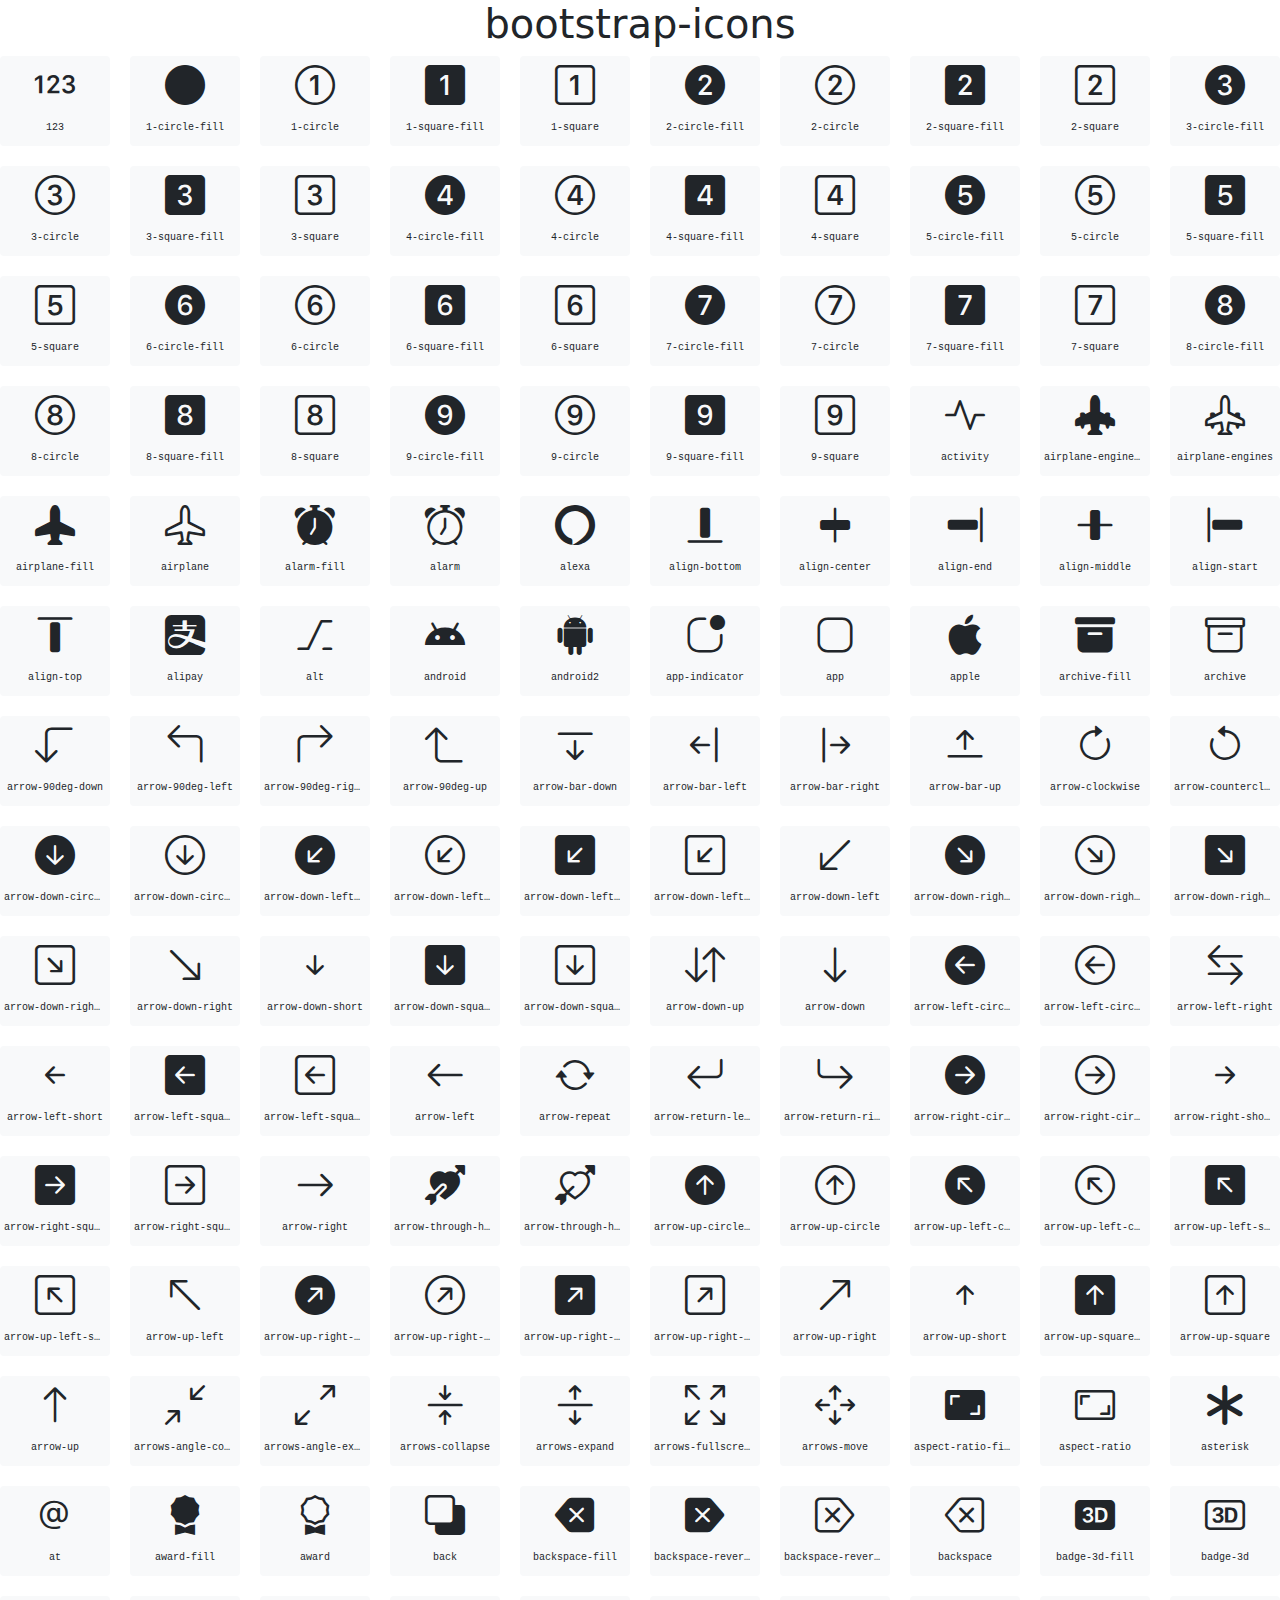
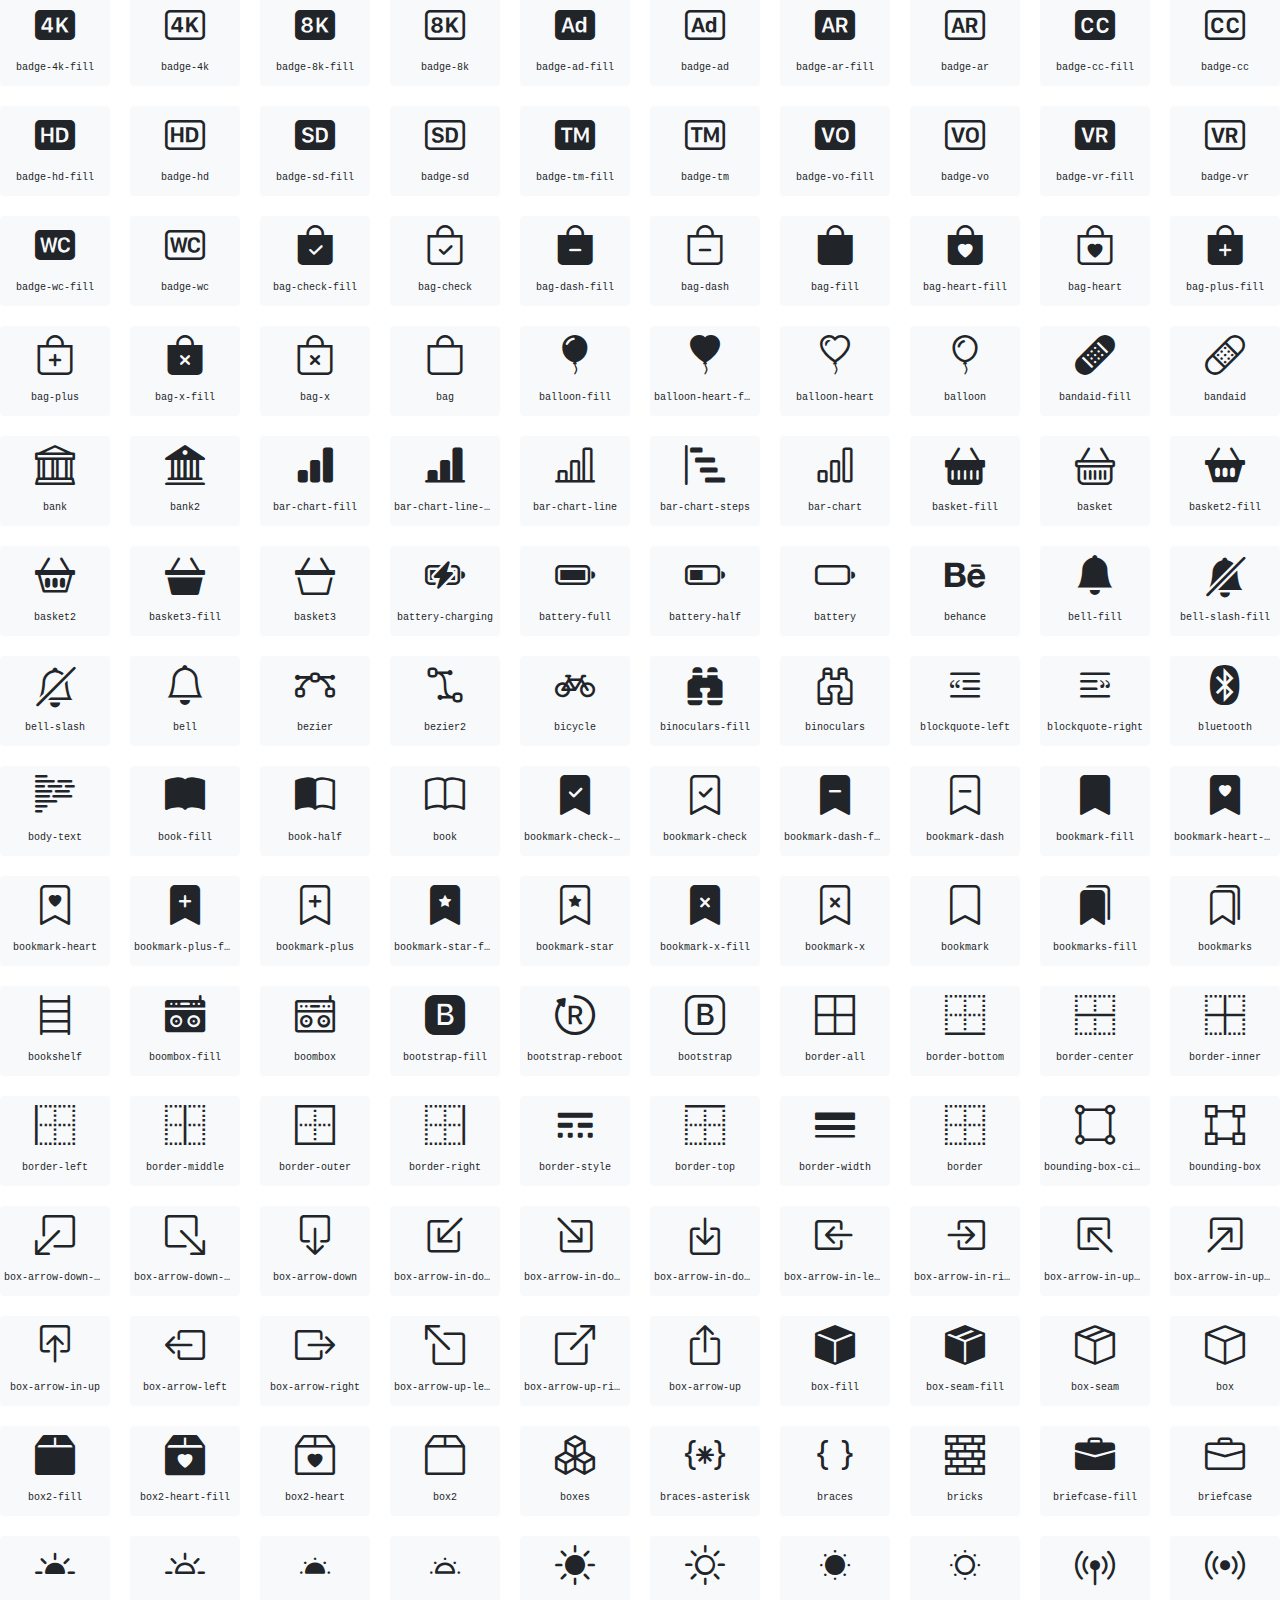
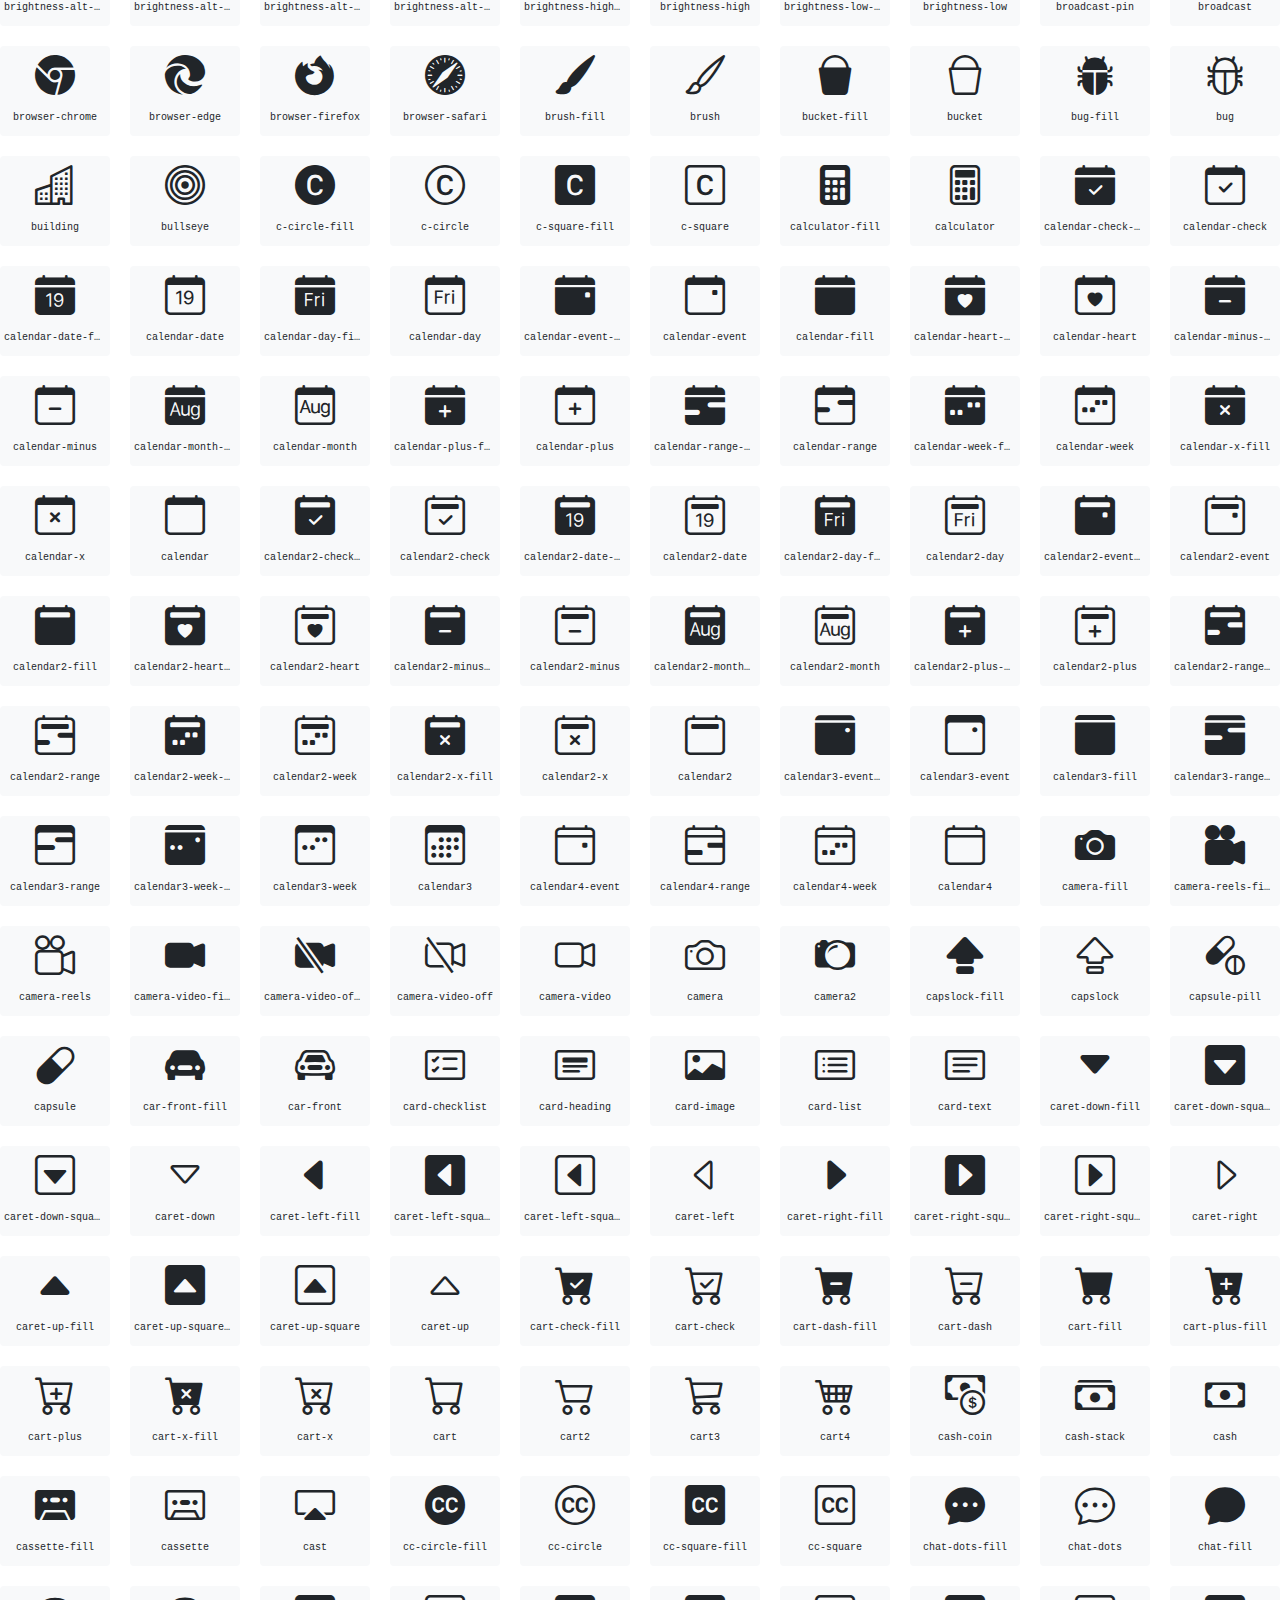
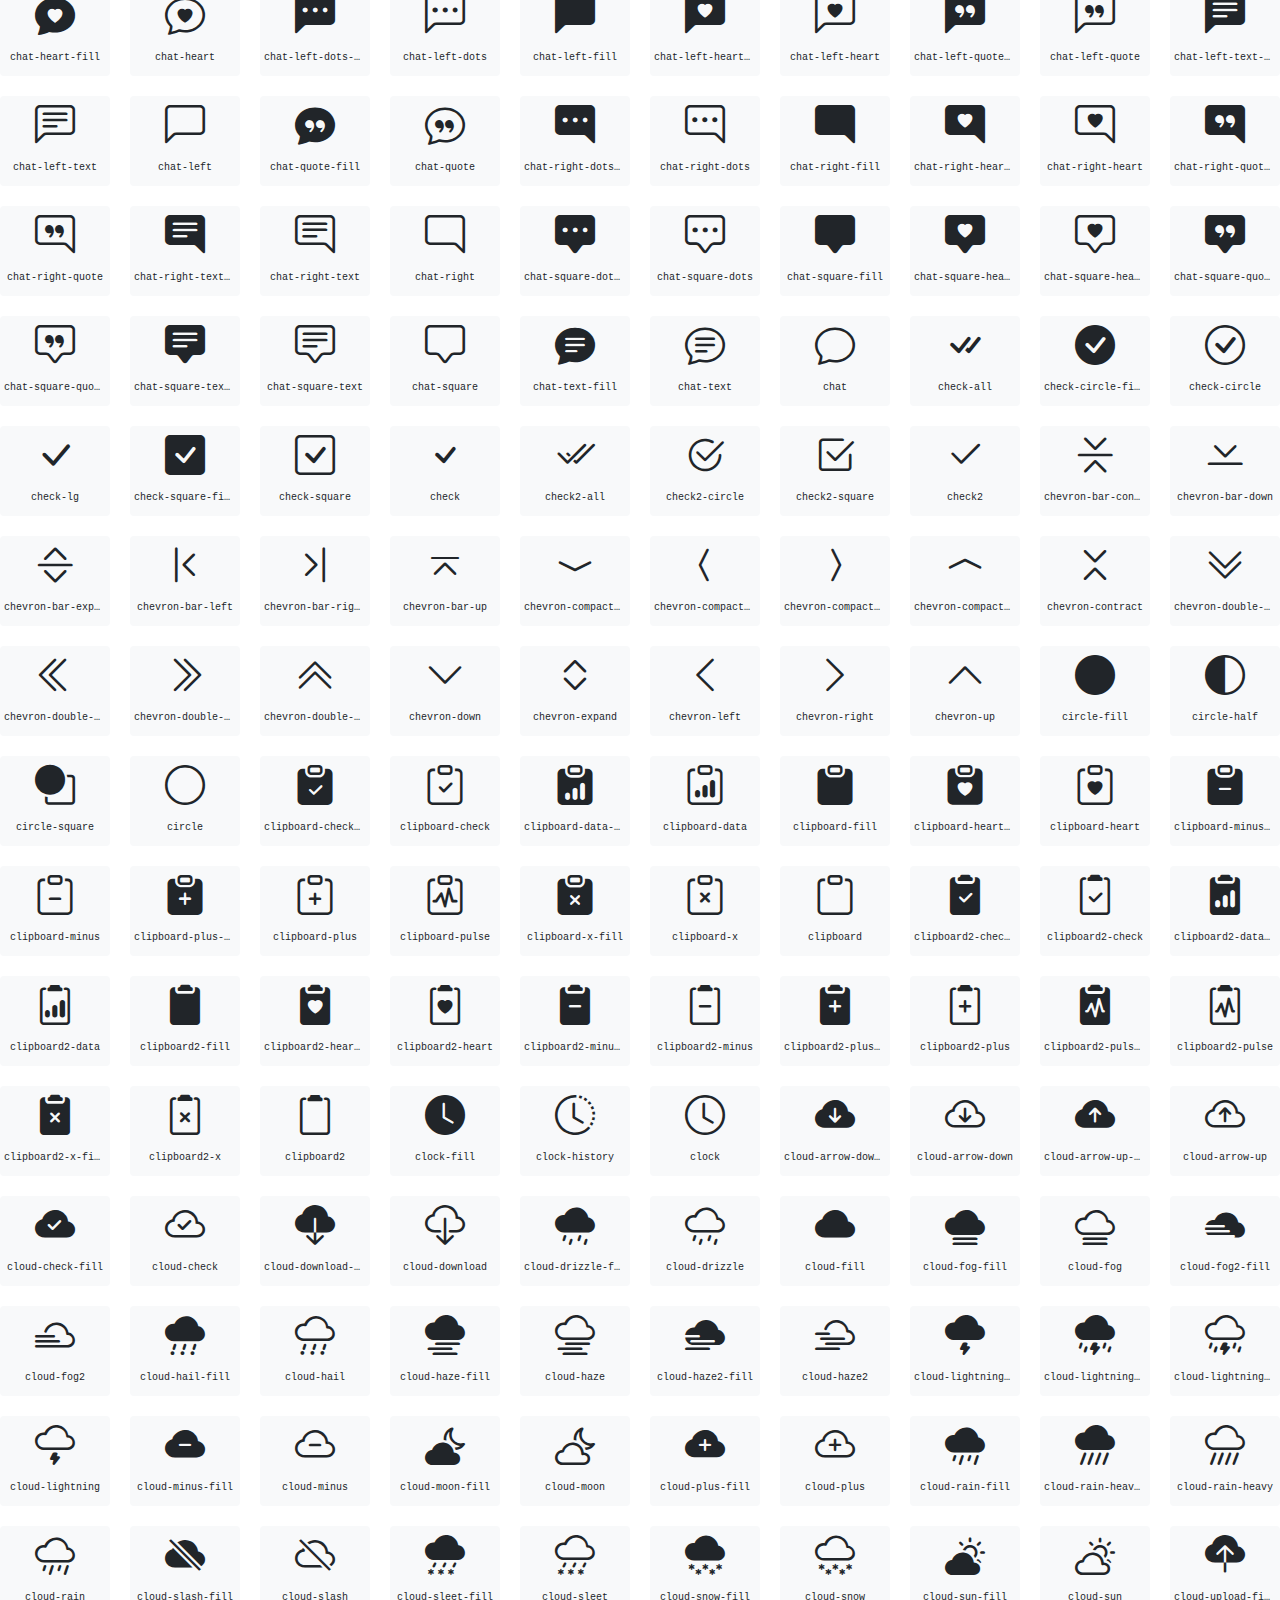
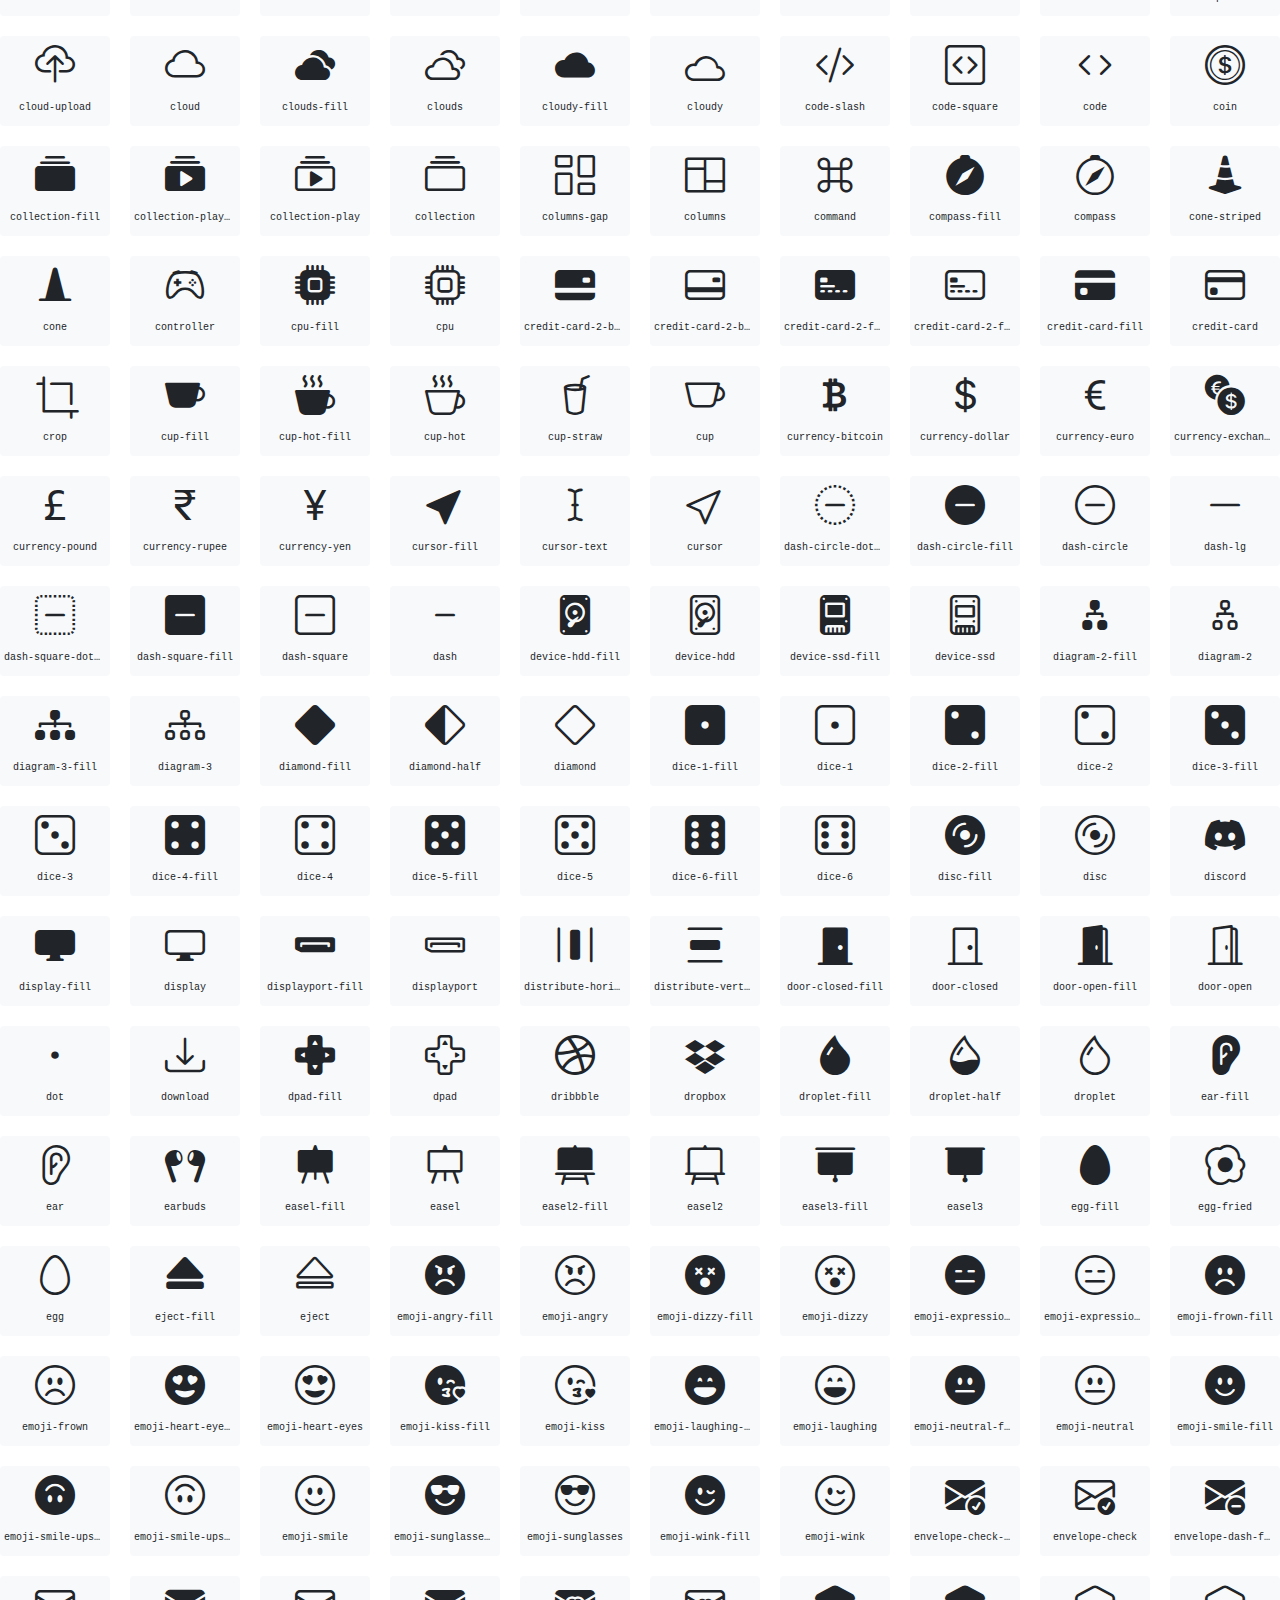
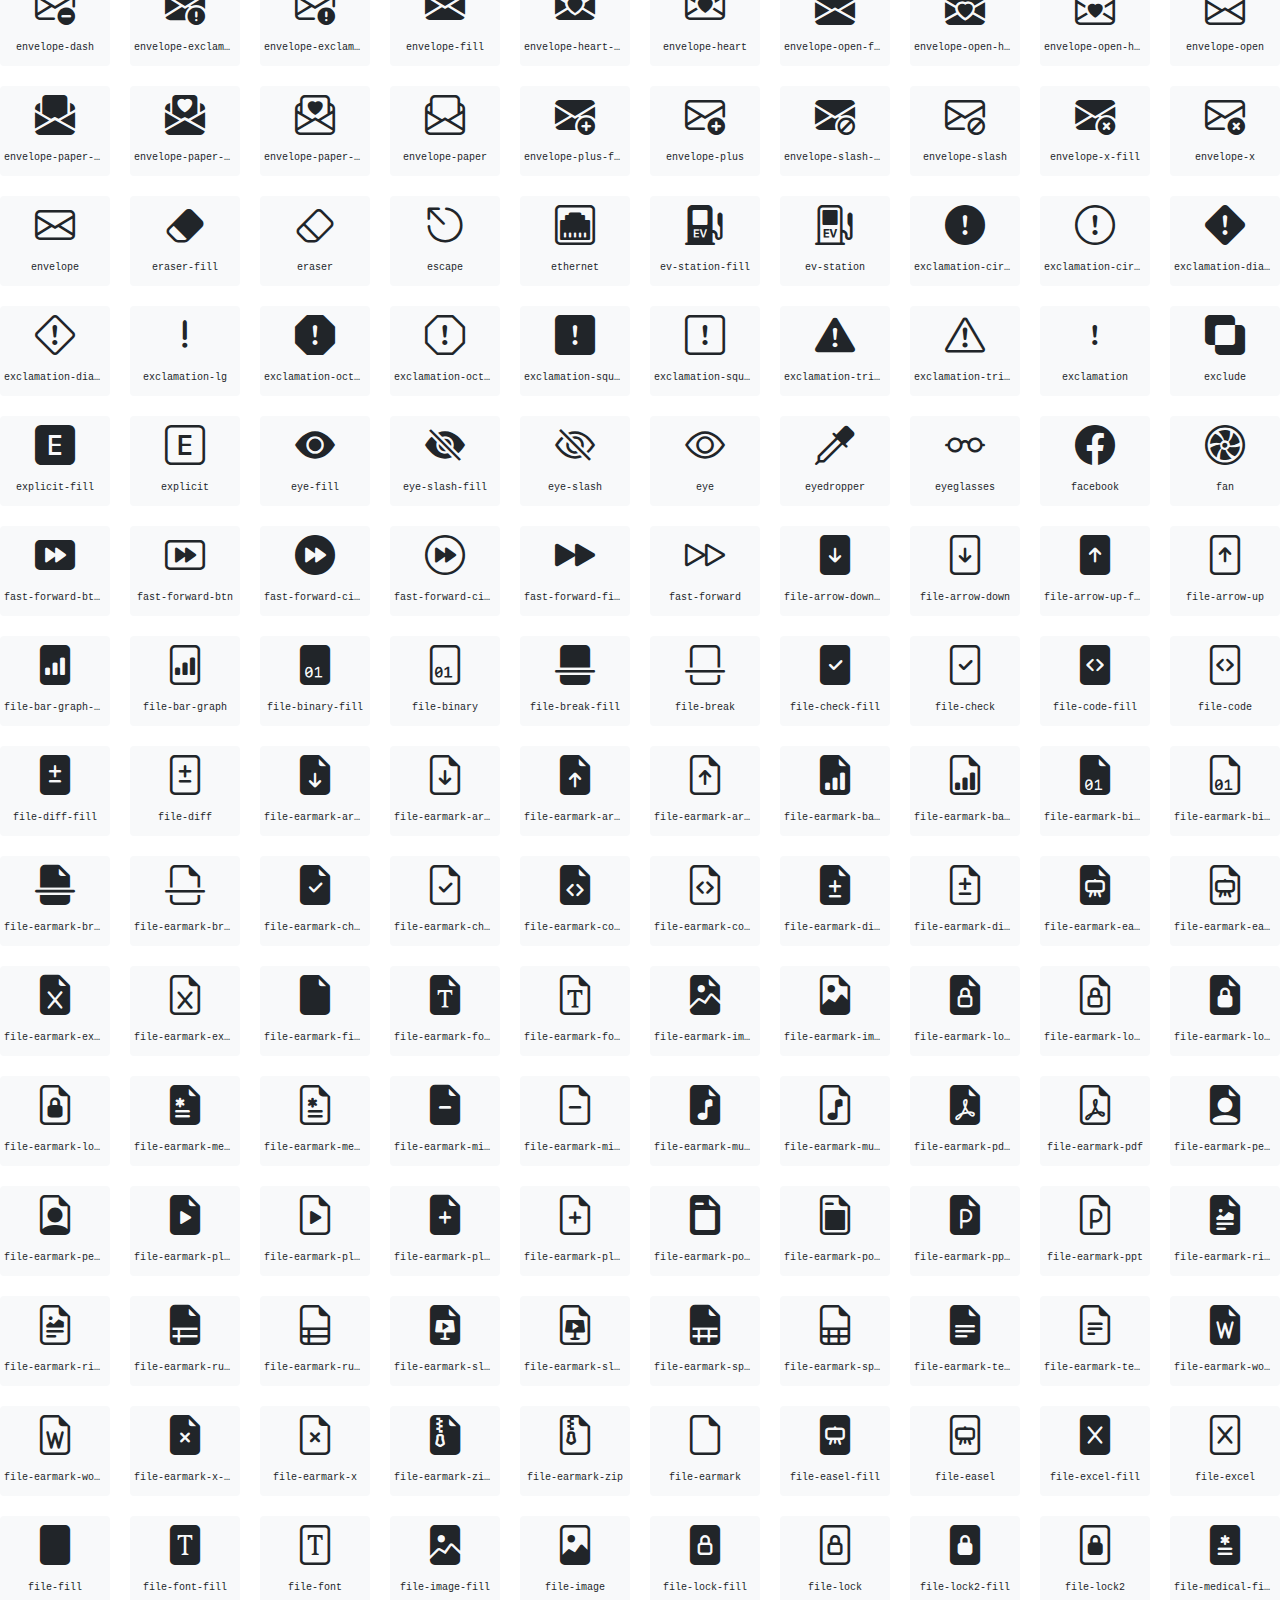
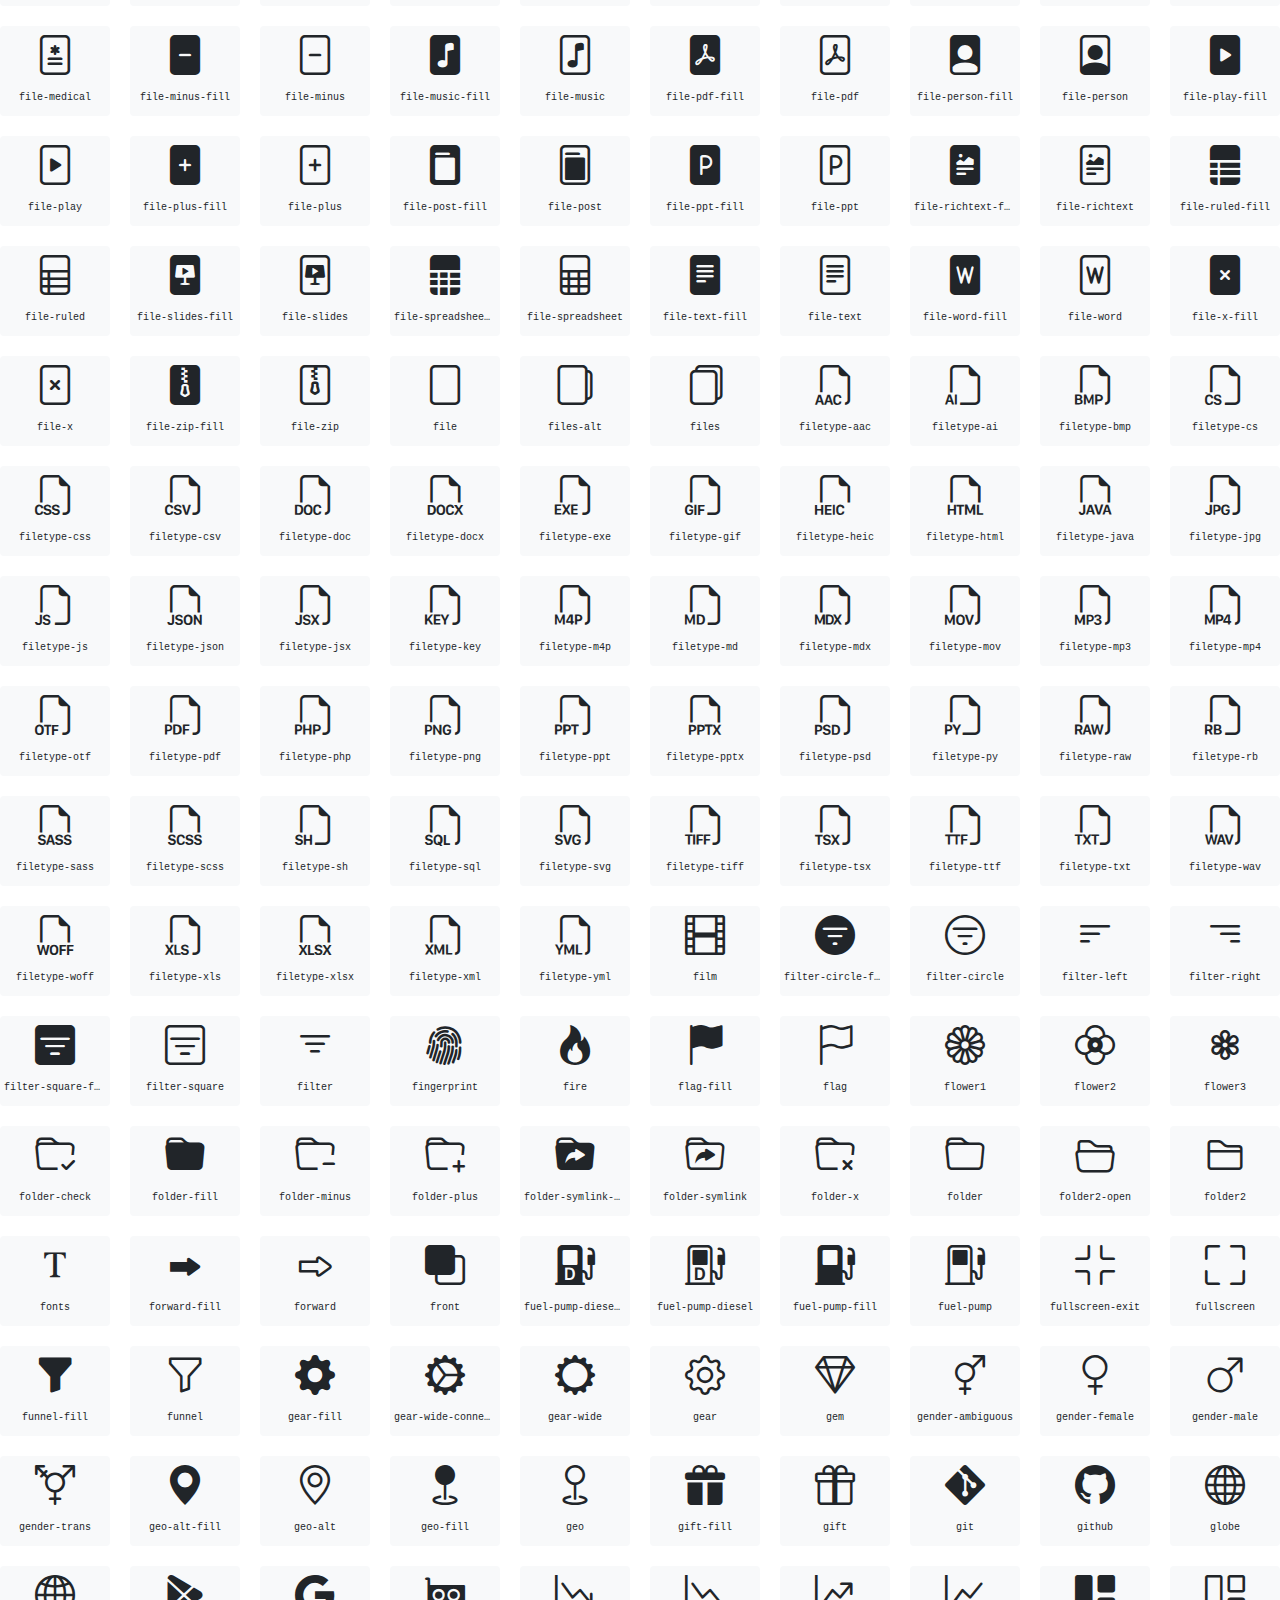
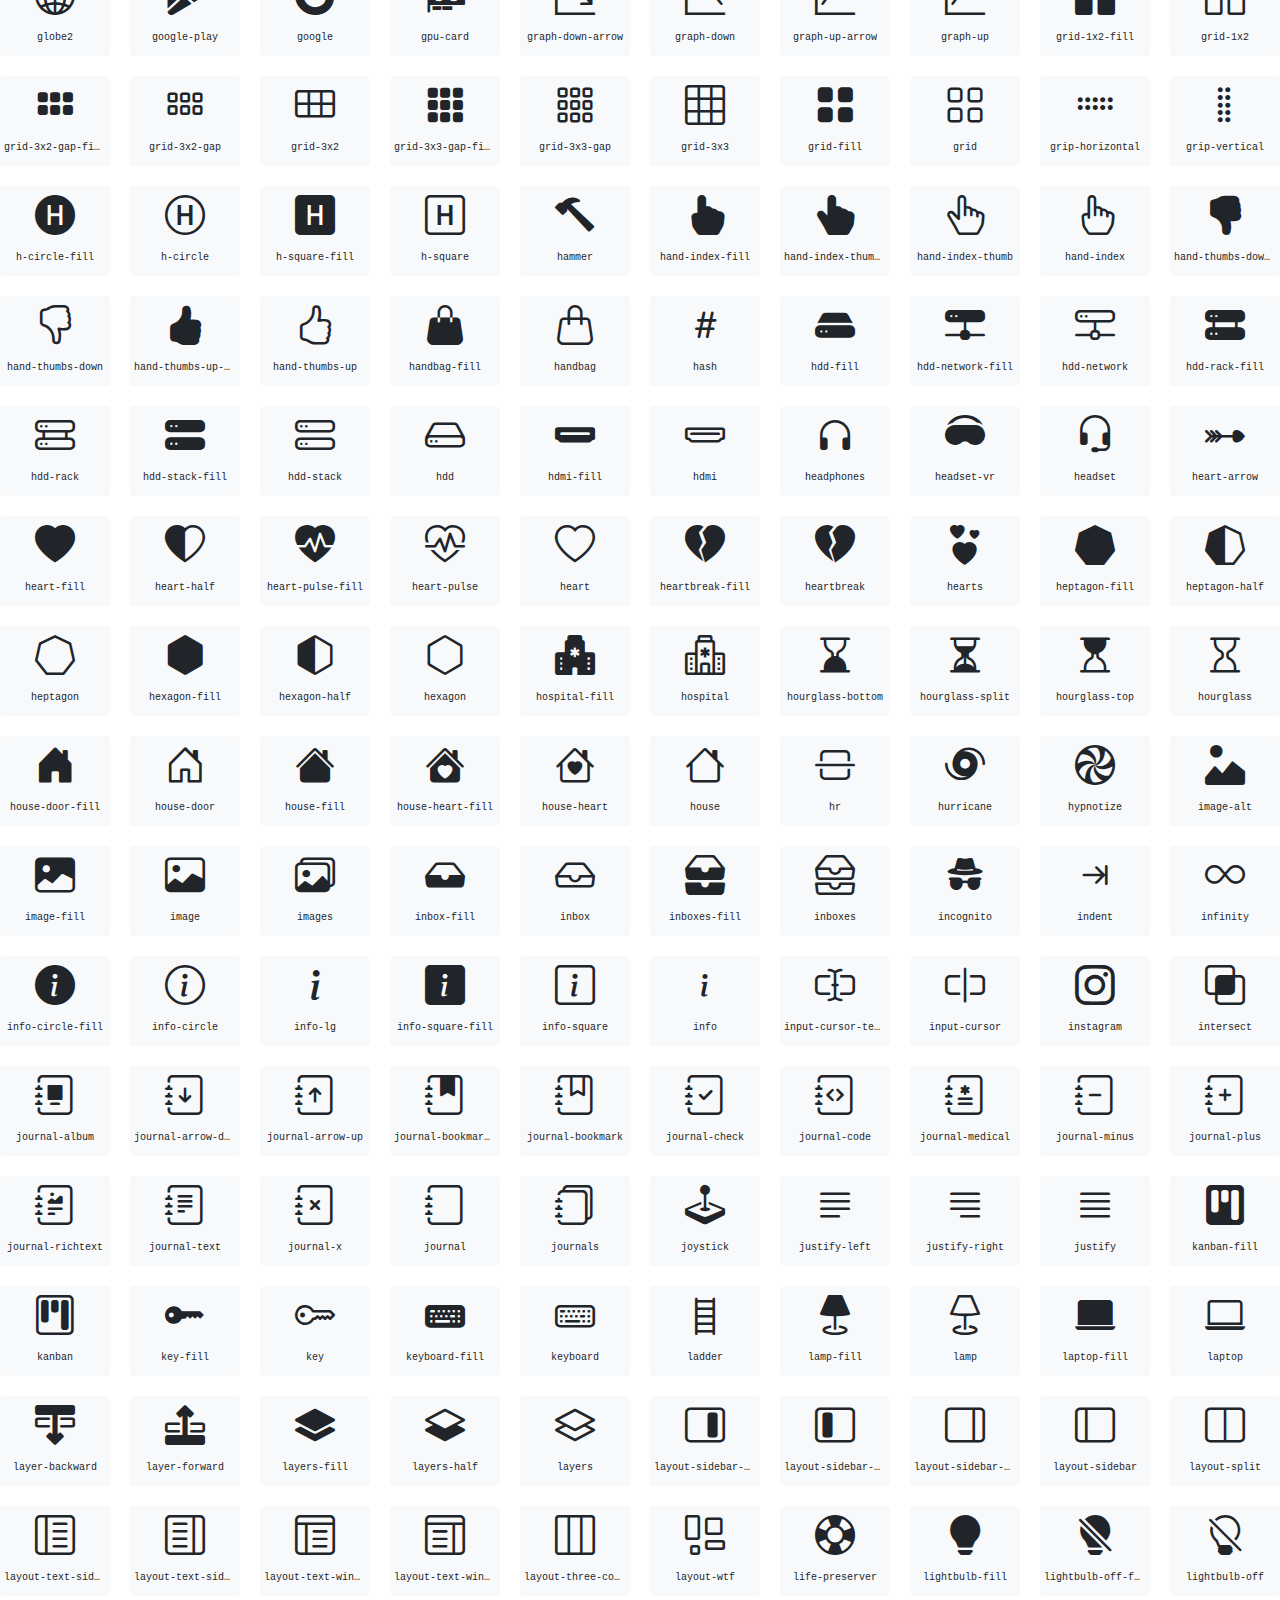
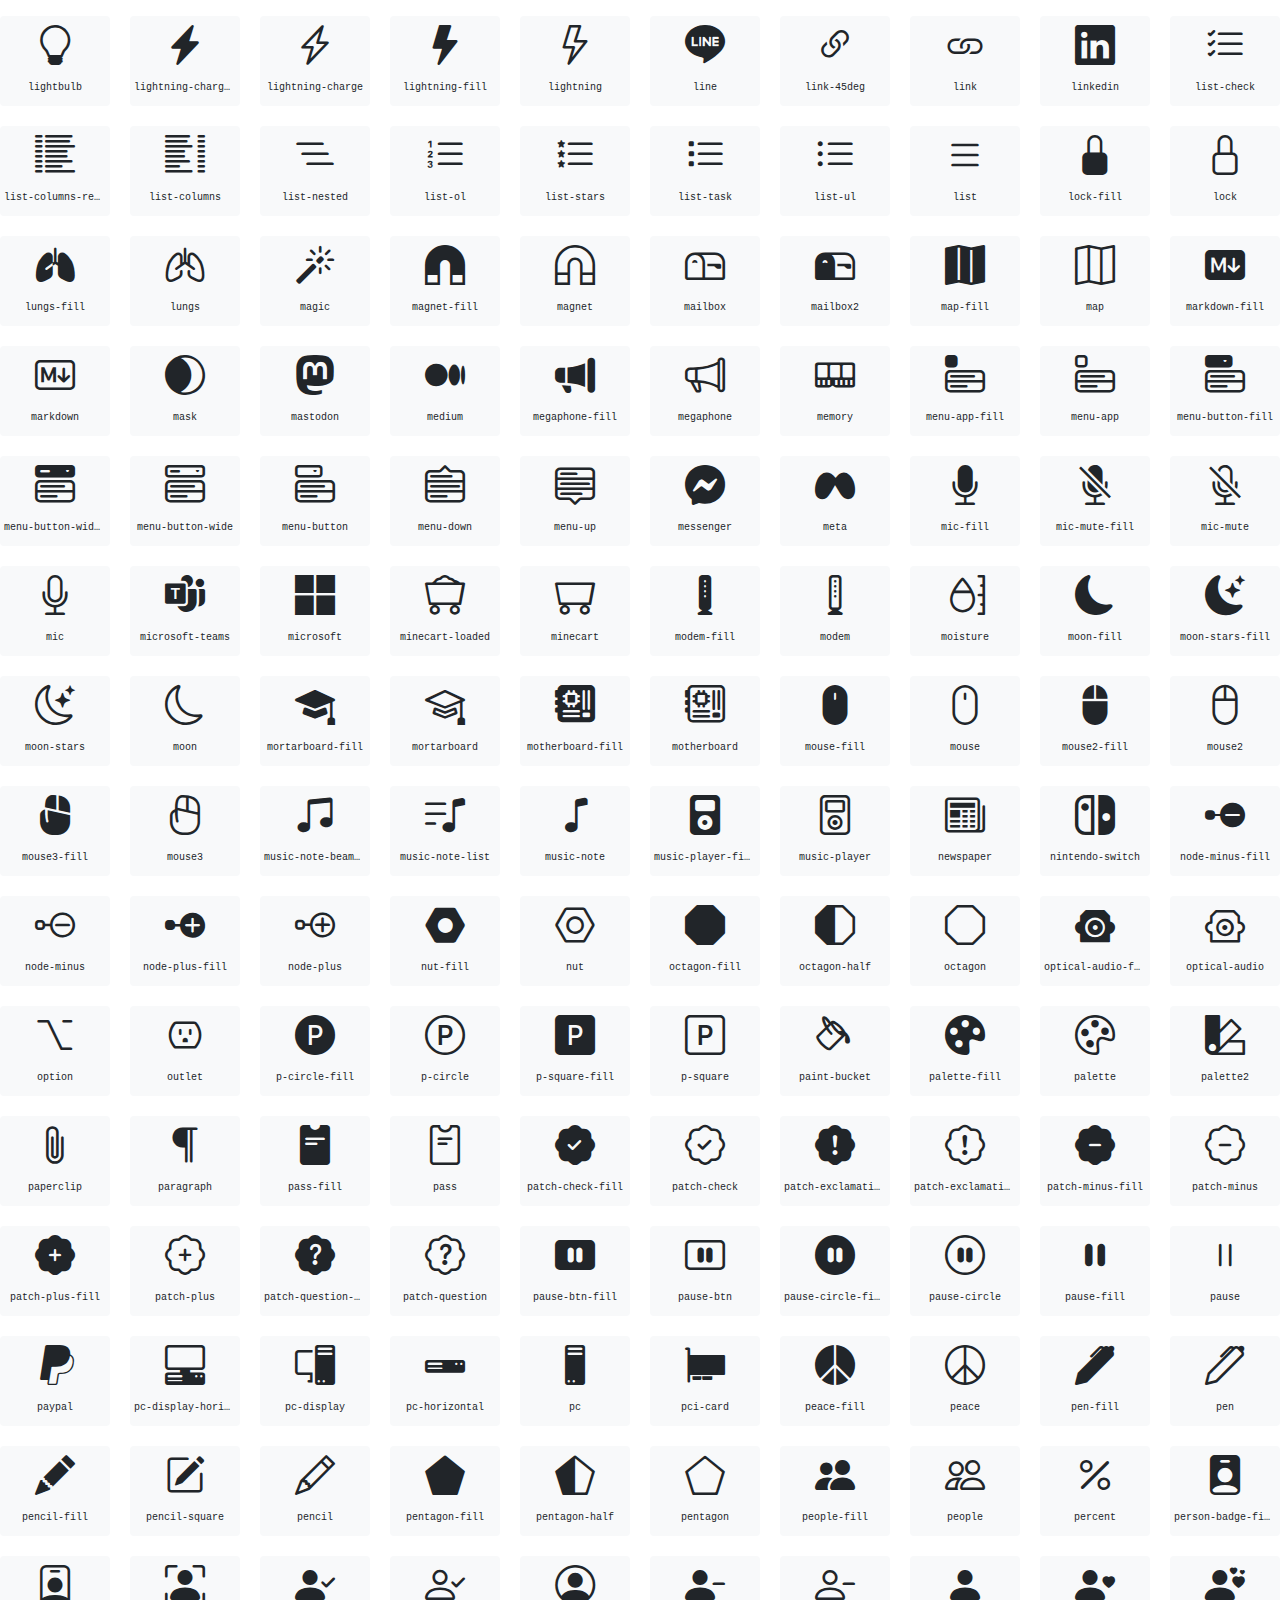
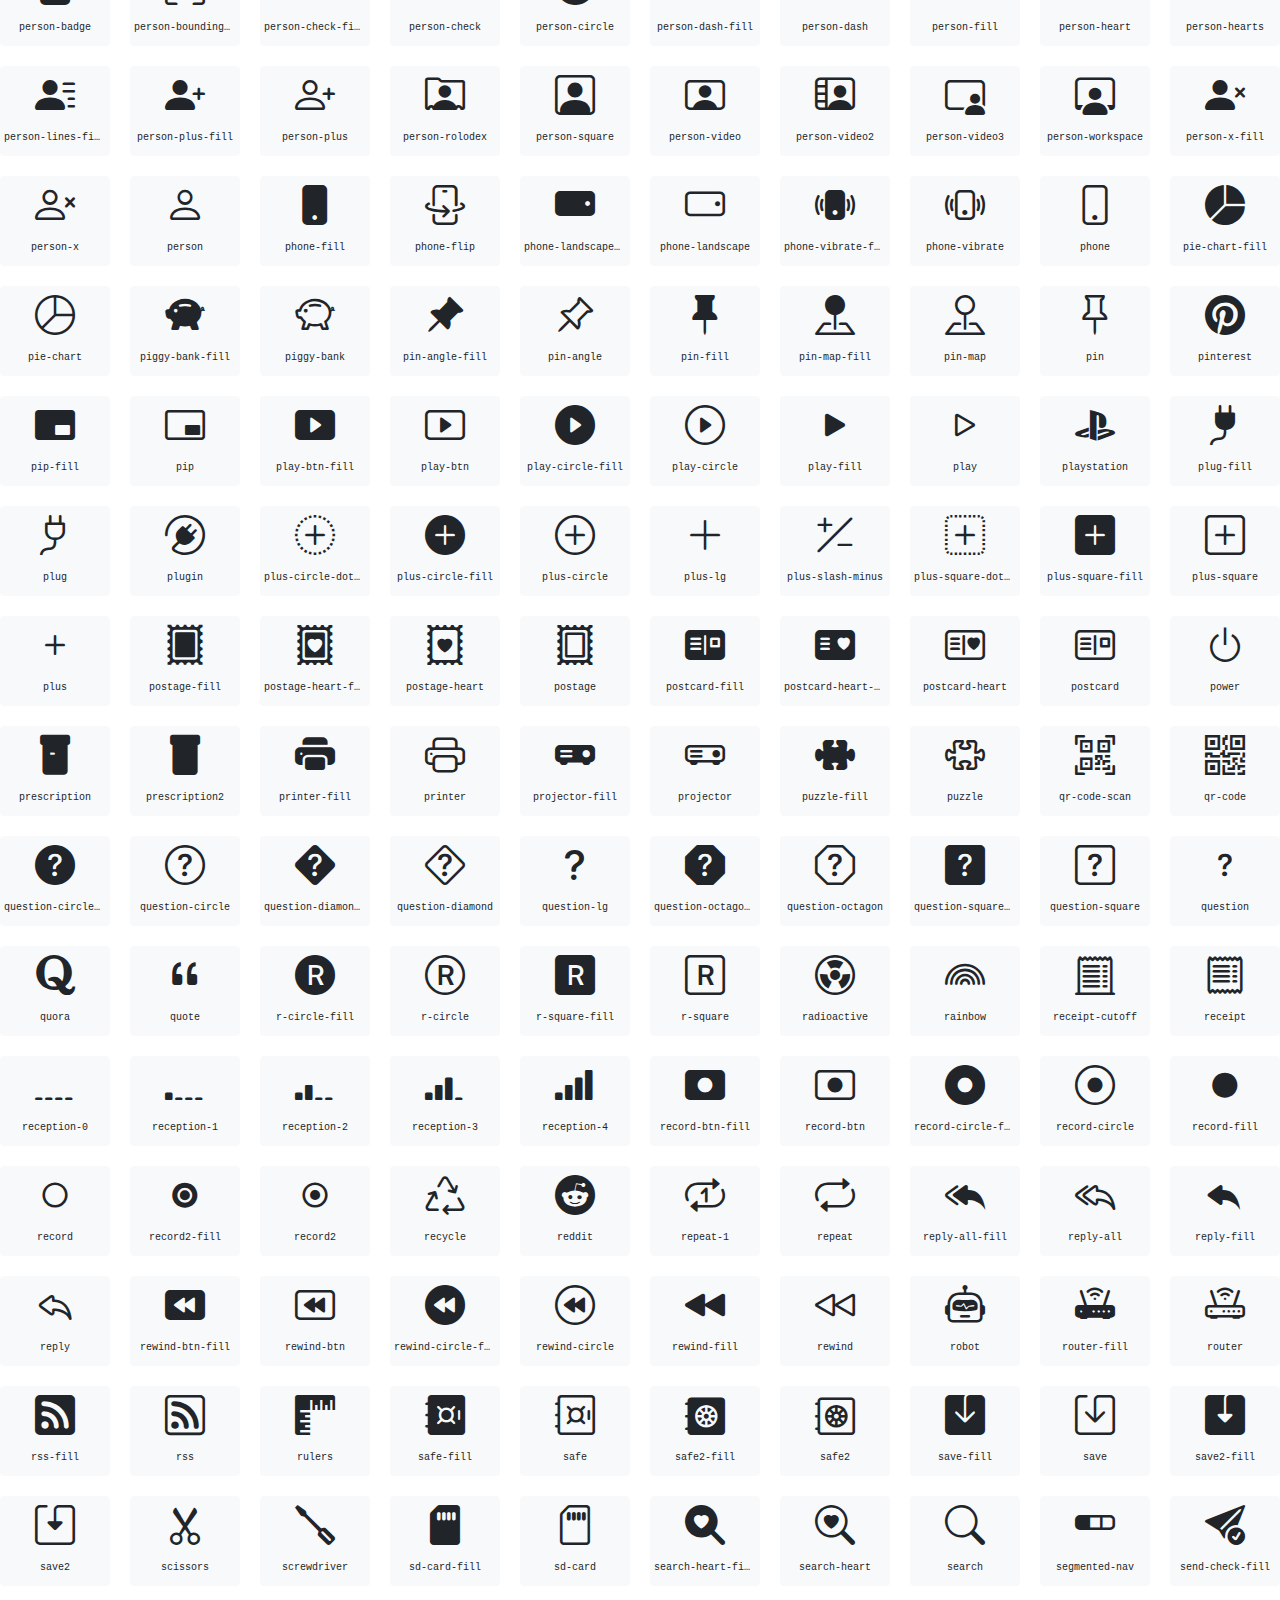
<file: assets/icon/index.html>
<!doctype html>
<html lang="en">
<head>
  <meta charset="utf-8">
  <title>bootstrap-icons</title>

  <style>
    .icons {
      display: grid;
      max-width: 100%;
      grid-template-columns: repeat(auto-fit, minmax(100px, 1fr) );
      gap: 1.25rem;
    }
    .icon {
      background-color: var(--bs-light);
      border-radius: .25rem;
    }
    .bi {
      margin: .25rem;
      font-size: 2.5rem;
    }
    .label {
      font-family: var(--bs-font-monospace);
    }
    .label {
      display: inline-block;
      width: 100%;
      overflow: hidden;
      padding: .25rem;
      font-size: .625rem;
      text-overflow: ellipsis;
      white-space: nowrap;
    }
  </style>

  <link rel="stylesheet" href="/assets/css/bootstrap.min.css">
  <link rel="stylesheet" href="bootstrap-icons.css">
</head>
<body class="text-center">

  <h1>bootstrap-icons</h1>

  <div class="icons">
    <div class="icon">
      <i class="bi bi-123"></i>
      <div class="label">123</div>
    </div>
    <div class="icon">
      <i class="bi bi-1-circle-fill"></i>
      <div class="label">1-circle-fill</div>
    </div>
    <div class="icon">
      <i class="bi bi-1-circle"></i>
      <div class="label">1-circle</div>
    </div>
    <div class="icon">
      <i class="bi bi-1-square-fill"></i>
      <div class="label">1-square-fill</div>
    </div>
    <div class="icon">
      <i class="bi bi-1-square"></i>
      <div class="label">1-square</div>
    </div>
    <div class="icon">
      <i class="bi bi-2-circle-fill"></i>
      <div class="label">2-circle-fill</div>
    </div>
    <div class="icon">
      <i class="bi bi-2-circle"></i>
      <div class="label">2-circle</div>
    </div>
    <div class="icon">
      <i class="bi bi-2-square-fill"></i>
      <div class="label">2-square-fill</div>
    </div>
    <div class="icon">
      <i class="bi bi-2-square"></i>
      <div class="label">2-square</div>
    </div>
    <div class="icon">
      <i class="bi bi-3-circle-fill"></i>
      <div class="label">3-circle-fill</div>
    </div>
    <div class="icon">
      <i class="bi bi-3-circle"></i>
      <div class="label">3-circle</div>
    </div>
    <div class="icon">
      <i class="bi bi-3-square-fill"></i>
      <div class="label">3-square-fill</div>
    </div>
    <div class="icon">
      <i class="bi bi-3-square"></i>
      <div class="label">3-square</div>
    </div>
    <div class="icon">
      <i class="bi bi-4-circle-fill"></i>
      <div class="label">4-circle-fill</div>
    </div>
    <div class="icon">
      <i class="bi bi-4-circle"></i>
      <div class="label">4-circle</div>
    </div>
    <div class="icon">
      <i class="bi bi-4-square-fill"></i>
      <div class="label">4-square-fill</div>
    </div>
    <div class="icon">
      <i class="bi bi-4-square"></i>
      <div class="label">4-square</div>
    </div>
    <div class="icon">
      <i class="bi bi-5-circle-fill"></i>
      <div class="label">5-circle-fill</div>
    </div>
    <div class="icon">
      <i class="bi bi-5-circle"></i>
      <div class="label">5-circle</div>
    </div>
    <div class="icon">
      <i class="bi bi-5-square-fill"></i>
      <div class="label">5-square-fill</div>
    </div>
    <div class="icon">
      <i class="bi bi-5-square"></i>
      <div class="label">5-square</div>
    </div>
    <div class="icon">
      <i class="bi bi-6-circle-fill"></i>
      <div class="label">6-circle-fill</div>
    </div>
    <div class="icon">
      <i class="bi bi-6-circle"></i>
      <div class="label">6-circle</div>
    </div>
    <div class="icon">
      <i class="bi bi-6-square-fill"></i>
      <div class="label">6-square-fill</div>
    </div>
    <div class="icon">
      <i class="bi bi-6-square"></i>
      <div class="label">6-square</div>
    </div>
    <div class="icon">
      <i class="bi bi-7-circle-fill"></i>
      <div class="label">7-circle-fill</div>
    </div>
    <div class="icon">
      <i class="bi bi-7-circle"></i>
      <div class="label">7-circle</div>
    </div>
    <div class="icon">
      <i class="bi bi-7-square-fill"></i>
      <div class="label">7-square-fill</div>
    </div>
    <div class="icon">
      <i class="bi bi-7-square"></i>
      <div class="label">7-square</div>
    </div>
    <div class="icon">
      <i class="bi bi-8-circle-fill"></i>
      <div class="label">8-circle-fill</div>
    </div>
    <div class="icon">
      <i class="bi bi-8-circle"></i>
      <div class="label">8-circle</div>
    </div>
    <div class="icon">
      <i class="bi bi-8-square-fill"></i>
      <div class="label">8-square-fill</div>
    </div>
    <div class="icon">
      <i class="bi bi-8-square"></i>
      <div class="label">8-square</div>
    </div>
    <div class="icon">
      <i class="bi bi-9-circle-fill"></i>
      <div class="label">9-circle-fill</div>
    </div>
    <div class="icon">
      <i class="bi bi-9-circle"></i>
      <div class="label">9-circle</div>
    </div>
    <div class="icon">
      <i class="bi bi-9-square-fill"></i>
      <div class="label">9-square-fill</div>
    </div>
    <div class="icon">
      <i class="bi bi-9-square"></i>
      <div class="label">9-square</div>
    </div>
    <div class="icon">
      <i class="bi bi-activity"></i>
      <div class="label">activity</div>
    </div>
    <div class="icon">
      <i class="bi bi-airplane-engines-fill"></i>
      <div class="label">airplane-engines-fill</div>
    </div>
    <div class="icon">
      <i class="bi bi-airplane-engines"></i>
      <div class="label">airplane-engines</div>
    </div>
    <div class="icon">
      <i class="bi bi-airplane-fill"></i>
      <div class="label">airplane-fill</div>
    </div>
    <div class="icon">
      <i class="bi bi-airplane"></i>
      <div class="label">airplane</div>
    </div>
    <div class="icon">
      <i class="bi bi-alarm-fill"></i>
      <div class="label">alarm-fill</div>
    </div>
    <div class="icon">
      <i class="bi bi-alarm"></i>
      <div class="label">alarm</div>
    </div>
    <div class="icon">
      <i class="bi bi-alexa"></i>
      <div class="label">alexa</div>
    </div>
    <div class="icon">
      <i class="bi bi-align-bottom"></i>
      <div class="label">align-bottom</div>
    </div>
    <div class="icon">
      <i class="bi bi-align-center"></i>
      <div class="label">align-center</div>
    </div>
    <div class="icon">
      <i class="bi bi-align-end"></i>
      <div class="label">align-end</div>
    </div>
    <div class="icon">
      <i class="bi bi-align-middle"></i>
      <div class="label">align-middle</div>
    </div>
    <div class="icon">
      <i class="bi bi-align-start"></i>
      <div class="label">align-start</div>
    </div>
    <div class="icon">
      <i class="bi bi-align-top"></i>
      <div class="label">align-top</div>
    </div>
    <div class="icon">
      <i class="bi bi-alipay"></i>
      <div class="label">alipay</div>
    </div>
    <div class="icon">
      <i class="bi bi-alt"></i>
      <div class="label">alt</div>
    </div>
    <div class="icon">
      <i class="bi bi-android"></i>
      <div class="label">android</div>
    </div>
    <div class="icon">
      <i class="bi bi-android2"></i>
      <div class="label">android2</div>
    </div>
    <div class="icon">
      <i class="bi bi-app-indicator"></i>
      <div class="label">app-indicator</div>
    </div>
    <div class="icon">
      <i class="bi bi-app"></i>
      <div class="label">app</div>
    </div>
    <div class="icon">
      <i class="bi bi-apple"></i>
      <div class="label">apple</div>
    </div>
    <div class="icon">
      <i class="bi bi-archive-fill"></i>
      <div class="label">archive-fill</div>
    </div>
    <div class="icon">
      <i class="bi bi-archive"></i>
      <div class="label">archive</div>
    </div>
    <div class="icon">
      <i class="bi bi-arrow-90deg-down"></i>
      <div class="label">arrow-90deg-down</div>
    </div>
    <div class="icon">
      <i class="bi bi-arrow-90deg-left"></i>
      <div class="label">arrow-90deg-left</div>
    </div>
    <div class="icon">
      <i class="bi bi-arrow-90deg-right"></i>
      <div class="label">arrow-90deg-right</div>
    </div>
    <div class="icon">
      <i class="bi bi-arrow-90deg-up"></i>
      <div class="label">arrow-90deg-up</div>
    </div>
    <div class="icon">
      <i class="bi bi-arrow-bar-down"></i>
      <div class="label">arrow-bar-down</div>
    </div>
    <div class="icon">
      <i class="bi bi-arrow-bar-left"></i>
      <div class="label">arrow-bar-left</div>
    </div>
    <div class="icon">
      <i class="bi bi-arrow-bar-right"></i>
      <div class="label">arrow-bar-right</div>
    </div>
    <div class="icon">
      <i class="bi bi-arrow-bar-up"></i>
      <div class="label">arrow-bar-up</div>
    </div>
    <div class="icon">
      <i class="bi bi-arrow-clockwise"></i>
      <div class="label">arrow-clockwise</div>
    </div>
    <div class="icon">
      <i class="bi bi-arrow-counterclockwise"></i>
      <div class="label">arrow-counterclockwise</div>
    </div>
    <div class="icon">
      <i class="bi bi-arrow-down-circle-fill"></i>
      <div class="label">arrow-down-circle-fill</div>
    </div>
    <div class="icon">
      <i class="bi bi-arrow-down-circle"></i>
      <div class="label">arrow-down-circle</div>
    </div>
    <div class="icon">
      <i class="bi bi-arrow-down-left-circle-fill"></i>
      <div class="label">arrow-down-left-circle-fill</div>
    </div>
    <div class="icon">
      <i class="bi bi-arrow-down-left-circle"></i>
      <div class="label">arrow-down-left-circle</div>
    </div>
    <div class="icon">
      <i class="bi bi-arrow-down-left-square-fill"></i>
      <div class="label">arrow-down-left-square-fill</div>
    </div>
    <div class="icon">
      <i class="bi bi-arrow-down-left-square"></i>
      <div class="label">arrow-down-left-square</div>
    </div>
    <div class="icon">
      <i class="bi bi-arrow-down-left"></i>
      <div class="label">arrow-down-left</div>
    </div>
    <div class="icon">
      <i class="bi bi-arrow-down-right-circle-fill"></i>
      <div class="label">arrow-down-right-circle-fill</div>
    </div>
    <div class="icon">
      <i class="bi bi-arrow-down-right-circle"></i>
      <div class="label">arrow-down-right-circle</div>
    </div>
    <div class="icon">
      <i class="bi bi-arrow-down-right-square-fill"></i>
      <div class="label">arrow-down-right-square-fill</div>
    </div>
    <div class="icon">
      <i class="bi bi-arrow-down-right-square"></i>
      <div class="label">arrow-down-right-square</div>
    </div>
    <div class="icon">
      <i class="bi bi-arrow-down-right"></i>
      <div class="label">arrow-down-right</div>
    </div>
    <div class="icon">
      <i class="bi bi-arrow-down-short"></i>
      <div class="label">arrow-down-short</div>
    </div>
    <div class="icon">
      <i class="bi bi-arrow-down-square-fill"></i>
      <div class="label">arrow-down-square-fill</div>
    </div>
    <div class="icon">
      <i class="bi bi-arrow-down-square"></i>
      <div class="label">arrow-down-square</div>
    </div>
    <div class="icon">
      <i class="bi bi-arrow-down-up"></i>
      <div class="label">arrow-down-up</div>
    </div>
    <div class="icon">
      <i class="bi bi-arrow-down"></i>
      <div class="label">arrow-down</div>
    </div>
    <div class="icon">
      <i class="bi bi-arrow-left-circle-fill"></i>
      <div class="label">arrow-left-circle-fill</div>
    </div>
    <div class="icon">
      <i class="bi bi-arrow-left-circle"></i>
      <div class="label">arrow-left-circle</div>
    </div>
    <div class="icon">
      <i class="bi bi-arrow-left-right"></i>
      <div class="label">arrow-left-right</div>
    </div>
    <div class="icon">
      <i class="bi bi-arrow-left-short"></i>
      <div class="label">arrow-left-short</div>
    </div>
    <div class="icon">
      <i class="bi bi-arrow-left-square-fill"></i>
      <div class="label">arrow-left-square-fill</div>
    </div>
    <div class="icon">
      <i class="bi bi-arrow-left-square"></i>
      <div class="label">arrow-left-square</div>
    </div>
    <div class="icon">
      <i class="bi bi-arrow-left"></i>
      <div class="label">arrow-left</div>
    </div>
    <div class="icon">
      <i class="bi bi-arrow-repeat"></i>
      <div class="label">arrow-repeat</div>
    </div>
    <div class="icon">
      <i class="bi bi-arrow-return-left"></i>
      <div class="label">arrow-return-left</div>
    </div>
    <div class="icon">
      <i class="bi bi-arrow-return-right"></i>
      <div class="label">arrow-return-right</div>
    </div>
    <div class="icon">
      <i class="bi bi-arrow-right-circle-fill"></i>
      <div class="label">arrow-right-circle-fill</div>
    </div>
    <div class="icon">
      <i class="bi bi-arrow-right-circle"></i>
      <div class="label">arrow-right-circle</div>
    </div>
    <div class="icon">
      <i class="bi bi-arrow-right-short"></i>
      <div class="label">arrow-right-short</div>
    </div>
    <div class="icon">
      <i class="bi bi-arrow-right-square-fill"></i>
      <div class="label">arrow-right-square-fill</div>
    </div>
    <div class="icon">
      <i class="bi bi-arrow-right-square"></i>
      <div class="label">arrow-right-square</div>
    </div>
    <div class="icon">
      <i class="bi bi-arrow-right"></i>
      <div class="label">arrow-right</div>
    </div>
    <div class="icon">
      <i class="bi bi-arrow-through-heart-fill"></i>
      <div class="label">arrow-through-heart-fill</div>
    </div>
    <div class="icon">
      <i class="bi bi-arrow-through-heart"></i>
      <div class="label">arrow-through-heart</div>
    </div>
    <div class="icon">
      <i class="bi bi-arrow-up-circle-fill"></i>
      <div class="label">arrow-up-circle-fill</div>
    </div>
    <div class="icon">
      <i class="bi bi-arrow-up-circle"></i>
      <div class="label">arrow-up-circle</div>
    </div>
    <div class="icon">
      <i class="bi bi-arrow-up-left-circle-fill"></i>
      <div class="label">arrow-up-left-circle-fill</div>
    </div>
    <div class="icon">
      <i class="bi bi-arrow-up-left-circle"></i>
      <div class="label">arrow-up-left-circle</div>
    </div>
    <div class="icon">
      <i class="bi bi-arrow-up-left-square-fill"></i>
      <div class="label">arrow-up-left-square-fill</div>
    </div>
    <div class="icon">
      <i class="bi bi-arrow-up-left-square"></i>
      <div class="label">arrow-up-left-square</div>
    </div>
    <div class="icon">
      <i class="bi bi-arrow-up-left"></i>
      <div class="label">arrow-up-left</div>
    </div>
    <div class="icon">
      <i class="bi bi-arrow-up-right-circle-fill"></i>
      <div class="label">arrow-up-right-circle-fill</div>
    </div>
    <div class="icon">
      <i class="bi bi-arrow-up-right-circle"></i>
      <div class="label">arrow-up-right-circle</div>
    </div>
    <div class="icon">
      <i class="bi bi-arrow-up-right-square-fill"></i>
      <div class="label">arrow-up-right-square-fill</div>
    </div>
    <div class="icon">
      <i class="bi bi-arrow-up-right-square"></i>
      <div class="label">arrow-up-right-square</div>
    </div>
    <div class="icon">
      <i class="bi bi-arrow-up-right"></i>
      <div class="label">arrow-up-right</div>
    </div>
    <div class="icon">
      <i class="bi bi-arrow-up-short"></i>
      <div class="label">arrow-up-short</div>
    </div>
    <div class="icon">
      <i class="bi bi-arrow-up-square-fill"></i>
      <div class="label">arrow-up-square-fill</div>
    </div>
    <div class="icon">
      <i class="bi bi-arrow-up-square"></i>
      <div class="label">arrow-up-square</div>
    </div>
    <div class="icon">
      <i class="bi bi-arrow-up"></i>
      <div class="label">arrow-up</div>
    </div>
    <div class="icon">
      <i class="bi bi-arrows-angle-contract"></i>
      <div class="label">arrows-angle-contract</div>
    </div>
    <div class="icon">
      <i class="bi bi-arrows-angle-expand"></i>
      <div class="label">arrows-angle-expand</div>
    </div>
    <div class="icon">
      <i class="bi bi-arrows-collapse"></i>
      <div class="label">arrows-collapse</div>
    </div>
    <div class="icon">
      <i class="bi bi-arrows-expand"></i>
      <div class="label">arrows-expand</div>
    </div>
    <div class="icon">
      <i class="bi bi-arrows-fullscreen"></i>
      <div class="label">arrows-fullscreen</div>
    </div>
    <div class="icon">
      <i class="bi bi-arrows-move"></i>
      <div class="label">arrows-move</div>
    </div>
    <div class="icon">
      <i class="bi bi-aspect-ratio-fill"></i>
      <div class="label">aspect-ratio-fill</div>
    </div>
    <div class="icon">
      <i class="bi bi-aspect-ratio"></i>
      <div class="label">aspect-ratio</div>
    </div>
    <div class="icon">
      <i class="bi bi-asterisk"></i>
      <div class="label">asterisk</div>
    </div>
    <div class="icon">
      <i class="bi bi-at"></i>
      <div class="label">at</div>
    </div>
    <div class="icon">
      <i class="bi bi-award-fill"></i>
      <div class="label">award-fill</div>
    </div>
    <div class="icon">
      <i class="bi bi-award"></i>
      <div class="label">award</div>
    </div>
    <div class="icon">
      <i class="bi bi-back"></i>
      <div class="label">back</div>
    </div>
    <div class="icon">
      <i class="bi bi-backspace-fill"></i>
      <div class="label">backspace-fill</div>
    </div>
    <div class="icon">
      <i class="bi bi-backspace-reverse-fill"></i>
      <div class="label">backspace-reverse-fill</div>
    </div>
    <div class="icon">
      <i class="bi bi-backspace-reverse"></i>
      <div class="label">backspace-reverse</div>
    </div>
    <div class="icon">
      <i class="bi bi-backspace"></i>
      <div class="label">backspace</div>
    </div>
    <div class="icon">
      <i class="bi bi-badge-3d-fill"></i>
      <div class="label">badge-3d-fill</div>
    </div>
    <div class="icon">
      <i class="bi bi-badge-3d"></i>
      <div class="label">badge-3d</div>
    </div>
    <div class="icon">
      <i class="bi bi-badge-4k-fill"></i>
      <div class="label">badge-4k-fill</div>
    </div>
    <div class="icon">
      <i class="bi bi-badge-4k"></i>
      <div class="label">badge-4k</div>
    </div>
    <div class="icon">
      <i class="bi bi-badge-8k-fill"></i>
      <div class="label">badge-8k-fill</div>
    </div>
    <div class="icon">
      <i class="bi bi-badge-8k"></i>
      <div class="label">badge-8k</div>
    </div>
    <div class="icon">
      <i class="bi bi-badge-ad-fill"></i>
      <div class="label">badge-ad-fill</div>
    </div>
    <div class="icon">
      <i class="bi bi-badge-ad"></i>
      <div class="label">badge-ad</div>
    </div>
    <div class="icon">
      <i class="bi bi-badge-ar-fill"></i>
      <div class="label">badge-ar-fill</div>
    </div>
    <div class="icon">
      <i class="bi bi-badge-ar"></i>
      <div class="label">badge-ar</div>
    </div>
    <div class="icon">
      <i class="bi bi-badge-cc-fill"></i>
      <div class="label">badge-cc-fill</div>
    </div>
    <div class="icon">
      <i class="bi bi-badge-cc"></i>
      <div class="label">badge-cc</div>
    </div>
    <div class="icon">
      <i class="bi bi-badge-hd-fill"></i>
      <div class="label">badge-hd-fill</div>
    </div>
    <div class="icon">
      <i class="bi bi-badge-hd"></i>
      <div class="label">badge-hd</div>
    </div>
    <div class="icon">
      <i class="bi bi-badge-sd-fill"></i>
      <div class="label">badge-sd-fill</div>
    </div>
    <div class="icon">
      <i class="bi bi-badge-sd"></i>
      <div class="label">badge-sd</div>
    </div>
    <div class="icon">
      <i class="bi bi-badge-tm-fill"></i>
      <div class="label">badge-tm-fill</div>
    </div>
    <div class="icon">
      <i class="bi bi-badge-tm"></i>
      <div class="label">badge-tm</div>
    </div>
    <div class="icon">
      <i class="bi bi-badge-vo-fill"></i>
      <div class="label">badge-vo-fill</div>
    </div>
    <div class="icon">
      <i class="bi bi-badge-vo"></i>
      <div class="label">badge-vo</div>
    </div>
    <div class="icon">
      <i class="bi bi-badge-vr-fill"></i>
      <div class="label">badge-vr-fill</div>
    </div>
    <div class="icon">
      <i class="bi bi-badge-vr"></i>
      <div class="label">badge-vr</div>
    </div>
    <div class="icon">
      <i class="bi bi-badge-wc-fill"></i>
      <div class="label">badge-wc-fill</div>
    </div>
    <div class="icon">
      <i class="bi bi-badge-wc"></i>
      <div class="label">badge-wc</div>
    </div>
    <div class="icon">
      <i class="bi bi-bag-check-fill"></i>
      <div class="label">bag-check-fill</div>
    </div>
    <div class="icon">
      <i class="bi bi-bag-check"></i>
      <div class="label">bag-check</div>
    </div>
    <div class="icon">
      <i class="bi bi-bag-dash-fill"></i>
      <div class="label">bag-dash-fill</div>
    </div>
    <div class="icon">
      <i class="bi bi-bag-dash"></i>
      <div class="label">bag-dash</div>
    </div>
    <div class="icon">
      <i class="bi bi-bag-fill"></i>
      <div class="label">bag-fill</div>
    </div>
    <div class="icon">
      <i class="bi bi-bag-heart-fill"></i>
      <div class="label">bag-heart-fill</div>
    </div>
    <div class="icon">
      <i class="bi bi-bag-heart"></i>
      <div class="label">bag-heart</div>
    </div>
    <div class="icon">
      <i class="bi bi-bag-plus-fill"></i>
      <div class="label">bag-plus-fill</div>
    </div>
    <div class="icon">
      <i class="bi bi-bag-plus"></i>
      <div class="label">bag-plus</div>
    </div>
    <div class="icon">
      <i class="bi bi-bag-x-fill"></i>
      <div class="label">bag-x-fill</div>
    </div>
    <div class="icon">
      <i class="bi bi-bag-x"></i>
      <div class="label">bag-x</div>
    </div>
    <div class="icon">
      <i class="bi bi-bag"></i>
      <div class="label">bag</div>
    </div>
    <div class="icon">
      <i class="bi bi-balloon-fill"></i>
      <div class="label">balloon-fill</div>
    </div>
    <div class="icon">
      <i class="bi bi-balloon-heart-fill"></i>
      <div class="label">balloon-heart-fill</div>
    </div>
    <div class="icon">
      <i class="bi bi-balloon-heart"></i>
      <div class="label">balloon-heart</div>
    </div>
    <div class="icon">
      <i class="bi bi-balloon"></i>
      <div class="label">balloon</div>
    </div>
    <div class="icon">
      <i class="bi bi-bandaid-fill"></i>
      <div class="label">bandaid-fill</div>
    </div>
    <div class="icon">
      <i class="bi bi-bandaid"></i>
      <div class="label">bandaid</div>
    </div>
    <div class="icon">
      <i class="bi bi-bank"></i>
      <div class="label">bank</div>
    </div>
    <div class="icon">
      <i class="bi bi-bank2"></i>
      <div class="label">bank2</div>
    </div>
    <div class="icon">
      <i class="bi bi-bar-chart-fill"></i>
      <div class="label">bar-chart-fill</div>
    </div>
    <div class="icon">
      <i class="bi bi-bar-chart-line-fill"></i>
      <div class="label">bar-chart-line-fill</div>
    </div>
    <div class="icon">
      <i class="bi bi-bar-chart-line"></i>
      <div class="label">bar-chart-line</div>
    </div>
    <div class="icon">
      <i class="bi bi-bar-chart-steps"></i>
      <div class="label">bar-chart-steps</div>
    </div>
    <div class="icon">
      <i class="bi bi-bar-chart"></i>
      <div class="label">bar-chart</div>
    </div>
    <div class="icon">
      <i class="bi bi-basket-fill"></i>
      <div class="label">basket-fill</div>
    </div>
    <div class="icon">
      <i class="bi bi-basket"></i>
      <div class="label">basket</div>
    </div>
    <div class="icon">
      <i class="bi bi-basket2-fill"></i>
      <div class="label">basket2-fill</div>
    </div>
    <div class="icon">
      <i class="bi bi-basket2"></i>
      <div class="label">basket2</div>
    </div>
    <div class="icon">
      <i class="bi bi-basket3-fill"></i>
      <div class="label">basket3-fill</div>
    </div>
    <div class="icon">
      <i class="bi bi-basket3"></i>
      <div class="label">basket3</div>
    </div>
    <div class="icon">
      <i class="bi bi-battery-charging"></i>
      <div class="label">battery-charging</div>
    </div>
    <div class="icon">
      <i class="bi bi-battery-full"></i>
      <div class="label">battery-full</div>
    </div>
    <div class="icon">
      <i class="bi bi-battery-half"></i>
      <div class="label">battery-half</div>
    </div>
    <div class="icon">
      <i class="bi bi-battery"></i>
      <div class="label">battery</div>
    </div>
    <div class="icon">
      <i class="bi bi-behance"></i>
      <div class="label">behance</div>
    </div>
    <div class="icon">
      <i class="bi bi-bell-fill"></i>
      <div class="label">bell-fill</div>
    </div>
    <div class="icon">
      <i class="bi bi-bell-slash-fill"></i>
      <div class="label">bell-slash-fill</div>
    </div>
    <div class="icon">
      <i class="bi bi-bell-slash"></i>
      <div class="label">bell-slash</div>
    </div>
    <div class="icon">
      <i class="bi bi-bell"></i>
      <div class="label">bell</div>
    </div>
    <div class="icon">
      <i class="bi bi-bezier"></i>
      <div class="label">bezier</div>
    </div>
    <div class="icon">
      <i class="bi bi-bezier2"></i>
      <div class="label">bezier2</div>
    </div>
    <div class="icon">
      <i class="bi bi-bicycle"></i>
      <div class="label">bicycle</div>
    </div>
    <div class="icon">
      <i class="bi bi-binoculars-fill"></i>
      <div class="label">binoculars-fill</div>
    </div>
    <div class="icon">
      <i class="bi bi-binoculars"></i>
      <div class="label">binoculars</div>
    </div>
    <div class="icon">
      <i class="bi bi-blockquote-left"></i>
      <div class="label">blockquote-left</div>
    </div>
    <div class="icon">
      <i class="bi bi-blockquote-right"></i>
      <div class="label">blockquote-right</div>
    </div>
    <div class="icon">
      <i class="bi bi-bluetooth"></i>
      <div class="label">bluetooth</div>
    </div>
    <div class="icon">
      <i class="bi bi-body-text"></i>
      <div class="label">body-text</div>
    </div>
    <div class="icon">
      <i class="bi bi-book-fill"></i>
      <div class="label">book-fill</div>
    </div>
    <div class="icon">
      <i class="bi bi-book-half"></i>
      <div class="label">book-half</div>
    </div>
    <div class="icon">
      <i class="bi bi-book"></i>
      <div class="label">book</div>
    </div>
    <div class="icon">
      <i class="bi bi-bookmark-check-fill"></i>
      <div class="label">bookmark-check-fill</div>
    </div>
    <div class="icon">
      <i class="bi bi-bookmark-check"></i>
      <div class="label">bookmark-check</div>
    </div>
    <div class="icon">
      <i class="bi bi-bookmark-dash-fill"></i>
      <div class="label">bookmark-dash-fill</div>
    </div>
    <div class="icon">
      <i class="bi bi-bookmark-dash"></i>
      <div class="label">bookmark-dash</div>
    </div>
    <div class="icon">
      <i class="bi bi-bookmark-fill"></i>
      <div class="label">bookmark-fill</div>
    </div>
    <div class="icon">
      <i class="bi bi-bookmark-heart-fill"></i>
      <div class="label">bookmark-heart-fill</div>
    </div>
    <div class="icon">
      <i class="bi bi-bookmark-heart"></i>
      <div class="label">bookmark-heart</div>
    </div>
    <div class="icon">
      <i class="bi bi-bookmark-plus-fill"></i>
      <div class="label">bookmark-plus-fill</div>
    </div>
    <div class="icon">
      <i class="bi bi-bookmark-plus"></i>
      <div class="label">bookmark-plus</div>
    </div>
    <div class="icon">
      <i class="bi bi-bookmark-star-fill"></i>
      <div class="label">bookmark-star-fill</div>
    </div>
    <div class="icon">
      <i class="bi bi-bookmark-star"></i>
      <div class="label">bookmark-star</div>
    </div>
    <div class="icon">
      <i class="bi bi-bookmark-x-fill"></i>
      <div class="label">bookmark-x-fill</div>
    </div>
    <div class="icon">
      <i class="bi bi-bookmark-x"></i>
      <div class="label">bookmark-x</div>
    </div>
    <div class="icon">
      <i class="bi bi-bookmark"></i>
      <div class="label">bookmark</div>
    </div>
    <div class="icon">
      <i class="bi bi-bookmarks-fill"></i>
      <div class="label">bookmarks-fill</div>
    </div>
    <div class="icon">
      <i class="bi bi-bookmarks"></i>
      <div class="label">bookmarks</div>
    </div>
    <div class="icon">
      <i class="bi bi-bookshelf"></i>
      <div class="label">bookshelf</div>
    </div>
    <div class="icon">
      <i class="bi bi-boombox-fill"></i>
      <div class="label">boombox-fill</div>
    </div>
    <div class="icon">
      <i class="bi bi-boombox"></i>
      <div class="label">boombox</div>
    </div>
    <div class="icon">
      <i class="bi bi-bootstrap-fill"></i>
      <div class="label">bootstrap-fill</div>
    </div>
    <div class="icon">
      <i class="bi bi-bootstrap-reboot"></i>
      <div class="label">bootstrap-reboot</div>
    </div>
    <div class="icon">
      <i class="bi bi-bootstrap"></i>
      <div class="label">bootstrap</div>
    </div>
    <div class="icon">
      <i class="bi bi-border-all"></i>
      <div class="label">border-all</div>
    </div>
    <div class="icon">
      <i class="bi bi-border-bottom"></i>
      <div class="label">border-bottom</div>
    </div>
    <div class="icon">
      <i class="bi bi-border-center"></i>
      <div class="label">border-center</div>
    </div>
    <div class="icon">
      <i class="bi bi-border-inner"></i>
      <div class="label">border-inner</div>
    </div>
    <div class="icon">
      <i class="bi bi-border-left"></i>
      <div class="label">border-left</div>
    </div>
    <div class="icon">
      <i class="bi bi-border-middle"></i>
      <div class="label">border-middle</div>
    </div>
    <div class="icon">
      <i class="bi bi-border-outer"></i>
      <div class="label">border-outer</div>
    </div>
    <div class="icon">
      <i class="bi bi-border-right"></i>
      <div class="label">border-right</div>
    </div>
    <div class="icon">
      <i class="bi bi-border-style"></i>
      <div class="label">border-style</div>
    </div>
    <div class="icon">
      <i class="bi bi-border-top"></i>
      <div class="label">border-top</div>
    </div>
    <div class="icon">
      <i class="bi bi-border-width"></i>
      <div class="label">border-width</div>
    </div>
    <div class="icon">
      <i class="bi bi-border"></i>
      <div class="label">border</div>
    </div>
    <div class="icon">
      <i class="bi bi-bounding-box-circles"></i>
      <div class="label">bounding-box-circles</div>
    </div>
    <div class="icon">
      <i class="bi bi-bounding-box"></i>
      <div class="label">bounding-box</div>
    </div>
    <div class="icon">
      <i class="bi bi-box-arrow-down-left"></i>
      <div class="label">box-arrow-down-left</div>
    </div>
    <div class="icon">
      <i class="bi bi-box-arrow-down-right"></i>
      <div class="label">box-arrow-down-right</div>
    </div>
    <div class="icon">
      <i class="bi bi-box-arrow-down"></i>
      <div class="label">box-arrow-down</div>
    </div>
    <div class="icon">
      <i class="bi bi-box-arrow-in-down-left"></i>
      <div class="label">box-arrow-in-down-left</div>
    </div>
    <div class="icon">
      <i class="bi bi-box-arrow-in-down-right"></i>
      <div class="label">box-arrow-in-down-right</div>
    </div>
    <div class="icon">
      <i class="bi bi-box-arrow-in-down"></i>
      <div class="label">box-arrow-in-down</div>
    </div>
    <div class="icon">
      <i class="bi bi-box-arrow-in-left"></i>
      <div class="label">box-arrow-in-left</div>
    </div>
    <div class="icon">
      <i class="bi bi-box-arrow-in-right"></i>
      <div class="label">box-arrow-in-right</div>
    </div>
    <div class="icon">
      <i class="bi bi-box-arrow-in-up-left"></i>
      <div class="label">box-arrow-in-up-left</div>
    </div>
    <div class="icon">
      <i class="bi bi-box-arrow-in-up-right"></i>
      <div class="label">box-arrow-in-up-right</div>
    </div>
    <div class="icon">
      <i class="bi bi-box-arrow-in-up"></i>
      <div class="label">box-arrow-in-up</div>
    </div>
    <div class="icon">
      <i class="bi bi-box-arrow-left"></i>
      <div class="label">box-arrow-left</div>
    </div>
    <div class="icon">
      <i class="bi bi-box-arrow-right"></i>
      <div class="label">box-arrow-right</div>
    </div>
    <div class="icon">
      <i class="bi bi-box-arrow-up-left"></i>
      <div class="label">box-arrow-up-left</div>
    </div>
    <div class="icon">
      <i class="bi bi-box-arrow-up-right"></i>
      <div class="label">box-arrow-up-right</div>
    </div>
    <div class="icon">
      <i class="bi bi-box-arrow-up"></i>
      <div class="label">box-arrow-up</div>
    </div>
    <div class="icon">
      <i class="bi bi-box-fill"></i>
      <div class="label">box-fill</div>
    </div>
    <div class="icon">
      <i class="bi bi-box-seam-fill"></i>
      <div class="label">box-seam-fill</div>
    </div>
    <div class="icon">
      <i class="bi bi-box-seam"></i>
      <div class="label">box-seam</div>
    </div>
    <div class="icon">
      <i class="bi bi-box"></i>
      <div class="label">box</div>
    </div>
    <div class="icon">
      <i class="bi bi-box2-fill"></i>
      <div class="label">box2-fill</div>
    </div>
    <div class="icon">
      <i class="bi bi-box2-heart-fill"></i>
      <div class="label">box2-heart-fill</div>
    </div>
    <div class="icon">
      <i class="bi bi-box2-heart"></i>
      <div class="label">box2-heart</div>
    </div>
    <div class="icon">
      <i class="bi bi-box2"></i>
      <div class="label">box2</div>
    </div>
    <div class="icon">
      <i class="bi bi-boxes"></i>
      <div class="label">boxes</div>
    </div>
    <div class="icon">
      <i class="bi bi-braces-asterisk"></i>
      <div class="label">braces-asterisk</div>
    </div>
    <div class="icon">
      <i class="bi bi-braces"></i>
      <div class="label">braces</div>
    </div>
    <div class="icon">
      <i class="bi bi-bricks"></i>
      <div class="label">bricks</div>
    </div>
    <div class="icon">
      <i class="bi bi-briefcase-fill"></i>
      <div class="label">briefcase-fill</div>
    </div>
    <div class="icon">
      <i class="bi bi-briefcase"></i>
      <div class="label">briefcase</div>
    </div>
    <div class="icon">
      <i class="bi bi-brightness-alt-high-fill"></i>
      <div class="label">brightness-alt-high-fill</div>
    </div>
    <div class="icon">
      <i class="bi bi-brightness-alt-high"></i>
      <div class="label">brightness-alt-high</div>
    </div>
    <div class="icon">
      <i class="bi bi-brightness-alt-low-fill"></i>
      <div class="label">brightness-alt-low-fill</div>
    </div>
    <div class="icon">
      <i class="bi bi-brightness-alt-low"></i>
      <div class="label">brightness-alt-low</div>
    </div>
    <div class="icon">
      <i class="bi bi-brightness-high-fill"></i>
      <div class="label">brightness-high-fill</div>
    </div>
    <div class="icon">
      <i class="bi bi-brightness-high"></i>
      <div class="label">brightness-high</div>
    </div>
    <div class="icon">
      <i class="bi bi-brightness-low-fill"></i>
      <div class="label">brightness-low-fill</div>
    </div>
    <div class="icon">
      <i class="bi bi-brightness-low"></i>
      <div class="label">brightness-low</div>
    </div>
    <div class="icon">
      <i class="bi bi-broadcast-pin"></i>
      <div class="label">broadcast-pin</div>
    </div>
    <div class="icon">
      <i class="bi bi-broadcast"></i>
      <div class="label">broadcast</div>
    </div>
    <div class="icon">
      <i class="bi bi-browser-chrome"></i>
      <div class="label">browser-chrome</div>
    </div>
    <div class="icon">
      <i class="bi bi-browser-edge"></i>
      <div class="label">browser-edge</div>
    </div>
    <div class="icon">
      <i class="bi bi-browser-firefox"></i>
      <div class="label">browser-firefox</div>
    </div>
    <div class="icon">
      <i class="bi bi-browser-safari"></i>
      <div class="label">browser-safari</div>
    </div>
    <div class="icon">
      <i class="bi bi-brush-fill"></i>
      <div class="label">brush-fill</div>
    </div>
    <div class="icon">
      <i class="bi bi-brush"></i>
      <div class="label">brush</div>
    </div>
    <div class="icon">
      <i class="bi bi-bucket-fill"></i>
      <div class="label">bucket-fill</div>
    </div>
    <div class="icon">
      <i class="bi bi-bucket"></i>
      <div class="label">bucket</div>
    </div>
    <div class="icon">
      <i class="bi bi-bug-fill"></i>
      <div class="label">bug-fill</div>
    </div>
    <div class="icon">
      <i class="bi bi-bug"></i>
      <div class="label">bug</div>
    </div>
    <div class="icon">
      <i class="bi bi-building"></i>
      <div class="label">building</div>
    </div>
    <div class="icon">
      <i class="bi bi-bullseye"></i>
      <div class="label">bullseye</div>
    </div>
    <div class="icon">
      <i class="bi bi-c-circle-fill"></i>
      <div class="label">c-circle-fill</div>
    </div>
    <div class="icon">
      <i class="bi bi-c-circle"></i>
      <div class="label">c-circle</div>
    </div>
    <div class="icon">
      <i class="bi bi-c-square-fill"></i>
      <div class="label">c-square-fill</div>
    </div>
    <div class="icon">
      <i class="bi bi-c-square"></i>
      <div class="label">c-square</div>
    </div>
    <div class="icon">
      <i class="bi bi-calculator-fill"></i>
      <div class="label">calculator-fill</div>
    </div>
    <div class="icon">
      <i class="bi bi-calculator"></i>
      <div class="label">calculator</div>
    </div>
    <div class="icon">
      <i class="bi bi-calendar-check-fill"></i>
      <div class="label">calendar-check-fill</div>
    </div>
    <div class="icon">
      <i class="bi bi-calendar-check"></i>
      <div class="label">calendar-check</div>
    </div>
    <div class="icon">
      <i class="bi bi-calendar-date-fill"></i>
      <div class="label">calendar-date-fill</div>
    </div>
    <div class="icon">
      <i class="bi bi-calendar-date"></i>
      <div class="label">calendar-date</div>
    </div>
    <div class="icon">
      <i class="bi bi-calendar-day-fill"></i>
      <div class="label">calendar-day-fill</div>
    </div>
    <div class="icon">
      <i class="bi bi-calendar-day"></i>
      <div class="label">calendar-day</div>
    </div>
    <div class="icon">
      <i class="bi bi-calendar-event-fill"></i>
      <div class="label">calendar-event-fill</div>
    </div>
    <div class="icon">
      <i class="bi bi-calendar-event"></i>
      <div class="label">calendar-event</div>
    </div>
    <div class="icon">
      <i class="bi bi-calendar-fill"></i>
      <div class="label">calendar-fill</div>
    </div>
    <div class="icon">
      <i class="bi bi-calendar-heart-fill"></i>
      <div class="label">calendar-heart-fill</div>
    </div>
    <div class="icon">
      <i class="bi bi-calendar-heart"></i>
      <div class="label">calendar-heart</div>
    </div>
    <div class="icon">
      <i class="bi bi-calendar-minus-fill"></i>
      <div class="label">calendar-minus-fill</div>
    </div>
    <div class="icon">
      <i class="bi bi-calendar-minus"></i>
      <div class="label">calendar-minus</div>
    </div>
    <div class="icon">
      <i class="bi bi-calendar-month-fill"></i>
      <div class="label">calendar-month-fill</div>
    </div>
    <div class="icon">
      <i class="bi bi-calendar-month"></i>
      <div class="label">calendar-month</div>
    </div>
    <div class="icon">
      <i class="bi bi-calendar-plus-fill"></i>
      <div class="label">calendar-plus-fill</div>
    </div>
    <div class="icon">
      <i class="bi bi-calendar-plus"></i>
      <div class="label">calendar-plus</div>
    </div>
    <div class="icon">
      <i class="bi bi-calendar-range-fill"></i>
      <div class="label">calendar-range-fill</div>
    </div>
    <div class="icon">
      <i class="bi bi-calendar-range"></i>
      <div class="label">calendar-range</div>
    </div>
    <div class="icon">
      <i class="bi bi-calendar-week-fill"></i>
      <div class="label">calendar-week-fill</div>
    </div>
    <div class="icon">
      <i class="bi bi-calendar-week"></i>
      <div class="label">calendar-week</div>
    </div>
    <div class="icon">
      <i class="bi bi-calendar-x-fill"></i>
      <div class="label">calendar-x-fill</div>
    </div>
    <div class="icon">
      <i class="bi bi-calendar-x"></i>
      <div class="label">calendar-x</div>
    </div>
    <div class="icon">
      <i class="bi bi-calendar"></i>
      <div class="label">calendar</div>
    </div>
    <div class="icon">
      <i class="bi bi-calendar2-check-fill"></i>
      <div class="label">calendar2-check-fill</div>
    </div>
    <div class="icon">
      <i class="bi bi-calendar2-check"></i>
      <div class="label">calendar2-check</div>
    </div>
    <div class="icon">
      <i class="bi bi-calendar2-date-fill"></i>
      <div class="label">calendar2-date-fill</div>
    </div>
    <div class="icon">
      <i class="bi bi-calendar2-date"></i>
      <div class="label">calendar2-date</div>
    </div>
    <div class="icon">
      <i class="bi bi-calendar2-day-fill"></i>
      <div class="label">calendar2-day-fill</div>
    </div>
    <div class="icon">
      <i class="bi bi-calendar2-day"></i>
      <div class="label">calendar2-day</div>
    </div>
    <div class="icon">
      <i class="bi bi-calendar2-event-fill"></i>
      <div class="label">calendar2-event-fill</div>
    </div>
    <div class="icon">
      <i class="bi bi-calendar2-event"></i>
      <div class="label">calendar2-event</div>
    </div>
    <div class="icon">
      <i class="bi bi-calendar2-fill"></i>
      <div class="label">calendar2-fill</div>
    </div>
    <div class="icon">
      <i class="bi bi-calendar2-heart-fill"></i>
      <div class="label">calendar2-heart-fill</div>
    </div>
    <div class="icon">
      <i class="bi bi-calendar2-heart"></i>
      <div class="label">calendar2-heart</div>
    </div>
    <div class="icon">
      <i class="bi bi-calendar2-minus-fill"></i>
      <div class="label">calendar2-minus-fill</div>
    </div>
    <div class="icon">
      <i class="bi bi-calendar2-minus"></i>
      <div class="label">calendar2-minus</div>
    </div>
    <div class="icon">
      <i class="bi bi-calendar2-month-fill"></i>
      <div class="label">calendar2-month-fill</div>
    </div>
    <div class="icon">
      <i class="bi bi-calendar2-month"></i>
      <div class="label">calendar2-month</div>
    </div>
    <div class="icon">
      <i class="bi bi-calendar2-plus-fill"></i>
      <div class="label">calendar2-plus-fill</div>
    </div>
    <div class="icon">
      <i class="bi bi-calendar2-plus"></i>
      <div class="label">calendar2-plus</div>
    </div>
    <div class="icon">
      <i class="bi bi-calendar2-range-fill"></i>
      <div class="label">calendar2-range-fill</div>
    </div>
    <div class="icon">
      <i class="bi bi-calendar2-range"></i>
      <div class="label">calendar2-range</div>
    </div>
    <div class="icon">
      <i class="bi bi-calendar2-week-fill"></i>
      <div class="label">calendar2-week-fill</div>
    </div>
    <div class="icon">
      <i class="bi bi-calendar2-week"></i>
      <div class="label">calendar2-week</div>
    </div>
    <div class="icon">
      <i class="bi bi-calendar2-x-fill"></i>
      <div class="label">calendar2-x-fill</div>
    </div>
    <div class="icon">
      <i class="bi bi-calendar2-x"></i>
      <div class="label">calendar2-x</div>
    </div>
    <div class="icon">
      <i class="bi bi-calendar2"></i>
      <div class="label">calendar2</div>
    </div>
    <div class="icon">
      <i class="bi bi-calendar3-event-fill"></i>
      <div class="label">calendar3-event-fill</div>
    </div>
    <div class="icon">
      <i class="bi bi-calendar3-event"></i>
      <div class="label">calendar3-event</div>
    </div>
    <div class="icon">
      <i class="bi bi-calendar3-fill"></i>
      <div class="label">calendar3-fill</div>
    </div>
    <div class="icon">
      <i class="bi bi-calendar3-range-fill"></i>
      <div class="label">calendar3-range-fill</div>
    </div>
    <div class="icon">
      <i class="bi bi-calendar3-range"></i>
      <div class="label">calendar3-range</div>
    </div>
    <div class="icon">
      <i class="bi bi-calendar3-week-fill"></i>
      <div class="label">calendar3-week-fill</div>
    </div>
    <div class="icon">
      <i class="bi bi-calendar3-week"></i>
      <div class="label">calendar3-week</div>
    </div>
    <div class="icon">
      <i class="bi bi-calendar3"></i>
      <div class="label">calendar3</div>
    </div>
    <div class="icon">
      <i class="bi bi-calendar4-event"></i>
      <div class="label">calendar4-event</div>
    </div>
    <div class="icon">
      <i class="bi bi-calendar4-range"></i>
      <div class="label">calendar4-range</div>
    </div>
    <div class="icon">
      <i class="bi bi-calendar4-week"></i>
      <div class="label">calendar4-week</div>
    </div>
    <div class="icon">
      <i class="bi bi-calendar4"></i>
      <div class="label">calendar4</div>
    </div>
    <div class="icon">
      <i class="bi bi-camera-fill"></i>
      <div class="label">camera-fill</div>
    </div>
    <div class="icon">
      <i class="bi bi-camera-reels-fill"></i>
      <div class="label">camera-reels-fill</div>
    </div>
    <div class="icon">
      <i class="bi bi-camera-reels"></i>
      <div class="label">camera-reels</div>
    </div>
    <div class="icon">
      <i class="bi bi-camera-video-fill"></i>
      <div class="label">camera-video-fill</div>
    </div>
    <div class="icon">
      <i class="bi bi-camera-video-off-fill"></i>
      <div class="label">camera-video-off-fill</div>
    </div>
    <div class="icon">
      <i class="bi bi-camera-video-off"></i>
      <div class="label">camera-video-off</div>
    </div>
    <div class="icon">
      <i class="bi bi-camera-video"></i>
      <div class="label">camera-video</div>
    </div>
    <div class="icon">
      <i class="bi bi-camera"></i>
      <div class="label">camera</div>
    </div>
    <div class="icon">
      <i class="bi bi-camera2"></i>
      <div class="label">camera2</div>
    </div>
    <div class="icon">
      <i class="bi bi-capslock-fill"></i>
      <div class="label">capslock-fill</div>
    </div>
    <div class="icon">
      <i class="bi bi-capslock"></i>
      <div class="label">capslock</div>
    </div>
    <div class="icon">
      <i class="bi bi-capsule-pill"></i>
      <div class="label">capsule-pill</div>
    </div>
    <div class="icon">
      <i class="bi bi-capsule"></i>
      <div class="label">capsule</div>
    </div>
    <div class="icon">
      <i class="bi bi-car-front-fill"></i>
      <div class="label">car-front-fill</div>
    </div>
    <div class="icon">
      <i class="bi bi-car-front"></i>
      <div class="label">car-front</div>
    </div>
    <div class="icon">
      <i class="bi bi-card-checklist"></i>
      <div class="label">card-checklist</div>
    </div>
    <div class="icon">
      <i class="bi bi-card-heading"></i>
      <div class="label">card-heading</div>
    </div>
    <div class="icon">
      <i class="bi bi-card-image"></i>
      <div class="label">card-image</div>
    </div>
    <div class="icon">
      <i class="bi bi-card-list"></i>
      <div class="label">card-list</div>
    </div>
    <div class="icon">
      <i class="bi bi-card-text"></i>
      <div class="label">card-text</div>
    </div>
    <div class="icon">
      <i class="bi bi-caret-down-fill"></i>
      <div class="label">caret-down-fill</div>
    </div>
    <div class="icon">
      <i class="bi bi-caret-down-square-fill"></i>
      <div class="label">caret-down-square-fill</div>
    </div>
    <div class="icon">
      <i class="bi bi-caret-down-square"></i>
      <div class="label">caret-down-square</div>
    </div>
    <div class="icon">
      <i class="bi bi-caret-down"></i>
      <div class="label">caret-down</div>
    </div>
    <div class="icon">
      <i class="bi bi-caret-left-fill"></i>
      <div class="label">caret-left-fill</div>
    </div>
    <div class="icon">
      <i class="bi bi-caret-left-square-fill"></i>
      <div class="label">caret-left-square-fill</div>
    </div>
    <div class="icon">
      <i class="bi bi-caret-left-square"></i>
      <div class="label">caret-left-square</div>
    </div>
    <div class="icon">
      <i class="bi bi-caret-left"></i>
      <div class="label">caret-left</div>
    </div>
    <div class="icon">
      <i class="bi bi-caret-right-fill"></i>
      <div class="label">caret-right-fill</div>
    </div>
    <div class="icon">
      <i class="bi bi-caret-right-square-fill"></i>
      <div class="label">caret-right-square-fill</div>
    </div>
    <div class="icon">
      <i class="bi bi-caret-right-square"></i>
      <div class="label">caret-right-square</div>
    </div>
    <div class="icon">
      <i class="bi bi-caret-right"></i>
      <div class="label">caret-right</div>
    </div>
    <div class="icon">
      <i class="bi bi-caret-up-fill"></i>
      <div class="label">caret-up-fill</div>
    </div>
    <div class="icon">
      <i class="bi bi-caret-up-square-fill"></i>
      <div class="label">caret-up-square-fill</div>
    </div>
    <div class="icon">
      <i class="bi bi-caret-up-square"></i>
      <div class="label">caret-up-square</div>
    </div>
    <div class="icon">
      <i class="bi bi-caret-up"></i>
      <div class="label">caret-up</div>
    </div>
    <div class="icon">
      <i class="bi bi-cart-check-fill"></i>
      <div class="label">cart-check-fill</div>
    </div>
    <div class="icon">
      <i class="bi bi-cart-check"></i>
      <div class="label">cart-check</div>
    </div>
    <div class="icon">
      <i class="bi bi-cart-dash-fill"></i>
      <div class="label">cart-dash-fill</div>
    </div>
    <div class="icon">
      <i class="bi bi-cart-dash"></i>
      <div class="label">cart-dash</div>
    </div>
    <div class="icon">
      <i class="bi bi-cart-fill"></i>
      <div class="label">cart-fill</div>
    </div>
    <div class="icon">
      <i class="bi bi-cart-plus-fill"></i>
      <div class="label">cart-plus-fill</div>
    </div>
    <div class="icon">
      <i class="bi bi-cart-plus"></i>
      <div class="label">cart-plus</div>
    </div>
    <div class="icon">
      <i class="bi bi-cart-x-fill"></i>
      <div class="label">cart-x-fill</div>
    </div>
    <div class="icon">
      <i class="bi bi-cart-x"></i>
      <div class="label">cart-x</div>
    </div>
    <div class="icon">
      <i class="bi bi-cart"></i>
      <div class="label">cart</div>
    </div>
    <div class="icon">
      <i class="bi bi-cart2"></i>
      <div class="label">cart2</div>
    </div>
    <div class="icon">
      <i class="bi bi-cart3"></i>
      <div class="label">cart3</div>
    </div>
    <div class="icon">
      <i class="bi bi-cart4"></i>
      <div class="label">cart4</div>
    </div>
    <div class="icon">
      <i class="bi bi-cash-coin"></i>
      <div class="label">cash-coin</div>
    </div>
    <div class="icon">
      <i class="bi bi-cash-stack"></i>
      <div class="label">cash-stack</div>
    </div>
    <div class="icon">
      <i class="bi bi-cash"></i>
      <div class="label">cash</div>
    </div>
    <div class="icon">
      <i class="bi bi-cassette-fill"></i>
      <div class="label">cassette-fill</div>
    </div>
    <div class="icon">
      <i class="bi bi-cassette"></i>
      <div class="label">cassette</div>
    </div>
    <div class="icon">
      <i class="bi bi-cast"></i>
      <div class="label">cast</div>
    </div>
    <div class="icon">
      <i class="bi bi-cc-circle-fill"></i>
      <div class="label">cc-circle-fill</div>
    </div>
    <div class="icon">
      <i class="bi bi-cc-circle"></i>
      <div class="label">cc-circle</div>
    </div>
    <div class="icon">
      <i class="bi bi-cc-square-fill"></i>
      <div class="label">cc-square-fill</div>
    </div>
    <div class="icon">
      <i class="bi bi-cc-square"></i>
      <div class="label">cc-square</div>
    </div>
    <div class="icon">
      <i class="bi bi-chat-dots-fill"></i>
      <div class="label">chat-dots-fill</div>
    </div>
    <div class="icon">
      <i class="bi bi-chat-dots"></i>
      <div class="label">chat-dots</div>
    </div>
    <div class="icon">
      <i class="bi bi-chat-fill"></i>
      <div class="label">chat-fill</div>
    </div>
    <div class="icon">
      <i class="bi bi-chat-heart-fill"></i>
      <div class="label">chat-heart-fill</div>
    </div>
    <div class="icon">
      <i class="bi bi-chat-heart"></i>
      <div class="label">chat-heart</div>
    </div>
    <div class="icon">
      <i class="bi bi-chat-left-dots-fill"></i>
      <div class="label">chat-left-dots-fill</div>
    </div>
    <div class="icon">
      <i class="bi bi-chat-left-dots"></i>
      <div class="label">chat-left-dots</div>
    </div>
    <div class="icon">
      <i class="bi bi-chat-left-fill"></i>
      <div class="label">chat-left-fill</div>
    </div>
    <div class="icon">
      <i class="bi bi-chat-left-heart-fill"></i>
      <div class="label">chat-left-heart-fill</div>
    </div>
    <div class="icon">
      <i class="bi bi-chat-left-heart"></i>
      <div class="label">chat-left-heart</div>
    </div>
    <div class="icon">
      <i class="bi bi-chat-left-quote-fill"></i>
      <div class="label">chat-left-quote-fill</div>
    </div>
    <div class="icon">
      <i class="bi bi-chat-left-quote"></i>
      <div class="label">chat-left-quote</div>
    </div>
    <div class="icon">
      <i class="bi bi-chat-left-text-fill"></i>
      <div class="label">chat-left-text-fill</div>
    </div>
    <div class="icon">
      <i class="bi bi-chat-left-text"></i>
      <div class="label">chat-left-text</div>
    </div>
    <div class="icon">
      <i class="bi bi-chat-left"></i>
      <div class="label">chat-left</div>
    </div>
    <div class="icon">
      <i class="bi bi-chat-quote-fill"></i>
      <div class="label">chat-quote-fill</div>
    </div>
    <div class="icon">
      <i class="bi bi-chat-quote"></i>
      <div class="label">chat-quote</div>
    </div>
    <div class="icon">
      <i class="bi bi-chat-right-dots-fill"></i>
      <div class="label">chat-right-dots-fill</div>
    </div>
    <div class="icon">
      <i class="bi bi-chat-right-dots"></i>
      <div class="label">chat-right-dots</div>
    </div>
    <div class="icon">
      <i class="bi bi-chat-right-fill"></i>
      <div class="label">chat-right-fill</div>
    </div>
    <div class="icon">
      <i class="bi bi-chat-right-heart-fill"></i>
      <div class="label">chat-right-heart-fill</div>
    </div>
    <div class="icon">
      <i class="bi bi-chat-right-heart"></i>
      <div class="label">chat-right-heart</div>
    </div>
    <div class="icon">
      <i class="bi bi-chat-right-quote-fill"></i>
      <div class="label">chat-right-quote-fill</div>
    </div>
    <div class="icon">
      <i class="bi bi-chat-right-quote"></i>
      <div class="label">chat-right-quote</div>
    </div>
    <div class="icon">
      <i class="bi bi-chat-right-text-fill"></i>
      <div class="label">chat-right-text-fill</div>
    </div>
    <div class="icon">
      <i class="bi bi-chat-right-text"></i>
      <div class="label">chat-right-text</div>
    </div>
    <div class="icon">
      <i class="bi bi-chat-right"></i>
      <div class="label">chat-right</div>
    </div>
    <div class="icon">
      <i class="bi bi-chat-square-dots-fill"></i>
      <div class="label">chat-square-dots-fill</div>
    </div>
    <div class="icon">
      <i class="bi bi-chat-square-dots"></i>
      <div class="label">chat-square-dots</div>
    </div>
    <div class="icon">
      <i class="bi bi-chat-square-fill"></i>
      <div class="label">chat-square-fill</div>
    </div>
    <div class="icon">
      <i class="bi bi-chat-square-heart-fill"></i>
      <div class="label">chat-square-heart-fill</div>
    </div>
    <div class="icon">
      <i class="bi bi-chat-square-heart"></i>
      <div class="label">chat-square-heart</div>
    </div>
    <div class="icon">
      <i class="bi bi-chat-square-quote-fill"></i>
      <div class="label">chat-square-quote-fill</div>
    </div>
    <div class="icon">
      <i class="bi bi-chat-square-quote"></i>
      <div class="label">chat-square-quote</div>
    </div>
    <div class="icon">
      <i class="bi bi-chat-square-text-fill"></i>
      <div class="label">chat-square-text-fill</div>
    </div>
    <div class="icon">
      <i class="bi bi-chat-square-text"></i>
      <div class="label">chat-square-text</div>
    </div>
    <div class="icon">
      <i class="bi bi-chat-square"></i>
      <div class="label">chat-square</div>
    </div>
    <div class="icon">
      <i class="bi bi-chat-text-fill"></i>
      <div class="label">chat-text-fill</div>
    </div>
    <div class="icon">
      <i class="bi bi-chat-text"></i>
      <div class="label">chat-text</div>
    </div>
    <div class="icon">
      <i class="bi bi-chat"></i>
      <div class="label">chat</div>
    </div>
    <div class="icon">
      <i class="bi bi-check-all"></i>
      <div class="label">check-all</div>
    </div>
    <div class="icon">
      <i class="bi bi-check-circle-fill"></i>
      <div class="label">check-circle-fill</div>
    </div>
    <div class="icon">
      <i class="bi bi-check-circle"></i>
      <div class="label">check-circle</div>
    </div>
    <div class="icon">
      <i class="bi bi-check-lg"></i>
      <div class="label">check-lg</div>
    </div>
    <div class="icon">
      <i class="bi bi-check-square-fill"></i>
      <div class="label">check-square-fill</div>
    </div>
    <div class="icon">
      <i class="bi bi-check-square"></i>
      <div class="label">check-square</div>
    </div>
    <div class="icon">
      <i class="bi bi-check"></i>
      <div class="label">check</div>
    </div>
    <div class="icon">
      <i class="bi bi-check2-all"></i>
      <div class="label">check2-all</div>
    </div>
    <div class="icon">
      <i class="bi bi-check2-circle"></i>
      <div class="label">check2-circle</div>
    </div>
    <div class="icon">
      <i class="bi bi-check2-square"></i>
      <div class="label">check2-square</div>
    </div>
    <div class="icon">
      <i class="bi bi-check2"></i>
      <div class="label">check2</div>
    </div>
    <div class="icon">
      <i class="bi bi-chevron-bar-contract"></i>
      <div class="label">chevron-bar-contract</div>
    </div>
    <div class="icon">
      <i class="bi bi-chevron-bar-down"></i>
      <div class="label">chevron-bar-down</div>
    </div>
    <div class="icon">
      <i class="bi bi-chevron-bar-expand"></i>
      <div class="label">chevron-bar-expand</div>
    </div>
    <div class="icon">
      <i class="bi bi-chevron-bar-left"></i>
      <div class="label">chevron-bar-left</div>
    </div>
    <div class="icon">
      <i class="bi bi-chevron-bar-right"></i>
      <div class="label">chevron-bar-right</div>
    </div>
    <div class="icon">
      <i class="bi bi-chevron-bar-up"></i>
      <div class="label">chevron-bar-up</div>
    </div>
    <div class="icon">
      <i class="bi bi-chevron-compact-down"></i>
      <div class="label">chevron-compact-down</div>
    </div>
    <div class="icon">
      <i class="bi bi-chevron-compact-left"></i>
      <div class="label">chevron-compact-left</div>
    </div>
    <div class="icon">
      <i class="bi bi-chevron-compact-right"></i>
      <div class="label">chevron-compact-right</div>
    </div>
    <div class="icon">
      <i class="bi bi-chevron-compact-up"></i>
      <div class="label">chevron-compact-up</div>
    </div>
    <div class="icon">
      <i class="bi bi-chevron-contract"></i>
      <div class="label">chevron-contract</div>
    </div>
    <div class="icon">
      <i class="bi bi-chevron-double-down"></i>
      <div class="label">chevron-double-down</div>
    </div>
    <div class="icon">
      <i class="bi bi-chevron-double-left"></i>
      <div class="label">chevron-double-left</div>
    </div>
    <div class="icon">
      <i class="bi bi-chevron-double-right"></i>
      <div class="label">chevron-double-right</div>
    </div>
    <div class="icon">
      <i class="bi bi-chevron-double-up"></i>
      <div class="label">chevron-double-up</div>
    </div>
    <div class="icon">
      <i class="bi bi-chevron-down"></i>
      <div class="label">chevron-down</div>
    </div>
    <div class="icon">
      <i class="bi bi-chevron-expand"></i>
      <div class="label">chevron-expand</div>
    </div>
    <div class="icon">
      <i class="bi bi-chevron-left"></i>
      <div class="label">chevron-left</div>
    </div>
    <div class="icon">
      <i class="bi bi-chevron-right"></i>
      <div class="label">chevron-right</div>
    </div>
    <div class="icon">
      <i class="bi bi-chevron-up"></i>
      <div class="label">chevron-up</div>
    </div>
    <div class="icon">
      <i class="bi bi-circle-fill"></i>
      <div class="label">circle-fill</div>
    </div>
    <div class="icon">
      <i class="bi bi-circle-half"></i>
      <div class="label">circle-half</div>
    </div>
    <div class="icon">
      <i class="bi bi-circle-square"></i>
      <div class="label">circle-square</div>
    </div>
    <div class="icon">
      <i class="bi bi-circle"></i>
      <div class="label">circle</div>
    </div>
    <div class="icon">
      <i class="bi bi-clipboard-check-fill"></i>
      <div class="label">clipboard-check-fill</div>
    </div>
    <div class="icon">
      <i class="bi bi-clipboard-check"></i>
      <div class="label">clipboard-check</div>
    </div>
    <div class="icon">
      <i class="bi bi-clipboard-data-fill"></i>
      <div class="label">clipboard-data-fill</div>
    </div>
    <div class="icon">
      <i class="bi bi-clipboard-data"></i>
      <div class="label">clipboard-data</div>
    </div>
    <div class="icon">
      <i class="bi bi-clipboard-fill"></i>
      <div class="label">clipboard-fill</div>
    </div>
    <div class="icon">
      <i class="bi bi-clipboard-heart-fill"></i>
      <div class="label">clipboard-heart-fill</div>
    </div>
    <div class="icon">
      <i class="bi bi-clipboard-heart"></i>
      <div class="label">clipboard-heart</div>
    </div>
    <div class="icon">
      <i class="bi bi-clipboard-minus-fill"></i>
      <div class="label">clipboard-minus-fill</div>
    </div>
    <div class="icon">
      <i class="bi bi-clipboard-minus"></i>
      <div class="label">clipboard-minus</div>
    </div>
    <div class="icon">
      <i class="bi bi-clipboard-plus-fill"></i>
      <div class="label">clipboard-plus-fill</div>
    </div>
    <div class="icon">
      <i class="bi bi-clipboard-plus"></i>
      <div class="label">clipboard-plus</div>
    </div>
    <div class="icon">
      <i class="bi bi-clipboard-pulse"></i>
      <div class="label">clipboard-pulse</div>
    </div>
    <div class="icon">
      <i class="bi bi-clipboard-x-fill"></i>
      <div class="label">clipboard-x-fill</div>
    </div>
    <div class="icon">
      <i class="bi bi-clipboard-x"></i>
      <div class="label">clipboard-x</div>
    </div>
    <div class="icon">
      <i class="bi bi-clipboard"></i>
      <div class="label">clipboard</div>
    </div>
    <div class="icon">
      <i class="bi bi-clipboard2-check-fill"></i>
      <div class="label">clipboard2-check-fill</div>
    </div>
    <div class="icon">
      <i class="bi bi-clipboard2-check"></i>
      <div class="label">clipboard2-check</div>
    </div>
    <div class="icon">
      <i class="bi bi-clipboard2-data-fill"></i>
      <div class="label">clipboard2-data-fill</div>
    </div>
    <div class="icon">
      <i class="bi bi-clipboard2-data"></i>
      <div class="label">clipboard2-data</div>
    </div>
    <div class="icon">
      <i class="bi bi-clipboard2-fill"></i>
      <div class="label">clipboard2-fill</div>
    </div>
    <div class="icon">
      <i class="bi bi-clipboard2-heart-fill"></i>
      <div class="label">clipboard2-heart-fill</div>
    </div>
    <div class="icon">
      <i class="bi bi-clipboard2-heart"></i>
      <div class="label">clipboard2-heart</div>
    </div>
    <div class="icon">
      <i class="bi bi-clipboard2-minus-fill"></i>
      <div class="label">clipboard2-minus-fill</div>
    </div>
    <div class="icon">
      <i class="bi bi-clipboard2-minus"></i>
      <div class="label">clipboard2-minus</div>
    </div>
    <div class="icon">
      <i class="bi bi-clipboard2-plus-fill"></i>
      <div class="label">clipboard2-plus-fill</div>
    </div>
    <div class="icon">
      <i class="bi bi-clipboard2-plus"></i>
      <div class="label">clipboard2-plus</div>
    </div>
    <div class="icon">
      <i class="bi bi-clipboard2-pulse-fill"></i>
      <div class="label">clipboard2-pulse-fill</div>
    </div>
    <div class="icon">
      <i class="bi bi-clipboard2-pulse"></i>
      <div class="label">clipboard2-pulse</div>
    </div>
    <div class="icon">
      <i class="bi bi-clipboard2-x-fill"></i>
      <div class="label">clipboard2-x-fill</div>
    </div>
    <div class="icon">
      <i class="bi bi-clipboard2-x"></i>
      <div class="label">clipboard2-x</div>
    </div>
    <div class="icon">
      <i class="bi bi-clipboard2"></i>
      <div class="label">clipboard2</div>
    </div>
    <div class="icon">
      <i class="bi bi-clock-fill"></i>
      <div class="label">clock-fill</div>
    </div>
    <div class="icon">
      <i class="bi bi-clock-history"></i>
      <div class="label">clock-history</div>
    </div>
    <div class="icon">
      <i class="bi bi-clock"></i>
      <div class="label">clock</div>
    </div>
    <div class="icon">
      <i class="bi bi-cloud-arrow-down-fill"></i>
      <div class="label">cloud-arrow-down-fill</div>
    </div>
    <div class="icon">
      <i class="bi bi-cloud-arrow-down"></i>
      <div class="label">cloud-arrow-down</div>
    </div>
    <div class="icon">
      <i class="bi bi-cloud-arrow-up-fill"></i>
      <div class="label">cloud-arrow-up-fill</div>
    </div>
    <div class="icon">
      <i class="bi bi-cloud-arrow-up"></i>
      <div class="label">cloud-arrow-up</div>
    </div>
    <div class="icon">
      <i class="bi bi-cloud-check-fill"></i>
      <div class="label">cloud-check-fill</div>
    </div>
    <div class="icon">
      <i class="bi bi-cloud-check"></i>
      <div class="label">cloud-check</div>
    </div>
    <div class="icon">
      <i class="bi bi-cloud-download-fill"></i>
      <div class="label">cloud-download-fill</div>
    </div>
    <div class="icon">
      <i class="bi bi-cloud-download"></i>
      <div class="label">cloud-download</div>
    </div>
    <div class="icon">
      <i class="bi bi-cloud-drizzle-fill"></i>
      <div class="label">cloud-drizzle-fill</div>
    </div>
    <div class="icon">
      <i class="bi bi-cloud-drizzle"></i>
      <div class="label">cloud-drizzle</div>
    </div>
    <div class="icon">
      <i class="bi bi-cloud-fill"></i>
      <div class="label">cloud-fill</div>
    </div>
    <div class="icon">
      <i class="bi bi-cloud-fog-fill"></i>
      <div class="label">cloud-fog-fill</div>
    </div>
    <div class="icon">
      <i class="bi bi-cloud-fog"></i>
      <div class="label">cloud-fog</div>
    </div>
    <div class="icon">
      <i class="bi bi-cloud-fog2-fill"></i>
      <div class="label">cloud-fog2-fill</div>
    </div>
    <div class="icon">
      <i class="bi bi-cloud-fog2"></i>
      <div class="label">cloud-fog2</div>
    </div>
    <div class="icon">
      <i class="bi bi-cloud-hail-fill"></i>
      <div class="label">cloud-hail-fill</div>
    </div>
    <div class="icon">
      <i class="bi bi-cloud-hail"></i>
      <div class="label">cloud-hail</div>
    </div>
    <div class="icon">
      <i class="bi bi-cloud-haze-fill"></i>
      <div class="label">cloud-haze-fill</div>
    </div>
    <div class="icon">
      <i class="bi bi-cloud-haze"></i>
      <div class="label">cloud-haze</div>
    </div>
    <div class="icon">
      <i class="bi bi-cloud-haze2-fill"></i>
      <div class="label">cloud-haze2-fill</div>
    </div>
    <div class="icon">
      <i class="bi bi-cloud-haze2"></i>
      <div class="label">cloud-haze2</div>
    </div>
    <div class="icon">
      <i class="bi bi-cloud-lightning-fill"></i>
      <div class="label">cloud-lightning-fill</div>
    </div>
    <div class="icon">
      <i class="bi bi-cloud-lightning-rain-fill"></i>
      <div class="label">cloud-lightning-rain-fill</div>
    </div>
    <div class="icon">
      <i class="bi bi-cloud-lightning-rain"></i>
      <div class="label">cloud-lightning-rain</div>
    </div>
    <div class="icon">
      <i class="bi bi-cloud-lightning"></i>
      <div class="label">cloud-lightning</div>
    </div>
    <div class="icon">
      <i class="bi bi-cloud-minus-fill"></i>
      <div class="label">cloud-minus-fill</div>
    </div>
    <div class="icon">
      <i class="bi bi-cloud-minus"></i>
      <div class="label">cloud-minus</div>
    </div>
    <div class="icon">
      <i class="bi bi-cloud-moon-fill"></i>
      <div class="label">cloud-moon-fill</div>
    </div>
    <div class="icon">
      <i class="bi bi-cloud-moon"></i>
      <div class="label">cloud-moon</div>
    </div>
    <div class="icon">
      <i class="bi bi-cloud-plus-fill"></i>
      <div class="label">cloud-plus-fill</div>
    </div>
    <div class="icon">
      <i class="bi bi-cloud-plus"></i>
      <div class="label">cloud-plus</div>
    </div>
    <div class="icon">
      <i class="bi bi-cloud-rain-fill"></i>
      <div class="label">cloud-rain-fill</div>
    </div>
    <div class="icon">
      <i class="bi bi-cloud-rain-heavy-fill"></i>
      <div class="label">cloud-rain-heavy-fill</div>
    </div>
    <div class="icon">
      <i class="bi bi-cloud-rain-heavy"></i>
      <div class="label">cloud-rain-heavy</div>
    </div>
    <div class="icon">
      <i class="bi bi-cloud-rain"></i>
      <div class="label">cloud-rain</div>
    </div>
    <div class="icon">
      <i class="bi bi-cloud-slash-fill"></i>
      <div class="label">cloud-slash-fill</div>
    </div>
    <div class="icon">
      <i class="bi bi-cloud-slash"></i>
      <div class="label">cloud-slash</div>
    </div>
    <div class="icon">
      <i class="bi bi-cloud-sleet-fill"></i>
      <div class="label">cloud-sleet-fill</div>
    </div>
    <div class="icon">
      <i class="bi bi-cloud-sleet"></i>
      <div class="label">cloud-sleet</div>
    </div>
    <div class="icon">
      <i class="bi bi-cloud-snow-fill"></i>
      <div class="label">cloud-snow-fill</div>
    </div>
    <div class="icon">
      <i class="bi bi-cloud-snow"></i>
      <div class="label">cloud-snow</div>
    </div>
    <div class="icon">
      <i class="bi bi-cloud-sun-fill"></i>
      <div class="label">cloud-sun-fill</div>
    </div>
    <div class="icon">
      <i class="bi bi-cloud-sun"></i>
      <div class="label">cloud-sun</div>
    </div>
    <div class="icon">
      <i class="bi bi-cloud-upload-fill"></i>
      <div class="label">cloud-upload-fill</div>
    </div>
    <div class="icon">
      <i class="bi bi-cloud-upload"></i>
      <div class="label">cloud-upload</div>
    </div>
    <div class="icon">
      <i class="bi bi-cloud"></i>
      <div class="label">cloud</div>
    </div>
    <div class="icon">
      <i class="bi bi-clouds-fill"></i>
      <div class="label">clouds-fill</div>
    </div>
    <div class="icon">
      <i class="bi bi-clouds"></i>
      <div class="label">clouds</div>
    </div>
    <div class="icon">
      <i class="bi bi-cloudy-fill"></i>
      <div class="label">cloudy-fill</div>
    </div>
    <div class="icon">
      <i class="bi bi-cloudy"></i>
      <div class="label">cloudy</div>
    </div>
    <div class="icon">
      <i class="bi bi-code-slash"></i>
      <div class="label">code-slash</div>
    </div>
    <div class="icon">
      <i class="bi bi-code-square"></i>
      <div class="label">code-square</div>
    </div>
    <div class="icon">
      <i class="bi bi-code"></i>
      <div class="label">code</div>
    </div>
    <div class="icon">
      <i class="bi bi-coin"></i>
      <div class="label">coin</div>
    </div>
    <div class="icon">
      <i class="bi bi-collection-fill"></i>
      <div class="label">collection-fill</div>
    </div>
    <div class="icon">
      <i class="bi bi-collection-play-fill"></i>
      <div class="label">collection-play-fill</div>
    </div>
    <div class="icon">
      <i class="bi bi-collection-play"></i>
      <div class="label">collection-play</div>
    </div>
    <div class="icon">
      <i class="bi bi-collection"></i>
      <div class="label">collection</div>
    </div>
    <div class="icon">
      <i class="bi bi-columns-gap"></i>
      <div class="label">columns-gap</div>
    </div>
    <div class="icon">
      <i class="bi bi-columns"></i>
      <div class="label">columns</div>
    </div>
    <div class="icon">
      <i class="bi bi-command"></i>
      <div class="label">command</div>
    </div>
    <div class="icon">
      <i class="bi bi-compass-fill"></i>
      <div class="label">compass-fill</div>
    </div>
    <div class="icon">
      <i class="bi bi-compass"></i>
      <div class="label">compass</div>
    </div>
    <div class="icon">
      <i class="bi bi-cone-striped"></i>
      <div class="label">cone-striped</div>
    </div>
    <div class="icon">
      <i class="bi bi-cone"></i>
      <div class="label">cone</div>
    </div>
    <div class="icon">
      <i class="bi bi-controller"></i>
      <div class="label">controller</div>
    </div>
    <div class="icon">
      <i class="bi bi-cpu-fill"></i>
      <div class="label">cpu-fill</div>
    </div>
    <div class="icon">
      <i class="bi bi-cpu"></i>
      <div class="label">cpu</div>
    </div>
    <div class="icon">
      <i class="bi bi-credit-card-2-back-fill"></i>
      <div class="label">credit-card-2-back-fill</div>
    </div>
    <div class="icon">
      <i class="bi bi-credit-card-2-back"></i>
      <div class="label">credit-card-2-back</div>
    </div>
    <div class="icon">
      <i class="bi bi-credit-card-2-front-fill"></i>
      <div class="label">credit-card-2-front-fill</div>
    </div>
    <div class="icon">
      <i class="bi bi-credit-card-2-front"></i>
      <div class="label">credit-card-2-front</div>
    </div>
    <div class="icon">
      <i class="bi bi-credit-card-fill"></i>
      <div class="label">credit-card-fill</div>
    </div>
    <div class="icon">
      <i class="bi bi-credit-card"></i>
      <div class="label">credit-card</div>
    </div>
    <div class="icon">
      <i class="bi bi-crop"></i>
      <div class="label">crop</div>
    </div>
    <div class="icon">
      <i class="bi bi-cup-fill"></i>
      <div class="label">cup-fill</div>
    </div>
    <div class="icon">
      <i class="bi bi-cup-hot-fill"></i>
      <div class="label">cup-hot-fill</div>
    </div>
    <div class="icon">
      <i class="bi bi-cup-hot"></i>
      <div class="label">cup-hot</div>
    </div>
    <div class="icon">
      <i class="bi bi-cup-straw"></i>
      <div class="label">cup-straw</div>
    </div>
    <div class="icon">
      <i class="bi bi-cup"></i>
      <div class="label">cup</div>
    </div>
    <div class="icon">
      <i class="bi bi-currency-bitcoin"></i>
      <div class="label">currency-bitcoin</div>
    </div>
    <div class="icon">
      <i class="bi bi-currency-dollar"></i>
      <div class="label">currency-dollar</div>
    </div>
    <div class="icon">
      <i class="bi bi-currency-euro"></i>
      <div class="label">currency-euro</div>
    </div>
    <div class="icon">
      <i class="bi bi-currency-exchange"></i>
      <div class="label">currency-exchange</div>
    </div>
    <div class="icon">
      <i class="bi bi-currency-pound"></i>
      <div class="label">currency-pound</div>
    </div>
    <div class="icon">
      <i class="bi bi-currency-rupee"></i>
      <div class="label">currency-rupee</div>
    </div>
    <div class="icon">
      <i class="bi bi-currency-yen"></i>
      <div class="label">currency-yen</div>
    </div>
    <div class="icon">
      <i class="bi bi-cursor-fill"></i>
      <div class="label">cursor-fill</div>
    </div>
    <div class="icon">
      <i class="bi bi-cursor-text"></i>
      <div class="label">cursor-text</div>
    </div>
    <div class="icon">
      <i class="bi bi-cursor"></i>
      <div class="label">cursor</div>
    </div>
    <div class="icon">
      <i class="bi bi-dash-circle-dotted"></i>
      <div class="label">dash-circle-dotted</div>
    </div>
    <div class="icon">
      <i class="bi bi-dash-circle-fill"></i>
      <div class="label">dash-circle-fill</div>
    </div>
    <div class="icon">
      <i class="bi bi-dash-circle"></i>
      <div class="label">dash-circle</div>
    </div>
    <div class="icon">
      <i class="bi bi-dash-lg"></i>
      <div class="label">dash-lg</div>
    </div>
    <div class="icon">
      <i class="bi bi-dash-square-dotted"></i>
      <div class="label">dash-square-dotted</div>
    </div>
    <div class="icon">
      <i class="bi bi-dash-square-fill"></i>
      <div class="label">dash-square-fill</div>
    </div>
    <div class="icon">
      <i class="bi bi-dash-square"></i>
      <div class="label">dash-square</div>
    </div>
    <div class="icon">
      <i class="bi bi-dash"></i>
      <div class="label">dash</div>
    </div>
    <div class="icon">
      <i class="bi bi-device-hdd-fill"></i>
      <div class="label">device-hdd-fill</div>
    </div>
    <div class="icon">
      <i class="bi bi-device-hdd"></i>
      <div class="label">device-hdd</div>
    </div>
    <div class="icon">
      <i class="bi bi-device-ssd-fill"></i>
      <div class="label">device-ssd-fill</div>
    </div>
    <div class="icon">
      <i class="bi bi-device-ssd"></i>
      <div class="label">device-ssd</div>
    </div>
    <div class="icon">
      <i class="bi bi-diagram-2-fill"></i>
      <div class="label">diagram-2-fill</div>
    </div>
    <div class="icon">
      <i class="bi bi-diagram-2"></i>
      <div class="label">diagram-2</div>
    </div>
    <div class="icon">
      <i class="bi bi-diagram-3-fill"></i>
      <div class="label">diagram-3-fill</div>
    </div>
    <div class="icon">
      <i class="bi bi-diagram-3"></i>
      <div class="label">diagram-3</div>
    </div>
    <div class="icon">
      <i class="bi bi-diamond-fill"></i>
      <div class="label">diamond-fill</div>
    </div>
    <div class="icon">
      <i class="bi bi-diamond-half"></i>
      <div class="label">diamond-half</div>
    </div>
    <div class="icon">
      <i class="bi bi-diamond"></i>
      <div class="label">diamond</div>
    </div>
    <div class="icon">
      <i class="bi bi-dice-1-fill"></i>
      <div class="label">dice-1-fill</div>
    </div>
    <div class="icon">
      <i class="bi bi-dice-1"></i>
      <div class="label">dice-1</div>
    </div>
    <div class="icon">
      <i class="bi bi-dice-2-fill"></i>
      <div class="label">dice-2-fill</div>
    </div>
    <div class="icon">
      <i class="bi bi-dice-2"></i>
      <div class="label">dice-2</div>
    </div>
    <div class="icon">
      <i class="bi bi-dice-3-fill"></i>
      <div class="label">dice-3-fill</div>
    </div>
    <div class="icon">
      <i class="bi bi-dice-3"></i>
      <div class="label">dice-3</div>
    </div>
    <div class="icon">
      <i class="bi bi-dice-4-fill"></i>
      <div class="label">dice-4-fill</div>
    </div>
    <div class="icon">
      <i class="bi bi-dice-4"></i>
      <div class="label">dice-4</div>
    </div>
    <div class="icon">
      <i class="bi bi-dice-5-fill"></i>
      <div class="label">dice-5-fill</div>
    </div>
    <div class="icon">
      <i class="bi bi-dice-5"></i>
      <div class="label">dice-5</div>
    </div>
    <div class="icon">
      <i class="bi bi-dice-6-fill"></i>
      <div class="label">dice-6-fill</div>
    </div>
    <div class="icon">
      <i class="bi bi-dice-6"></i>
      <div class="label">dice-6</div>
    </div>
    <div class="icon">
      <i class="bi bi-disc-fill"></i>
      <div class="label">disc-fill</div>
    </div>
    <div class="icon">
      <i class="bi bi-disc"></i>
      <div class="label">disc</div>
    </div>
    <div class="icon">
      <i class="bi bi-discord"></i>
      <div class="label">discord</div>
    </div>
    <div class="icon">
      <i class="bi bi-display-fill"></i>
      <div class="label">display-fill</div>
    </div>
    <div class="icon">
      <i class="bi bi-display"></i>
      <div class="label">display</div>
    </div>
    <div class="icon">
      <i class="bi bi-displayport-fill"></i>
      <div class="label">displayport-fill</div>
    </div>
    <div class="icon">
      <i class="bi bi-displayport"></i>
      <div class="label">displayport</div>
    </div>
    <div class="icon">
      <i class="bi bi-distribute-horizontal"></i>
      <div class="label">distribute-horizontal</div>
    </div>
    <div class="icon">
      <i class="bi bi-distribute-vertical"></i>
      <div class="label">distribute-vertical</div>
    </div>
    <div class="icon">
      <i class="bi bi-door-closed-fill"></i>
      <div class="label">door-closed-fill</div>
    </div>
    <div class="icon">
      <i class="bi bi-door-closed"></i>
      <div class="label">door-closed</div>
    </div>
    <div class="icon">
      <i class="bi bi-door-open-fill"></i>
      <div class="label">door-open-fill</div>
    </div>
    <div class="icon">
      <i class="bi bi-door-open"></i>
      <div class="label">door-open</div>
    </div>
    <div class="icon">
      <i class="bi bi-dot"></i>
      <div class="label">dot</div>
    </div>
    <div class="icon">
      <i class="bi bi-download"></i>
      <div class="label">download</div>
    </div>
    <div class="icon">
      <i class="bi bi-dpad-fill"></i>
      <div class="label">dpad-fill</div>
    </div>
    <div class="icon">
      <i class="bi bi-dpad"></i>
      <div class="label">dpad</div>
    </div>
    <div class="icon">
      <i class="bi bi-dribbble"></i>
      <div class="label">dribbble</div>
    </div>
    <div class="icon">
      <i class="bi bi-dropbox"></i>
      <div class="label">dropbox</div>
    </div>
    <div class="icon">
      <i class="bi bi-droplet-fill"></i>
      <div class="label">droplet-fill</div>
    </div>
    <div class="icon">
      <i class="bi bi-droplet-half"></i>
      <div class="label">droplet-half</div>
    </div>
    <div class="icon">
      <i class="bi bi-droplet"></i>
      <div class="label">droplet</div>
    </div>
    <div class="icon">
      <i class="bi bi-ear-fill"></i>
      <div class="label">ear-fill</div>
    </div>
    <div class="icon">
      <i class="bi bi-ear"></i>
      <div class="label">ear</div>
    </div>
    <div class="icon">
      <i class="bi bi-earbuds"></i>
      <div class="label">earbuds</div>
    </div>
    <div class="icon">
      <i class="bi bi-easel-fill"></i>
      <div class="label">easel-fill</div>
    </div>
    <div class="icon">
      <i class="bi bi-easel"></i>
      <div class="label">easel</div>
    </div>
    <div class="icon">
      <i class="bi bi-easel2-fill"></i>
      <div class="label">easel2-fill</div>
    </div>
    <div class="icon">
      <i class="bi bi-easel2"></i>
      <div class="label">easel2</div>
    </div>
    <div class="icon">
      <i class="bi bi-easel3-fill"></i>
      <div class="label">easel3-fill</div>
    </div>
    <div class="icon">
      <i class="bi bi-easel3"></i>
      <div class="label">easel3</div>
    </div>
    <div class="icon">
      <i class="bi bi-egg-fill"></i>
      <div class="label">egg-fill</div>
    </div>
    <div class="icon">
      <i class="bi bi-egg-fried"></i>
      <div class="label">egg-fried</div>
    </div>
    <div class="icon">
      <i class="bi bi-egg"></i>
      <div class="label">egg</div>
    </div>
    <div class="icon">
      <i class="bi bi-eject-fill"></i>
      <div class="label">eject-fill</div>
    </div>
    <div class="icon">
      <i class="bi bi-eject"></i>
      <div class="label">eject</div>
    </div>
    <div class="icon">
      <i class="bi bi-emoji-angry-fill"></i>
      <div class="label">emoji-angry-fill</div>
    </div>
    <div class="icon">
      <i class="bi bi-emoji-angry"></i>
      <div class="label">emoji-angry</div>
    </div>
    <div class="icon">
      <i class="bi bi-emoji-dizzy-fill"></i>
      <div class="label">emoji-dizzy-fill</div>
    </div>
    <div class="icon">
      <i class="bi bi-emoji-dizzy"></i>
      <div class="label">emoji-dizzy</div>
    </div>
    <div class="icon">
      <i class="bi bi-emoji-expressionless-fill"></i>
      <div class="label">emoji-expressionless-fill</div>
    </div>
    <div class="icon">
      <i class="bi bi-emoji-expressionless"></i>
      <div class="label">emoji-expressionless</div>
    </div>
    <div class="icon">
      <i class="bi bi-emoji-frown-fill"></i>
      <div class="label">emoji-frown-fill</div>
    </div>
    <div class="icon">
      <i class="bi bi-emoji-frown"></i>
      <div class="label">emoji-frown</div>
    </div>
    <div class="icon">
      <i class="bi bi-emoji-heart-eyes-fill"></i>
      <div class="label">emoji-heart-eyes-fill</div>
    </div>
    <div class="icon">
      <i class="bi bi-emoji-heart-eyes"></i>
      <div class="label">emoji-heart-eyes</div>
    </div>
    <div class="icon">
      <i class="bi bi-emoji-kiss-fill"></i>
      <div class="label">emoji-kiss-fill</div>
    </div>
    <div class="icon">
      <i class="bi bi-emoji-kiss"></i>
      <div class="label">emoji-kiss</div>
    </div>
    <div class="icon">
      <i class="bi bi-emoji-laughing-fill"></i>
      <div class="label">emoji-laughing-fill</div>
    </div>
    <div class="icon">
      <i class="bi bi-emoji-laughing"></i>
      <div class="label">emoji-laughing</div>
    </div>
    <div class="icon">
      <i class="bi bi-emoji-neutral-fill"></i>
      <div class="label">emoji-neutral-fill</div>
    </div>
    <div class="icon">
      <i class="bi bi-emoji-neutral"></i>
      <div class="label">emoji-neutral</div>
    </div>
    <div class="icon">
      <i class="bi bi-emoji-smile-fill"></i>
      <div class="label">emoji-smile-fill</div>
    </div>
    <div class="icon">
      <i class="bi bi-emoji-smile-upside-down-fill"></i>
      <div class="label">emoji-smile-upside-down-fill</div>
    </div>
    <div class="icon">
      <i class="bi bi-emoji-smile-upside-down"></i>
      <div class="label">emoji-smile-upside-down</div>
    </div>
    <div class="icon">
      <i class="bi bi-emoji-smile"></i>
      <div class="label">emoji-smile</div>
    </div>
    <div class="icon">
      <i class="bi bi-emoji-sunglasses-fill"></i>
      <div class="label">emoji-sunglasses-fill</div>
    </div>
    <div class="icon">
      <i class="bi bi-emoji-sunglasses"></i>
      <div class="label">emoji-sunglasses</div>
    </div>
    <div class="icon">
      <i class="bi bi-emoji-wink-fill"></i>
      <div class="label">emoji-wink-fill</div>
    </div>
    <div class="icon">
      <i class="bi bi-emoji-wink"></i>
      <div class="label">emoji-wink</div>
    </div>
    <div class="icon">
      <i class="bi bi-envelope-check-fill"></i>
      <div class="label">envelope-check-fill</div>
    </div>
    <div class="icon">
      <i class="bi bi-envelope-check"></i>
      <div class="label">envelope-check</div>
    </div>
    <div class="icon">
      <i class="bi bi-envelope-dash-fill"></i>
      <div class="label">envelope-dash-fill</div>
    </div>
    <div class="icon">
      <i class="bi bi-envelope-dash"></i>
      <div class="label">envelope-dash</div>
    </div>
    <div class="icon">
      <i class="bi bi-envelope-exclamation-fill"></i>
      <div class="label">envelope-exclamation-fill</div>
    </div>
    <div class="icon">
      <i class="bi bi-envelope-exclamation"></i>
      <div class="label">envelope-exclamation</div>
    </div>
    <div class="icon">
      <i class="bi bi-envelope-fill"></i>
      <div class="label">envelope-fill</div>
    </div>
    <div class="icon">
      <i class="bi bi-envelope-heart-fill"></i>
      <div class="label">envelope-heart-fill</div>
    </div>
    <div class="icon">
      <i class="bi bi-envelope-heart"></i>
      <div class="label">envelope-heart</div>
    </div>
    <div class="icon">
      <i class="bi bi-envelope-open-fill"></i>
      <div class="label">envelope-open-fill</div>
    </div>
    <div class="icon">
      <i class="bi bi-envelope-open-heart-fill"></i>
      <div class="label">envelope-open-heart-fill</div>
    </div>
    <div class="icon">
      <i class="bi bi-envelope-open-heart"></i>
      <div class="label">envelope-open-heart</div>
    </div>
    <div class="icon">
      <i class="bi bi-envelope-open"></i>
      <div class="label">envelope-open</div>
    </div>
    <div class="icon">
      <i class="bi bi-envelope-paper-fill"></i>
      <div class="label">envelope-paper-fill</div>
    </div>
    <div class="icon">
      <i class="bi bi-envelope-paper-heart-fill"></i>
      <div class="label">envelope-paper-heart-fill</div>
    </div>
    <div class="icon">
      <i class="bi bi-envelope-paper-heart"></i>
      <div class="label">envelope-paper-heart</div>
    </div>
    <div class="icon">
      <i class="bi bi-envelope-paper"></i>
      <div class="label">envelope-paper</div>
    </div>
    <div class="icon">
      <i class="bi bi-envelope-plus-fill"></i>
      <div class="label">envelope-plus-fill</div>
    </div>
    <div class="icon">
      <i class="bi bi-envelope-plus"></i>
      <div class="label">envelope-plus</div>
    </div>
    <div class="icon">
      <i class="bi bi-envelope-slash-fill"></i>
      <div class="label">envelope-slash-fill</div>
    </div>
    <div class="icon">
      <i class="bi bi-envelope-slash"></i>
      <div class="label">envelope-slash</div>
    </div>
    <div class="icon">
      <i class="bi bi-envelope-x-fill"></i>
      <div class="label">envelope-x-fill</div>
    </div>
    <div class="icon">
      <i class="bi bi-envelope-x"></i>
      <div class="label">envelope-x</div>
    </div>
    <div class="icon">
      <i class="bi bi-envelope"></i>
      <div class="label">envelope</div>
    </div>
    <div class="icon">
      <i class="bi bi-eraser-fill"></i>
      <div class="label">eraser-fill</div>
    </div>
    <div class="icon">
      <i class="bi bi-eraser"></i>
      <div class="label">eraser</div>
    </div>
    <div class="icon">
      <i class="bi bi-escape"></i>
      <div class="label">escape</div>
    </div>
    <div class="icon">
      <i class="bi bi-ethernet"></i>
      <div class="label">ethernet</div>
    </div>
    <div class="icon">
      <i class="bi bi-ev-station-fill"></i>
      <div class="label">ev-station-fill</div>
    </div>
    <div class="icon">
      <i class="bi bi-ev-station"></i>
      <div class="label">ev-station</div>
    </div>
    <div class="icon">
      <i class="bi bi-exclamation-circle-fill"></i>
      <div class="label">exclamation-circle-fill</div>
    </div>
    <div class="icon">
      <i class="bi bi-exclamation-circle"></i>
      <div class="label">exclamation-circle</div>
    </div>
    <div class="icon">
      <i class="bi bi-exclamation-diamond-fill"></i>
      <div class="label">exclamation-diamond-fill</div>
    </div>
    <div class="icon">
      <i class="bi bi-exclamation-diamond"></i>
      <div class="label">exclamation-diamond</div>
    </div>
    <div class="icon">
      <i class="bi bi-exclamation-lg"></i>
      <div class="label">exclamation-lg</div>
    </div>
    <div class="icon">
      <i class="bi bi-exclamation-octagon-fill"></i>
      <div class="label">exclamation-octagon-fill</div>
    </div>
    <div class="icon">
      <i class="bi bi-exclamation-octagon"></i>
      <div class="label">exclamation-octagon</div>
    </div>
    <div class="icon">
      <i class="bi bi-exclamation-square-fill"></i>
      <div class="label">exclamation-square-fill</div>
    </div>
    <div class="icon">
      <i class="bi bi-exclamation-square"></i>
      <div class="label">exclamation-square</div>
    </div>
    <div class="icon">
      <i class="bi bi-exclamation-triangle-fill"></i>
      <div class="label">exclamation-triangle-fill</div>
    </div>
    <div class="icon">
      <i class="bi bi-exclamation-triangle"></i>
      <div class="label">exclamation-triangle</div>
    </div>
    <div class="icon">
      <i class="bi bi-exclamation"></i>
      <div class="label">exclamation</div>
    </div>
    <div class="icon">
      <i class="bi bi-exclude"></i>
      <div class="label">exclude</div>
    </div>
    <div class="icon">
      <i class="bi bi-explicit-fill"></i>
      <div class="label">explicit-fill</div>
    </div>
    <div class="icon">
      <i class="bi bi-explicit"></i>
      <div class="label">explicit</div>
    </div>
    <div class="icon">
      <i class="bi bi-eye-fill"></i>
      <div class="label">eye-fill</div>
    </div>
    <div class="icon">
      <i class="bi bi-eye-slash-fill"></i>
      <div class="label">eye-slash-fill</div>
    </div>
    <div class="icon">
      <i class="bi bi-eye-slash"></i>
      <div class="label">eye-slash</div>
    </div>
    <div class="icon">
      <i class="bi bi-eye"></i>
      <div class="label">eye</div>
    </div>
    <div class="icon">
      <i class="bi bi-eyedropper"></i>
      <div class="label">eyedropper</div>
    </div>
    <div class="icon">
      <i class="bi bi-eyeglasses"></i>
      <div class="label">eyeglasses</div>
    </div>
    <div class="icon">
      <i class="bi bi-facebook"></i>
      <div class="label">facebook</div>
    </div>
    <div class="icon">
      <i class="bi bi-fan"></i>
      <div class="label">fan</div>
    </div>
    <div class="icon">
      <i class="bi bi-fast-forward-btn-fill"></i>
      <div class="label">fast-forward-btn-fill</div>
    </div>
    <div class="icon">
      <i class="bi bi-fast-forward-btn"></i>
      <div class="label">fast-forward-btn</div>
    </div>
    <div class="icon">
      <i class="bi bi-fast-forward-circle-fill"></i>
      <div class="label">fast-forward-circle-fill</div>
    </div>
    <div class="icon">
      <i class="bi bi-fast-forward-circle"></i>
      <div class="label">fast-forward-circle</div>
    </div>
    <div class="icon">
      <i class="bi bi-fast-forward-fill"></i>
      <div class="label">fast-forward-fill</div>
    </div>
    <div class="icon">
      <i class="bi bi-fast-forward"></i>
      <div class="label">fast-forward</div>
    </div>
    <div class="icon">
      <i class="bi bi-file-arrow-down-fill"></i>
      <div class="label">file-arrow-down-fill</div>
    </div>
    <div class="icon">
      <i class="bi bi-file-arrow-down"></i>
      <div class="label">file-arrow-down</div>
    </div>
    <div class="icon">
      <i class="bi bi-file-arrow-up-fill"></i>
      <div class="label">file-arrow-up-fill</div>
    </div>
    <div class="icon">
      <i class="bi bi-file-arrow-up"></i>
      <div class="label">file-arrow-up</div>
    </div>
    <div class="icon">
      <i class="bi bi-file-bar-graph-fill"></i>
      <div class="label">file-bar-graph-fill</div>
    </div>
    <div class="icon">
      <i class="bi bi-file-bar-graph"></i>
      <div class="label">file-bar-graph</div>
    </div>
    <div class="icon">
      <i class="bi bi-file-binary-fill"></i>
      <div class="label">file-binary-fill</div>
    </div>
    <div class="icon">
      <i class="bi bi-file-binary"></i>
      <div class="label">file-binary</div>
    </div>
    <div class="icon">
      <i class="bi bi-file-break-fill"></i>
      <div class="label">file-break-fill</div>
    </div>
    <div class="icon">
      <i class="bi bi-file-break"></i>
      <div class="label">file-break</div>
    </div>
    <div class="icon">
      <i class="bi bi-file-check-fill"></i>
      <div class="label">file-check-fill</div>
    </div>
    <div class="icon">
      <i class="bi bi-file-check"></i>
      <div class="label">file-check</div>
    </div>
    <div class="icon">
      <i class="bi bi-file-code-fill"></i>
      <div class="label">file-code-fill</div>
    </div>
    <div class="icon">
      <i class="bi bi-file-code"></i>
      <div class="label">file-code</div>
    </div>
    <div class="icon">
      <i class="bi bi-file-diff-fill"></i>
      <div class="label">file-diff-fill</div>
    </div>
    <div class="icon">
      <i class="bi bi-file-diff"></i>
      <div class="label">file-diff</div>
    </div>
    <div class="icon">
      <i class="bi bi-file-earmark-arrow-down-fill"></i>
      <div class="label">file-earmark-arrow-down-fill</div>
    </div>
    <div class="icon">
      <i class="bi bi-file-earmark-arrow-down"></i>
      <div class="label">file-earmark-arrow-down</div>
    </div>
    <div class="icon">
      <i class="bi bi-file-earmark-arrow-up-fill"></i>
      <div class="label">file-earmark-arrow-up-fill</div>
    </div>
    <div class="icon">
      <i class="bi bi-file-earmark-arrow-up"></i>
      <div class="label">file-earmark-arrow-up</div>
    </div>
    <div class="icon">
      <i class="bi bi-file-earmark-bar-graph-fill"></i>
      <div class="label">file-earmark-bar-graph-fill</div>
    </div>
    <div class="icon">
      <i class="bi bi-file-earmark-bar-graph"></i>
      <div class="label">file-earmark-bar-graph</div>
    </div>
    <div class="icon">
      <i class="bi bi-file-earmark-binary-fill"></i>
      <div class="label">file-earmark-binary-fill</div>
    </div>
    <div class="icon">
      <i class="bi bi-file-earmark-binary"></i>
      <div class="label">file-earmark-binary</div>
    </div>
    <div class="icon">
      <i class="bi bi-file-earmark-break-fill"></i>
      <div class="label">file-earmark-break-fill</div>
    </div>
    <div class="icon">
      <i class="bi bi-file-earmark-break"></i>
      <div class="label">file-earmark-break</div>
    </div>
    <div class="icon">
      <i class="bi bi-file-earmark-check-fill"></i>
      <div class="label">file-earmark-check-fill</div>
    </div>
    <div class="icon">
      <i class="bi bi-file-earmark-check"></i>
      <div class="label">file-earmark-check</div>
    </div>
    <div class="icon">
      <i class="bi bi-file-earmark-code-fill"></i>
      <div class="label">file-earmark-code-fill</div>
    </div>
    <div class="icon">
      <i class="bi bi-file-earmark-code"></i>
      <div class="label">file-earmark-code</div>
    </div>
    <div class="icon">
      <i class="bi bi-file-earmark-diff-fill"></i>
      <div class="label">file-earmark-diff-fill</div>
    </div>
    <div class="icon">
      <i class="bi bi-file-earmark-diff"></i>
      <div class="label">file-earmark-diff</div>
    </div>
    <div class="icon">
      <i class="bi bi-file-earmark-easel-fill"></i>
      <div class="label">file-earmark-easel-fill</div>
    </div>
    <div class="icon">
      <i class="bi bi-file-earmark-easel"></i>
      <div class="label">file-earmark-easel</div>
    </div>
    <div class="icon">
      <i class="bi bi-file-earmark-excel-fill"></i>
      <div class="label">file-earmark-excel-fill</div>
    </div>
    <div class="icon">
      <i class="bi bi-file-earmark-excel"></i>
      <div class="label">file-earmark-excel</div>
    </div>
    <div class="icon">
      <i class="bi bi-file-earmark-fill"></i>
      <div class="label">file-earmark-fill</div>
    </div>
    <div class="icon">
      <i class="bi bi-file-earmark-font-fill"></i>
      <div class="label">file-earmark-font-fill</div>
    </div>
    <div class="icon">
      <i class="bi bi-file-earmark-font"></i>
      <div class="label">file-earmark-font</div>
    </div>
    <div class="icon">
      <i class="bi bi-file-earmark-image-fill"></i>
      <div class="label">file-earmark-image-fill</div>
    </div>
    <div class="icon">
      <i class="bi bi-file-earmark-image"></i>
      <div class="label">file-earmark-image</div>
    </div>
    <div class="icon">
      <i class="bi bi-file-earmark-lock-fill"></i>
      <div class="label">file-earmark-lock-fill</div>
    </div>
    <div class="icon">
      <i class="bi bi-file-earmark-lock"></i>
      <div class="label">file-earmark-lock</div>
    </div>
    <div class="icon">
      <i class="bi bi-file-earmark-lock2-fill"></i>
      <div class="label">file-earmark-lock2-fill</div>
    </div>
    <div class="icon">
      <i class="bi bi-file-earmark-lock2"></i>
      <div class="label">file-earmark-lock2</div>
    </div>
    <div class="icon">
      <i class="bi bi-file-earmark-medical-fill"></i>
      <div class="label">file-earmark-medical-fill</div>
    </div>
    <div class="icon">
      <i class="bi bi-file-earmark-medical"></i>
      <div class="label">file-earmark-medical</div>
    </div>
    <div class="icon">
      <i class="bi bi-file-earmark-minus-fill"></i>
      <div class="label">file-earmark-minus-fill</div>
    </div>
    <div class="icon">
      <i class="bi bi-file-earmark-minus"></i>
      <div class="label">file-earmark-minus</div>
    </div>
    <div class="icon">
      <i class="bi bi-file-earmark-music-fill"></i>
      <div class="label">file-earmark-music-fill</div>
    </div>
    <div class="icon">
      <i class="bi bi-file-earmark-music"></i>
      <div class="label">file-earmark-music</div>
    </div>
    <div class="icon">
      <i class="bi bi-file-earmark-pdf-fill"></i>
      <div class="label">file-earmark-pdf-fill</div>
    </div>
    <div class="icon">
      <i class="bi bi-file-earmark-pdf"></i>
      <div class="label">file-earmark-pdf</div>
    </div>
    <div class="icon">
      <i class="bi bi-file-earmark-person-fill"></i>
      <div class="label">file-earmark-person-fill</div>
    </div>
    <div class="icon">
      <i class="bi bi-file-earmark-person"></i>
      <div class="label">file-earmark-person</div>
    </div>
    <div class="icon">
      <i class="bi bi-file-earmark-play-fill"></i>
      <div class="label">file-earmark-play-fill</div>
    </div>
    <div class="icon">
      <i class="bi bi-file-earmark-play"></i>
      <div class="label">file-earmark-play</div>
    </div>
    <div class="icon">
      <i class="bi bi-file-earmark-plus-fill"></i>
      <div class="label">file-earmark-plus-fill</div>
    </div>
    <div class="icon">
      <i class="bi bi-file-earmark-plus"></i>
      <div class="label">file-earmark-plus</div>
    </div>
    <div class="icon">
      <i class="bi bi-file-earmark-post-fill"></i>
      <div class="label">file-earmark-post-fill</div>
    </div>
    <div class="icon">
      <i class="bi bi-file-earmark-post"></i>
      <div class="label">file-earmark-post</div>
    </div>
    <div class="icon">
      <i class="bi bi-file-earmark-ppt-fill"></i>
      <div class="label">file-earmark-ppt-fill</div>
    </div>
    <div class="icon">
      <i class="bi bi-file-earmark-ppt"></i>
      <div class="label">file-earmark-ppt</div>
    </div>
    <div class="icon">
      <i class="bi bi-file-earmark-richtext-fill"></i>
      <div class="label">file-earmark-richtext-fill</div>
    </div>
    <div class="icon">
      <i class="bi bi-file-earmark-richtext"></i>
      <div class="label">file-earmark-richtext</div>
    </div>
    <div class="icon">
      <i class="bi bi-file-earmark-ruled-fill"></i>
      <div class="label">file-earmark-ruled-fill</div>
    </div>
    <div class="icon">
      <i class="bi bi-file-earmark-ruled"></i>
      <div class="label">file-earmark-ruled</div>
    </div>
    <div class="icon">
      <i class="bi bi-file-earmark-slides-fill"></i>
      <div class="label">file-earmark-slides-fill</div>
    </div>
    <div class="icon">
      <i class="bi bi-file-earmark-slides"></i>
      <div class="label">file-earmark-slides</div>
    </div>
    <div class="icon">
      <i class="bi bi-file-earmark-spreadsheet-fill"></i>
      <div class="label">file-earmark-spreadsheet-fill</div>
    </div>
    <div class="icon">
      <i class="bi bi-file-earmark-spreadsheet"></i>
      <div class="label">file-earmark-spreadsheet</div>
    </div>
    <div class="icon">
      <i class="bi bi-file-earmark-text-fill"></i>
      <div class="label">file-earmark-text-fill</div>
    </div>
    <div class="icon">
      <i class="bi bi-file-earmark-text"></i>
      <div class="label">file-earmark-text</div>
    </div>
    <div class="icon">
      <i class="bi bi-file-earmark-word-fill"></i>
      <div class="label">file-earmark-word-fill</div>
    </div>
    <div class="icon">
      <i class="bi bi-file-earmark-word"></i>
      <div class="label">file-earmark-word</div>
    </div>
    <div class="icon">
      <i class="bi bi-file-earmark-x-fill"></i>
      <div class="label">file-earmark-x-fill</div>
    </div>
    <div class="icon">
      <i class="bi bi-file-earmark-x"></i>
      <div class="label">file-earmark-x</div>
    </div>
    <div class="icon">
      <i class="bi bi-file-earmark-zip-fill"></i>
      <div class="label">file-earmark-zip-fill</div>
    </div>
    <div class="icon">
      <i class="bi bi-file-earmark-zip"></i>
      <div class="label">file-earmark-zip</div>
    </div>
    <div class="icon">
      <i class="bi bi-file-earmark"></i>
      <div class="label">file-earmark</div>
    </div>
    <div class="icon">
      <i class="bi bi-file-easel-fill"></i>
      <div class="label">file-easel-fill</div>
    </div>
    <div class="icon">
      <i class="bi bi-file-easel"></i>
      <div class="label">file-easel</div>
    </div>
    <div class="icon">
      <i class="bi bi-file-excel-fill"></i>
      <div class="label">file-excel-fill</div>
    </div>
    <div class="icon">
      <i class="bi bi-file-excel"></i>
      <div class="label">file-excel</div>
    </div>
    <div class="icon">
      <i class="bi bi-file-fill"></i>
      <div class="label">file-fill</div>
    </div>
    <div class="icon">
      <i class="bi bi-file-font-fill"></i>
      <div class="label">file-font-fill</div>
    </div>
    <div class="icon">
      <i class="bi bi-file-font"></i>
      <div class="label">file-font</div>
    </div>
    <div class="icon">
      <i class="bi bi-file-image-fill"></i>
      <div class="label">file-image-fill</div>
    </div>
    <div class="icon">
      <i class="bi bi-file-image"></i>
      <div class="label">file-image</div>
    </div>
    <div class="icon">
      <i class="bi bi-file-lock-fill"></i>
      <div class="label">file-lock-fill</div>
    </div>
    <div class="icon">
      <i class="bi bi-file-lock"></i>
      <div class="label">file-lock</div>
    </div>
    <div class="icon">
      <i class="bi bi-file-lock2-fill"></i>
      <div class="label">file-lock2-fill</div>
    </div>
    <div class="icon">
      <i class="bi bi-file-lock2"></i>
      <div class="label">file-lock2</div>
    </div>
    <div class="icon">
      <i class="bi bi-file-medical-fill"></i>
      <div class="label">file-medical-fill</div>
    </div>
    <div class="icon">
      <i class="bi bi-file-medical"></i>
      <div class="label">file-medical</div>
    </div>
    <div class="icon">
      <i class="bi bi-file-minus-fill"></i>
      <div class="label">file-minus-fill</div>
    </div>
    <div class="icon">
      <i class="bi bi-file-minus"></i>
      <div class="label">file-minus</div>
    </div>
    <div class="icon">
      <i class="bi bi-file-music-fill"></i>
      <div class="label">file-music-fill</div>
    </div>
    <div class="icon">
      <i class="bi bi-file-music"></i>
      <div class="label">file-music</div>
    </div>
    <div class="icon">
      <i class="bi bi-file-pdf-fill"></i>
      <div class="label">file-pdf-fill</div>
    </div>
    <div class="icon">
      <i class="bi bi-file-pdf"></i>
      <div class="label">file-pdf</div>
    </div>
    <div class="icon">
      <i class="bi bi-file-person-fill"></i>
      <div class="label">file-person-fill</div>
    </div>
    <div class="icon">
      <i class="bi bi-file-person"></i>
      <div class="label">file-person</div>
    </div>
    <div class="icon">
      <i class="bi bi-file-play-fill"></i>
      <div class="label">file-play-fill</div>
    </div>
    <div class="icon">
      <i class="bi bi-file-play"></i>
      <div class="label">file-play</div>
    </div>
    <div class="icon">
      <i class="bi bi-file-plus-fill"></i>
      <div class="label">file-plus-fill</div>
    </div>
    <div class="icon">
      <i class="bi bi-file-plus"></i>
      <div class="label">file-plus</div>
    </div>
    <div class="icon">
      <i class="bi bi-file-post-fill"></i>
      <div class="label">file-post-fill</div>
    </div>
    <div class="icon">
      <i class="bi bi-file-post"></i>
      <div class="label">file-post</div>
    </div>
    <div class="icon">
      <i class="bi bi-file-ppt-fill"></i>
      <div class="label">file-ppt-fill</div>
    </div>
    <div class="icon">
      <i class="bi bi-file-ppt"></i>
      <div class="label">file-ppt</div>
    </div>
    <div class="icon">
      <i class="bi bi-file-richtext-fill"></i>
      <div class="label">file-richtext-fill</div>
    </div>
    <div class="icon">
      <i class="bi bi-file-richtext"></i>
      <div class="label">file-richtext</div>
    </div>
    <div class="icon">
      <i class="bi bi-file-ruled-fill"></i>
      <div class="label">file-ruled-fill</div>
    </div>
    <div class="icon">
      <i class="bi bi-file-ruled"></i>
      <div class="label">file-ruled</div>
    </div>
    <div class="icon">
      <i class="bi bi-file-slides-fill"></i>
      <div class="label">file-slides-fill</div>
    </div>
    <div class="icon">
      <i class="bi bi-file-slides"></i>
      <div class="label">file-slides</div>
    </div>
    <div class="icon">
      <i class="bi bi-file-spreadsheet-fill"></i>
      <div class="label">file-spreadsheet-fill</div>
    </div>
    <div class="icon">
      <i class="bi bi-file-spreadsheet"></i>
      <div class="label">file-spreadsheet</div>
    </div>
    <div class="icon">
      <i class="bi bi-file-text-fill"></i>
      <div class="label">file-text-fill</div>
    </div>
    <div class="icon">
      <i class="bi bi-file-text"></i>
      <div class="label">file-text</div>
    </div>
    <div class="icon">
      <i class="bi bi-file-word-fill"></i>
      <div class="label">file-word-fill</div>
    </div>
    <div class="icon">
      <i class="bi bi-file-word"></i>
      <div class="label">file-word</div>
    </div>
    <div class="icon">
      <i class="bi bi-file-x-fill"></i>
      <div class="label">file-x-fill</div>
    </div>
    <div class="icon">
      <i class="bi bi-file-x"></i>
      <div class="label">file-x</div>
    </div>
    <div class="icon">
      <i class="bi bi-file-zip-fill"></i>
      <div class="label">file-zip-fill</div>
    </div>
    <div class="icon">
      <i class="bi bi-file-zip"></i>
      <div class="label">file-zip</div>
    </div>
    <div class="icon">
      <i class="bi bi-file"></i>
      <div class="label">file</div>
    </div>
    <div class="icon">
      <i class="bi bi-files-alt"></i>
      <div class="label">files-alt</div>
    </div>
    <div class="icon">
      <i class="bi bi-files"></i>
      <div class="label">files</div>
    </div>
    <div class="icon">
      <i class="bi bi-filetype-aac"></i>
      <div class="label">filetype-aac</div>
    </div>
    <div class="icon">
      <i class="bi bi-filetype-ai"></i>
      <div class="label">filetype-ai</div>
    </div>
    <div class="icon">
      <i class="bi bi-filetype-bmp"></i>
      <div class="label">filetype-bmp</div>
    </div>
    <div class="icon">
      <i class="bi bi-filetype-cs"></i>
      <div class="label">filetype-cs</div>
    </div>
    <div class="icon">
      <i class="bi bi-filetype-css"></i>
      <div class="label">filetype-css</div>
    </div>
    <div class="icon">
      <i class="bi bi-filetype-csv"></i>
      <div class="label">filetype-csv</div>
    </div>
    <div class="icon">
      <i class="bi bi-filetype-doc"></i>
      <div class="label">filetype-doc</div>
    </div>
    <div class="icon">
      <i class="bi bi-filetype-docx"></i>
      <div class="label">filetype-docx</div>
    </div>
    <div class="icon">
      <i class="bi bi-filetype-exe"></i>
      <div class="label">filetype-exe</div>
    </div>
    <div class="icon">
      <i class="bi bi-filetype-gif"></i>
      <div class="label">filetype-gif</div>
    </div>
    <div class="icon">
      <i class="bi bi-filetype-heic"></i>
      <div class="label">filetype-heic</div>
    </div>
    <div class="icon">
      <i class="bi bi-filetype-html"></i>
      <div class="label">filetype-html</div>
    </div>
    <div class="icon">
      <i class="bi bi-filetype-java"></i>
      <div class="label">filetype-java</div>
    </div>
    <div class="icon">
      <i class="bi bi-filetype-jpg"></i>
      <div class="label">filetype-jpg</div>
    </div>
    <div class="icon">
      <i class="bi bi-filetype-js"></i>
      <div class="label">filetype-js</div>
    </div>
    <div class="icon">
      <i class="bi bi-filetype-json"></i>
      <div class="label">filetype-json</div>
    </div>
    <div class="icon">
      <i class="bi bi-filetype-jsx"></i>
      <div class="label">filetype-jsx</div>
    </div>
    <div class="icon">
      <i class="bi bi-filetype-key"></i>
      <div class="label">filetype-key</div>
    </div>
    <div class="icon">
      <i class="bi bi-filetype-m4p"></i>
      <div class="label">filetype-m4p</div>
    </div>
    <div class="icon">
      <i class="bi bi-filetype-md"></i>
      <div class="label">filetype-md</div>
    </div>
    <div class="icon">
      <i class="bi bi-filetype-mdx"></i>
      <div class="label">filetype-mdx</div>
    </div>
    <div class="icon">
      <i class="bi bi-filetype-mov"></i>
      <div class="label">filetype-mov</div>
    </div>
    <div class="icon">
      <i class="bi bi-filetype-mp3"></i>
      <div class="label">filetype-mp3</div>
    </div>
    <div class="icon">
      <i class="bi bi-filetype-mp4"></i>
      <div class="label">filetype-mp4</div>
    </div>
    <div class="icon">
      <i class="bi bi-filetype-otf"></i>
      <div class="label">filetype-otf</div>
    </div>
    <div class="icon">
      <i class="bi bi-filetype-pdf"></i>
      <div class="label">filetype-pdf</div>
    </div>
    <div class="icon">
      <i class="bi bi-filetype-php"></i>
      <div class="label">filetype-php</div>
    </div>
    <div class="icon">
      <i class="bi bi-filetype-png"></i>
      <div class="label">filetype-png</div>
    </div>
    <div class="icon">
      <i class="bi bi-filetype-ppt"></i>
      <div class="label">filetype-ppt</div>
    </div>
    <div class="icon">
      <i class="bi bi-filetype-pptx"></i>
      <div class="label">filetype-pptx</div>
    </div>
    <div class="icon">
      <i class="bi bi-filetype-psd"></i>
      <div class="label">filetype-psd</div>
    </div>
    <div class="icon">
      <i class="bi bi-filetype-py"></i>
      <div class="label">filetype-py</div>
    </div>
    <div class="icon">
      <i class="bi bi-filetype-raw"></i>
      <div class="label">filetype-raw</div>
    </div>
    <div class="icon">
      <i class="bi bi-filetype-rb"></i>
      <div class="label">filetype-rb</div>
    </div>
    <div class="icon">
      <i class="bi bi-filetype-sass"></i>
      <div class="label">filetype-sass</div>
    </div>
    <div class="icon">
      <i class="bi bi-filetype-scss"></i>
      <div class="label">filetype-scss</div>
    </div>
    <div class="icon">
      <i class="bi bi-filetype-sh"></i>
      <div class="label">filetype-sh</div>
    </div>
    <div class="icon">
      <i class="bi bi-filetype-sql"></i>
      <div class="label">filetype-sql</div>
    </div>
    <div class="icon">
      <i class="bi bi-filetype-svg"></i>
      <div class="label">filetype-svg</div>
    </div>
    <div class="icon">
      <i class="bi bi-filetype-tiff"></i>
      <div class="label">filetype-tiff</div>
    </div>
    <div class="icon">
      <i class="bi bi-filetype-tsx"></i>
      <div class="label">filetype-tsx</div>
    </div>
    <div class="icon">
      <i class="bi bi-filetype-ttf"></i>
      <div class="label">filetype-ttf</div>
    </div>
    <div class="icon">
      <i class="bi bi-filetype-txt"></i>
      <div class="label">filetype-txt</div>
    </div>
    <div class="icon">
      <i class="bi bi-filetype-wav"></i>
      <div class="label">filetype-wav</div>
    </div>
    <div class="icon">
      <i class="bi bi-filetype-woff"></i>
      <div class="label">filetype-woff</div>
    </div>
    <div class="icon">
      <i class="bi bi-filetype-xls"></i>
      <div class="label">filetype-xls</div>
    </div>
    <div class="icon">
      <i class="bi bi-filetype-xlsx"></i>
      <div class="label">filetype-xlsx</div>
    </div>
    <div class="icon">
      <i class="bi bi-filetype-xml"></i>
      <div class="label">filetype-xml</div>
    </div>
    <div class="icon">
      <i class="bi bi-filetype-yml"></i>
      <div class="label">filetype-yml</div>
    </div>
    <div class="icon">
      <i class="bi bi-film"></i>
      <div class="label">film</div>
    </div>
    <div class="icon">
      <i class="bi bi-filter-circle-fill"></i>
      <div class="label">filter-circle-fill</div>
    </div>
    <div class="icon">
      <i class="bi bi-filter-circle"></i>
      <div class="label">filter-circle</div>
    </div>
    <div class="icon">
      <i class="bi bi-filter-left"></i>
      <div class="label">filter-left</div>
    </div>
    <div class="icon">
      <i class="bi bi-filter-right"></i>
      <div class="label">filter-right</div>
    </div>
    <div class="icon">
      <i class="bi bi-filter-square-fill"></i>
      <div class="label">filter-square-fill</div>
    </div>
    <div class="icon">
      <i class="bi bi-filter-square"></i>
      <div class="label">filter-square</div>
    </div>
    <div class="icon">
      <i class="bi bi-filter"></i>
      <div class="label">filter</div>
    </div>
    <div class="icon">
      <i class="bi bi-fingerprint"></i>
      <div class="label">fingerprint</div>
    </div>
    <div class="icon">
      <i class="bi bi-fire"></i>
      <div class="label">fire</div>
    </div>
    <div class="icon">
      <i class="bi bi-flag-fill"></i>
      <div class="label">flag-fill</div>
    </div>
    <div class="icon">
      <i class="bi bi-flag"></i>
      <div class="label">flag</div>
    </div>
    <div class="icon">
      <i class="bi bi-flower1"></i>
      <div class="label">flower1</div>
    </div>
    <div class="icon">
      <i class="bi bi-flower2"></i>
      <div class="label">flower2</div>
    </div>
    <div class="icon">
      <i class="bi bi-flower3"></i>
      <div class="label">flower3</div>
    </div>
    <div class="icon">
      <i class="bi bi-folder-check"></i>
      <div class="label">folder-check</div>
    </div>
    <div class="icon">
      <i class="bi bi-folder-fill"></i>
      <div class="label">folder-fill</div>
    </div>
    <div class="icon">
      <i class="bi bi-folder-minus"></i>
      <div class="label">folder-minus</div>
    </div>
    <div class="icon">
      <i class="bi bi-folder-plus"></i>
      <div class="label">folder-plus</div>
    </div>
    <div class="icon">
      <i class="bi bi-folder-symlink-fill"></i>
      <div class="label">folder-symlink-fill</div>
    </div>
    <div class="icon">
      <i class="bi bi-folder-symlink"></i>
      <div class="label">folder-symlink</div>
    </div>
    <div class="icon">
      <i class="bi bi-folder-x"></i>
      <div class="label">folder-x</div>
    </div>
    <div class="icon">
      <i class="bi bi-folder"></i>
      <div class="label">folder</div>
    </div>
    <div class="icon">
      <i class="bi bi-folder2-open"></i>
      <div class="label">folder2-open</div>
    </div>
    <div class="icon">
      <i class="bi bi-folder2"></i>
      <div class="label">folder2</div>
    </div>
    <div class="icon">
      <i class="bi bi-fonts"></i>
      <div class="label">fonts</div>
    </div>
    <div class="icon">
      <i class="bi bi-forward-fill"></i>
      <div class="label">forward-fill</div>
    </div>
    <div class="icon">
      <i class="bi bi-forward"></i>
      <div class="label">forward</div>
    </div>
    <div class="icon">
      <i class="bi bi-front"></i>
      <div class="label">front</div>
    </div>
    <div class="icon">
      <i class="bi bi-fuel-pump-diesel-fill"></i>
      <div class="label">fuel-pump-diesel-fill</div>
    </div>
    <div class="icon">
      <i class="bi bi-fuel-pump-diesel"></i>
      <div class="label">fuel-pump-diesel</div>
    </div>
    <div class="icon">
      <i class="bi bi-fuel-pump-fill"></i>
      <div class="label">fuel-pump-fill</div>
    </div>
    <div class="icon">
      <i class="bi bi-fuel-pump"></i>
      <div class="label">fuel-pump</div>
    </div>
    <div class="icon">
      <i class="bi bi-fullscreen-exit"></i>
      <div class="label">fullscreen-exit</div>
    </div>
    <div class="icon">
      <i class="bi bi-fullscreen"></i>
      <div class="label">fullscreen</div>
    </div>
    <div class="icon">
      <i class="bi bi-funnel-fill"></i>
      <div class="label">funnel-fill</div>
    </div>
    <div class="icon">
      <i class="bi bi-funnel"></i>
      <div class="label">funnel</div>
    </div>
    <div class="icon">
      <i class="bi bi-gear-fill"></i>
      <div class="label">gear-fill</div>
    </div>
    <div class="icon">
      <i class="bi bi-gear-wide-connected"></i>
      <div class="label">gear-wide-connected</div>
    </div>
    <div class="icon">
      <i class="bi bi-gear-wide"></i>
      <div class="label">gear-wide</div>
    </div>
    <div class="icon">
      <i class="bi bi-gear"></i>
      <div class="label">gear</div>
    </div>
    <div class="icon">
      <i class="bi bi-gem"></i>
      <div class="label">gem</div>
    </div>
    <div class="icon">
      <i class="bi bi-gender-ambiguous"></i>
      <div class="label">gender-ambiguous</div>
    </div>
    <div class="icon">
      <i class="bi bi-gender-female"></i>
      <div class="label">gender-female</div>
    </div>
    <div class="icon">
      <i class="bi bi-gender-male"></i>
      <div class="label">gender-male</div>
    </div>
    <div class="icon">
      <i class="bi bi-gender-trans"></i>
      <div class="label">gender-trans</div>
    </div>
    <div class="icon">
      <i class="bi bi-geo-alt-fill"></i>
      <div class="label">geo-alt-fill</div>
    </div>
    <div class="icon">
      <i class="bi bi-geo-alt"></i>
      <div class="label">geo-alt</div>
    </div>
    <div class="icon">
      <i class="bi bi-geo-fill"></i>
      <div class="label">geo-fill</div>
    </div>
    <div class="icon">
      <i class="bi bi-geo"></i>
      <div class="label">geo</div>
    </div>
    <div class="icon">
      <i class="bi bi-gift-fill"></i>
      <div class="label">gift-fill</div>
    </div>
    <div class="icon">
      <i class="bi bi-gift"></i>
      <div class="label">gift</div>
    </div>
    <div class="icon">
      <i class="bi bi-git"></i>
      <div class="label">git</div>
    </div>
    <div class="icon">
      <i class="bi bi-github"></i>
      <div class="label">github</div>
    </div>
    <div class="icon">
      <i class="bi bi-globe"></i>
      <div class="label">globe</div>
    </div>
    <div class="icon">
      <i class="bi bi-globe2"></i>
      <div class="label">globe2</div>
    </div>
    <div class="icon">
      <i class="bi bi-google-play"></i>
      <div class="label">google-play</div>
    </div>
    <div class="icon">
      <i class="bi bi-google"></i>
      <div class="label">google</div>
    </div>
    <div class="icon">
      <i class="bi bi-gpu-card"></i>
      <div class="label">gpu-card</div>
    </div>
    <div class="icon">
      <i class="bi bi-graph-down-arrow"></i>
      <div class="label">graph-down-arrow</div>
    </div>
    <div class="icon">
      <i class="bi bi-graph-down"></i>
      <div class="label">graph-down</div>
    </div>
    <div class="icon">
      <i class="bi bi-graph-up-arrow"></i>
      <div class="label">graph-up-arrow</div>
    </div>
    <div class="icon">
      <i class="bi bi-graph-up"></i>
      <div class="label">graph-up</div>
    </div>
    <div class="icon">
      <i class="bi bi-grid-1x2-fill"></i>
      <div class="label">grid-1x2-fill</div>
    </div>
    <div class="icon">
      <i class="bi bi-grid-1x2"></i>
      <div class="label">grid-1x2</div>
    </div>
    <div class="icon">
      <i class="bi bi-grid-3x2-gap-fill"></i>
      <div class="label">grid-3x2-gap-fill</div>
    </div>
    <div class="icon">
      <i class="bi bi-grid-3x2-gap"></i>
      <div class="label">grid-3x2-gap</div>
    </div>
    <div class="icon">
      <i class="bi bi-grid-3x2"></i>
      <div class="label">grid-3x2</div>
    </div>
    <div class="icon">
      <i class="bi bi-grid-3x3-gap-fill"></i>
      <div class="label">grid-3x3-gap-fill</div>
    </div>
    <div class="icon">
      <i class="bi bi-grid-3x3-gap"></i>
      <div class="label">grid-3x3-gap</div>
    </div>
    <div class="icon">
      <i class="bi bi-grid-3x3"></i>
      <div class="label">grid-3x3</div>
    </div>
    <div class="icon">
      <i class="bi bi-grid-fill"></i>
      <div class="label">grid-fill</div>
    </div>
    <div class="icon">
      <i class="bi bi-grid"></i>
      <div class="label">grid</div>
    </div>
    <div class="icon">
      <i class="bi bi-grip-horizontal"></i>
      <div class="label">grip-horizontal</div>
    </div>
    <div class="icon">
      <i class="bi bi-grip-vertical"></i>
      <div class="label">grip-vertical</div>
    </div>
    <div class="icon">
      <i class="bi bi-h-circle-fill"></i>
      <div class="label">h-circle-fill</div>
    </div>
    <div class="icon">
      <i class="bi bi-h-circle"></i>
      <div class="label">h-circle</div>
    </div>
    <div class="icon">
      <i class="bi bi-h-square-fill"></i>
      <div class="label">h-square-fill</div>
    </div>
    <div class="icon">
      <i class="bi bi-h-square"></i>
      <div class="label">h-square</div>
    </div>
    <div class="icon">
      <i class="bi bi-hammer"></i>
      <div class="label">hammer</div>
    </div>
    <div class="icon">
      <i class="bi bi-hand-index-fill"></i>
      <div class="label">hand-index-fill</div>
    </div>
    <div class="icon">
      <i class="bi bi-hand-index-thumb-fill"></i>
      <div class="label">hand-index-thumb-fill</div>
    </div>
    <div class="icon">
      <i class="bi bi-hand-index-thumb"></i>
      <div class="label">hand-index-thumb</div>
    </div>
    <div class="icon">
      <i class="bi bi-hand-index"></i>
      <div class="label">hand-index</div>
    </div>
    <div class="icon">
      <i class="bi bi-hand-thumbs-down-fill"></i>
      <div class="label">hand-thumbs-down-fill</div>
    </div>
    <div class="icon">
      <i class="bi bi-hand-thumbs-down"></i>
      <div class="label">hand-thumbs-down</div>
    </div>
    <div class="icon">
      <i class="bi bi-hand-thumbs-up-fill"></i>
      <div class="label">hand-thumbs-up-fill</div>
    </div>
    <div class="icon">
      <i class="bi bi-hand-thumbs-up"></i>
      <div class="label">hand-thumbs-up</div>
    </div>
    <div class="icon">
      <i class="bi bi-handbag-fill"></i>
      <div class="label">handbag-fill</div>
    </div>
    <div class="icon">
      <i class="bi bi-handbag"></i>
      <div class="label">handbag</div>
    </div>
    <div class="icon">
      <i class="bi bi-hash"></i>
      <div class="label">hash</div>
    </div>
    <div class="icon">
      <i class="bi bi-hdd-fill"></i>
      <div class="label">hdd-fill</div>
    </div>
    <div class="icon">
      <i class="bi bi-hdd-network-fill"></i>
      <div class="label">hdd-network-fill</div>
    </div>
    <div class="icon">
      <i class="bi bi-hdd-network"></i>
      <div class="label">hdd-network</div>
    </div>
    <div class="icon">
      <i class="bi bi-hdd-rack-fill"></i>
      <div class="label">hdd-rack-fill</div>
    </div>
    <div class="icon">
      <i class="bi bi-hdd-rack"></i>
      <div class="label">hdd-rack</div>
    </div>
    <div class="icon">
      <i class="bi bi-hdd-stack-fill"></i>
      <div class="label">hdd-stack-fill</div>
    </div>
    <div class="icon">
      <i class="bi bi-hdd-stack"></i>
      <div class="label">hdd-stack</div>
    </div>
    <div class="icon">
      <i class="bi bi-hdd"></i>
      <div class="label">hdd</div>
    </div>
    <div class="icon">
      <i class="bi bi-hdmi-fill"></i>
      <div class="label">hdmi-fill</div>
    </div>
    <div class="icon">
      <i class="bi bi-hdmi"></i>
      <div class="label">hdmi</div>
    </div>
    <div class="icon">
      <i class="bi bi-headphones"></i>
      <div class="label">headphones</div>
    </div>
    <div class="icon">
      <i class="bi bi-headset-vr"></i>
      <div class="label">headset-vr</div>
    </div>
    <div class="icon">
      <i class="bi bi-headset"></i>
      <div class="label">headset</div>
    </div>
    <div class="icon">
      <i class="bi bi-heart-arrow"></i>
      <div class="label">heart-arrow</div>
    </div>
    <div class="icon">
      <i class="bi bi-heart-fill"></i>
      <div class="label">heart-fill</div>
    </div>
    <div class="icon">
      <i class="bi bi-heart-half"></i>
      <div class="label">heart-half</div>
    </div>
    <div class="icon">
      <i class="bi bi-heart-pulse-fill"></i>
      <div class="label">heart-pulse-fill</div>
    </div>
    <div class="icon">
      <i class="bi bi-heart-pulse"></i>
      <div class="label">heart-pulse</div>
    </div>
    <div class="icon">
      <i class="bi bi-heart"></i>
      <div class="label">heart</div>
    </div>
    <div class="icon">
      <i class="bi bi-heartbreak-fill"></i>
      <div class="label">heartbreak-fill</div>
    </div>
    <div class="icon">
      <i class="bi bi-heartbreak"></i>
      <div class="label">heartbreak</div>
    </div>
    <div class="icon">
      <i class="bi bi-hearts"></i>
      <div class="label">hearts</div>
    </div>
    <div class="icon">
      <i class="bi bi-heptagon-fill"></i>
      <div class="label">heptagon-fill</div>
    </div>
    <div class="icon">
      <i class="bi bi-heptagon-half"></i>
      <div class="label">heptagon-half</div>
    </div>
    <div class="icon">
      <i class="bi bi-heptagon"></i>
      <div class="label">heptagon</div>
    </div>
    <div class="icon">
      <i class="bi bi-hexagon-fill"></i>
      <div class="label">hexagon-fill</div>
    </div>
    <div class="icon">
      <i class="bi bi-hexagon-half"></i>
      <div class="label">hexagon-half</div>
    </div>
    <div class="icon">
      <i class="bi bi-hexagon"></i>
      <div class="label">hexagon</div>
    </div>
    <div class="icon">
      <i class="bi bi-hospital-fill"></i>
      <div class="label">hospital-fill</div>
    </div>
    <div class="icon">
      <i class="bi bi-hospital"></i>
      <div class="label">hospital</div>
    </div>
    <div class="icon">
      <i class="bi bi-hourglass-bottom"></i>
      <div class="label">hourglass-bottom</div>
    </div>
    <div class="icon">
      <i class="bi bi-hourglass-split"></i>
      <div class="label">hourglass-split</div>
    </div>
    <div class="icon">
      <i class="bi bi-hourglass-top"></i>
      <div class="label">hourglass-top</div>
    </div>
    <div class="icon">
      <i class="bi bi-hourglass"></i>
      <div class="label">hourglass</div>
    </div>
    <div class="icon">
      <i class="bi bi-house-door-fill"></i>
      <div class="label">house-door-fill</div>
    </div>
    <div class="icon">
      <i class="bi bi-house-door"></i>
      <div class="label">house-door</div>
    </div>
    <div class="icon">
      <i class="bi bi-house-fill"></i>
      <div class="label">house-fill</div>
    </div>
    <div class="icon">
      <i class="bi bi-house-heart-fill"></i>
      <div class="label">house-heart-fill</div>
    </div>
    <div class="icon">
      <i class="bi bi-house-heart"></i>
      <div class="label">house-heart</div>
    </div>
    <div class="icon">
      <i class="bi bi-house"></i>
      <div class="label">house</div>
    </div>
    <div class="icon">
      <i class="bi bi-hr"></i>
      <div class="label">hr</div>
    </div>
    <div class="icon">
      <i class="bi bi-hurricane"></i>
      <div class="label">hurricane</div>
    </div>
    <div class="icon">
      <i class="bi bi-hypnotize"></i>
      <div class="label">hypnotize</div>
    </div>
    <div class="icon">
      <i class="bi bi-image-alt"></i>
      <div class="label">image-alt</div>
    </div>
    <div class="icon">
      <i class="bi bi-image-fill"></i>
      <div class="label">image-fill</div>
    </div>
    <div class="icon">
      <i class="bi bi-image"></i>
      <div class="label">image</div>
    </div>
    <div class="icon">
      <i class="bi bi-images"></i>
      <div class="label">images</div>
    </div>
    <div class="icon">
      <i class="bi bi-inbox-fill"></i>
      <div class="label">inbox-fill</div>
    </div>
    <div class="icon">
      <i class="bi bi-inbox"></i>
      <div class="label">inbox</div>
    </div>
    <div class="icon">
      <i class="bi bi-inboxes-fill"></i>
      <div class="label">inboxes-fill</div>
    </div>
    <div class="icon">
      <i class="bi bi-inboxes"></i>
      <div class="label">inboxes</div>
    </div>
    <div class="icon">
      <i class="bi bi-incognito"></i>
      <div class="label">incognito</div>
    </div>
    <div class="icon">
      <i class="bi bi-indent"></i>
      <div class="label">indent</div>
    </div>
    <div class="icon">
      <i class="bi bi-infinity"></i>
      <div class="label">infinity</div>
    </div>
    <div class="icon">
      <i class="bi bi-info-circle-fill"></i>
      <div class="label">info-circle-fill</div>
    </div>
    <div class="icon">
      <i class="bi bi-info-circle"></i>
      <div class="label">info-circle</div>
    </div>
    <div class="icon">
      <i class="bi bi-info-lg"></i>
      <div class="label">info-lg</div>
    </div>
    <div class="icon">
      <i class="bi bi-info-square-fill"></i>
      <div class="label">info-square-fill</div>
    </div>
    <div class="icon">
      <i class="bi bi-info-square"></i>
      <div class="label">info-square</div>
    </div>
    <div class="icon">
      <i class="bi bi-info"></i>
      <div class="label">info</div>
    </div>
    <div class="icon">
      <i class="bi bi-input-cursor-text"></i>
      <div class="label">input-cursor-text</div>
    </div>
    <div class="icon">
      <i class="bi bi-input-cursor"></i>
      <div class="label">input-cursor</div>
    </div>
    <div class="icon">
      <i class="bi bi-instagram"></i>
      <div class="label">instagram</div>
    </div>
    <div class="icon">
      <i class="bi bi-intersect"></i>
      <div class="label">intersect</div>
    </div>
    <div class="icon">
      <i class="bi bi-journal-album"></i>
      <div class="label">journal-album</div>
    </div>
    <div class="icon">
      <i class="bi bi-journal-arrow-down"></i>
      <div class="label">journal-arrow-down</div>
    </div>
    <div class="icon">
      <i class="bi bi-journal-arrow-up"></i>
      <div class="label">journal-arrow-up</div>
    </div>
    <div class="icon">
      <i class="bi bi-journal-bookmark-fill"></i>
      <div class="label">journal-bookmark-fill</div>
    </div>
    <div class="icon">
      <i class="bi bi-journal-bookmark"></i>
      <div class="label">journal-bookmark</div>
    </div>
    <div class="icon">
      <i class="bi bi-journal-check"></i>
      <div class="label">journal-check</div>
    </div>
    <div class="icon">
      <i class="bi bi-journal-code"></i>
      <div class="label">journal-code</div>
    </div>
    <div class="icon">
      <i class="bi bi-journal-medical"></i>
      <div class="label">journal-medical</div>
    </div>
    <div class="icon">
      <i class="bi bi-journal-minus"></i>
      <div class="label">journal-minus</div>
    </div>
    <div class="icon">
      <i class="bi bi-journal-plus"></i>
      <div class="label">journal-plus</div>
    </div>
    <div class="icon">
      <i class="bi bi-journal-richtext"></i>
      <div class="label">journal-richtext</div>
    </div>
    <div class="icon">
      <i class="bi bi-journal-text"></i>
      <div class="label">journal-text</div>
    </div>
    <div class="icon">
      <i class="bi bi-journal-x"></i>
      <div class="label">journal-x</div>
    </div>
    <div class="icon">
      <i class="bi bi-journal"></i>
      <div class="label">journal</div>
    </div>
    <div class="icon">
      <i class="bi bi-journals"></i>
      <div class="label">journals</div>
    </div>
    <div class="icon">
      <i class="bi bi-joystick"></i>
      <div class="label">joystick</div>
    </div>
    <div class="icon">
      <i class="bi bi-justify-left"></i>
      <div class="label">justify-left</div>
    </div>
    <div class="icon">
      <i class="bi bi-justify-right"></i>
      <div class="label">justify-right</div>
    </div>
    <div class="icon">
      <i class="bi bi-justify"></i>
      <div class="label">justify</div>
    </div>
    <div class="icon">
      <i class="bi bi-kanban-fill"></i>
      <div class="label">kanban-fill</div>
    </div>
    <div class="icon">
      <i class="bi bi-kanban"></i>
      <div class="label">kanban</div>
    </div>
    <div class="icon">
      <i class="bi bi-key-fill"></i>
      <div class="label">key-fill</div>
    </div>
    <div class="icon">
      <i class="bi bi-key"></i>
      <div class="label">key</div>
    </div>
    <div class="icon">
      <i class="bi bi-keyboard-fill"></i>
      <div class="label">keyboard-fill</div>
    </div>
    <div class="icon">
      <i class="bi bi-keyboard"></i>
      <div class="label">keyboard</div>
    </div>
    <div class="icon">
      <i class="bi bi-ladder"></i>
      <div class="label">ladder</div>
    </div>
    <div class="icon">
      <i class="bi bi-lamp-fill"></i>
      <div class="label">lamp-fill</div>
    </div>
    <div class="icon">
      <i class="bi bi-lamp"></i>
      <div class="label">lamp</div>
    </div>
    <div class="icon">
      <i class="bi bi-laptop-fill"></i>
      <div class="label">laptop-fill</div>
    </div>
    <div class="icon">
      <i class="bi bi-laptop"></i>
      <div class="label">laptop</div>
    </div>
    <div class="icon">
      <i class="bi bi-layer-backward"></i>
      <div class="label">layer-backward</div>
    </div>
    <div class="icon">
      <i class="bi bi-layer-forward"></i>
      <div class="label">layer-forward</div>
    </div>
    <div class="icon">
      <i class="bi bi-layers-fill"></i>
      <div class="label">layers-fill</div>
    </div>
    <div class="icon">
      <i class="bi bi-layers-half"></i>
      <div class="label">layers-half</div>
    </div>
    <div class="icon">
      <i class="bi bi-layers"></i>
      <div class="label">layers</div>
    </div>
    <div class="icon">
      <i class="bi bi-layout-sidebar-inset-reverse"></i>
      <div class="label">layout-sidebar-inset-reverse</div>
    </div>
    <div class="icon">
      <i class="bi bi-layout-sidebar-inset"></i>
      <div class="label">layout-sidebar-inset</div>
    </div>
    <div class="icon">
      <i class="bi bi-layout-sidebar-reverse"></i>
      <div class="label">layout-sidebar-reverse</div>
    </div>
    <div class="icon">
      <i class="bi bi-layout-sidebar"></i>
      <div class="label">layout-sidebar</div>
    </div>
    <div class="icon">
      <i class="bi bi-layout-split"></i>
      <div class="label">layout-split</div>
    </div>
    <div class="icon">
      <i class="bi bi-layout-text-sidebar-reverse"></i>
      <div class="label">layout-text-sidebar-reverse</div>
    </div>
    <div class="icon">
      <i class="bi bi-layout-text-sidebar"></i>
      <div class="label">layout-text-sidebar</div>
    </div>
    <div class="icon">
      <i class="bi bi-layout-text-window-reverse"></i>
      <div class="label">layout-text-window-reverse</div>
    </div>
    <div class="icon">
      <i class="bi bi-layout-text-window"></i>
      <div class="label">layout-text-window</div>
    </div>
    <div class="icon">
      <i class="bi bi-layout-three-columns"></i>
      <div class="label">layout-three-columns</div>
    </div>
    <div class="icon">
      <i class="bi bi-layout-wtf"></i>
      <div class="label">layout-wtf</div>
    </div>
    <div class="icon">
      <i class="bi bi-life-preserver"></i>
      <div class="label">life-preserver</div>
    </div>
    <div class="icon">
      <i class="bi bi-lightbulb-fill"></i>
      <div class="label">lightbulb-fill</div>
    </div>
    <div class="icon">
      <i class="bi bi-lightbulb-off-fill"></i>
      <div class="label">lightbulb-off-fill</div>
    </div>
    <div class="icon">
      <i class="bi bi-lightbulb-off"></i>
      <div class="label">lightbulb-off</div>
    </div>
    <div class="icon">
      <i class="bi bi-lightbulb"></i>
      <div class="label">lightbulb</div>
    </div>
    <div class="icon">
      <i class="bi bi-lightning-charge-fill"></i>
      <div class="label">lightning-charge-fill</div>
    </div>
    <div class="icon">
      <i class="bi bi-lightning-charge"></i>
      <div class="label">lightning-charge</div>
    </div>
    <div class="icon">
      <i class="bi bi-lightning-fill"></i>
      <div class="label">lightning-fill</div>
    </div>
    <div class="icon">
      <i class="bi bi-lightning"></i>
      <div class="label">lightning</div>
    </div>
    <div class="icon">
      <i class="bi bi-line"></i>
      <div class="label">line</div>
    </div>
    <div class="icon">
      <i class="bi bi-link-45deg"></i>
      <div class="label">link-45deg</div>
    </div>
    <div class="icon">
      <i class="bi bi-link"></i>
      <div class="label">link</div>
    </div>
    <div class="icon">
      <i class="bi bi-linkedin"></i>
      <div class="label">linkedin</div>
    </div>
    <div class="icon">
      <i class="bi bi-list-check"></i>
      <div class="label">list-check</div>
    </div>
    <div class="icon">
      <i class="bi bi-list-columns-reverse"></i>
      <div class="label">list-columns-reverse</div>
    </div>
    <div class="icon">
      <i class="bi bi-list-columns"></i>
      <div class="label">list-columns</div>
    </div>
    <div class="icon">
      <i class="bi bi-list-nested"></i>
      <div class="label">list-nested</div>
    </div>
    <div class="icon">
      <i class="bi bi-list-ol"></i>
      <div class="label">list-ol</div>
    </div>
    <div class="icon">
      <i class="bi bi-list-stars"></i>
      <div class="label">list-stars</div>
    </div>
    <div class="icon">
      <i class="bi bi-list-task"></i>
      <div class="label">list-task</div>
    </div>
    <div class="icon">
      <i class="bi bi-list-ul"></i>
      <div class="label">list-ul</div>
    </div>
    <div class="icon">
      <i class="bi bi-list"></i>
      <div class="label">list</div>
    </div>
    <div class="icon">
      <i class="bi bi-lock-fill"></i>
      <div class="label">lock-fill</div>
    </div>
    <div class="icon">
      <i class="bi bi-lock"></i>
      <div class="label">lock</div>
    </div>
    <div class="icon">
      <i class="bi bi-lungs-fill"></i>
      <div class="label">lungs-fill</div>
    </div>
    <div class="icon">
      <i class="bi bi-lungs"></i>
      <div class="label">lungs</div>
    </div>
    <div class="icon">
      <i class="bi bi-magic"></i>
      <div class="label">magic</div>
    </div>
    <div class="icon">
      <i class="bi bi-magnet-fill"></i>
      <div class="label">magnet-fill</div>
    </div>
    <div class="icon">
      <i class="bi bi-magnet"></i>
      <div class="label">magnet</div>
    </div>
    <div class="icon">
      <i class="bi bi-mailbox"></i>
      <div class="label">mailbox</div>
    </div>
    <div class="icon">
      <i class="bi bi-mailbox2"></i>
      <div class="label">mailbox2</div>
    </div>
    <div class="icon">
      <i class="bi bi-map-fill"></i>
      <div class="label">map-fill</div>
    </div>
    <div class="icon">
      <i class="bi bi-map"></i>
      <div class="label">map</div>
    </div>
    <div class="icon">
      <i class="bi bi-markdown-fill"></i>
      <div class="label">markdown-fill</div>
    </div>
    <div class="icon">
      <i class="bi bi-markdown"></i>
      <div class="label">markdown</div>
    </div>
    <div class="icon">
      <i class="bi bi-mask"></i>
      <div class="label">mask</div>
    </div>
    <div class="icon">
      <i class="bi bi-mastodon"></i>
      <div class="label">mastodon</div>
    </div>
    <div class="icon">
      <i class="bi bi-medium"></i>
      <div class="label">medium</div>
    </div>
    <div class="icon">
      <i class="bi bi-megaphone-fill"></i>
      <div class="label">megaphone-fill</div>
    </div>
    <div class="icon">
      <i class="bi bi-megaphone"></i>
      <div class="label">megaphone</div>
    </div>
    <div class="icon">
      <i class="bi bi-memory"></i>
      <div class="label">memory</div>
    </div>
    <div class="icon">
      <i class="bi bi-menu-app-fill"></i>
      <div class="label">menu-app-fill</div>
    </div>
    <div class="icon">
      <i class="bi bi-menu-app"></i>
      <div class="label">menu-app</div>
    </div>
    <div class="icon">
      <i class="bi bi-menu-button-fill"></i>
      <div class="label">menu-button-fill</div>
    </div>
    <div class="icon">
      <i class="bi bi-menu-button-wide-fill"></i>
      <div class="label">menu-button-wide-fill</div>
    </div>
    <div class="icon">
      <i class="bi bi-menu-button-wide"></i>
      <div class="label">menu-button-wide</div>
    </div>
    <div class="icon">
      <i class="bi bi-menu-button"></i>
      <div class="label">menu-button</div>
    </div>
    <div class="icon">
      <i class="bi bi-menu-down"></i>
      <div class="label">menu-down</div>
    </div>
    <div class="icon">
      <i class="bi bi-menu-up"></i>
      <div class="label">menu-up</div>
    </div>
    <div class="icon">
      <i class="bi bi-messenger"></i>
      <div class="label">messenger</div>
    </div>
    <div class="icon">
      <i class="bi bi-meta"></i>
      <div class="label">meta</div>
    </div>
    <div class="icon">
      <i class="bi bi-mic-fill"></i>
      <div class="label">mic-fill</div>
    </div>
    <div class="icon">
      <i class="bi bi-mic-mute-fill"></i>
      <div class="label">mic-mute-fill</div>
    </div>
    <div class="icon">
      <i class="bi bi-mic-mute"></i>
      <div class="label">mic-mute</div>
    </div>
    <div class="icon">
      <i class="bi bi-mic"></i>
      <div class="label">mic</div>
    </div>
    <div class="icon">
      <i class="bi bi-microsoft-teams"></i>
      <div class="label">microsoft-teams</div>
    </div>
    <div class="icon">
      <i class="bi bi-microsoft"></i>
      <div class="label">microsoft</div>
    </div>
    <div class="icon">
      <i class="bi bi-minecart-loaded"></i>
      <div class="label">minecart-loaded</div>
    </div>
    <div class="icon">
      <i class="bi bi-minecart"></i>
      <div class="label">minecart</div>
    </div>
    <div class="icon">
      <i class="bi bi-modem-fill"></i>
      <div class="label">modem-fill</div>
    </div>
    <div class="icon">
      <i class="bi bi-modem"></i>
      <div class="label">modem</div>
    </div>
    <div class="icon">
      <i class="bi bi-moisture"></i>
      <div class="label">moisture</div>
    </div>
    <div class="icon">
      <i class="bi bi-moon-fill"></i>
      <div class="label">moon-fill</div>
    </div>
    <div class="icon">
      <i class="bi bi-moon-stars-fill"></i>
      <div class="label">moon-stars-fill</div>
    </div>
    <div class="icon">
      <i class="bi bi-moon-stars"></i>
      <div class="label">moon-stars</div>
    </div>
    <div class="icon">
      <i class="bi bi-moon"></i>
      <div class="label">moon</div>
    </div>
    <div class="icon">
      <i class="bi bi-mortarboard-fill"></i>
      <div class="label">mortarboard-fill</div>
    </div>
    <div class="icon">
      <i class="bi bi-mortarboard"></i>
      <div class="label">mortarboard</div>
    </div>
    <div class="icon">
      <i class="bi bi-motherboard-fill"></i>
      <div class="label">motherboard-fill</div>
    </div>
    <div class="icon">
      <i class="bi bi-motherboard"></i>
      <div class="label">motherboard</div>
    </div>
    <div class="icon">
      <i class="bi bi-mouse-fill"></i>
      <div class="label">mouse-fill</div>
    </div>
    <div class="icon">
      <i class="bi bi-mouse"></i>
      <div class="label">mouse</div>
    </div>
    <div class="icon">
      <i class="bi bi-mouse2-fill"></i>
      <div class="label">mouse2-fill</div>
    </div>
    <div class="icon">
      <i class="bi bi-mouse2"></i>
      <div class="label">mouse2</div>
    </div>
    <div class="icon">
      <i class="bi bi-mouse3-fill"></i>
      <div class="label">mouse3-fill</div>
    </div>
    <div class="icon">
      <i class="bi bi-mouse3"></i>
      <div class="label">mouse3</div>
    </div>
    <div class="icon">
      <i class="bi bi-music-note-beamed"></i>
      <div class="label">music-note-beamed</div>
    </div>
    <div class="icon">
      <i class="bi bi-music-note-list"></i>
      <div class="label">music-note-list</div>
    </div>
    <div class="icon">
      <i class="bi bi-music-note"></i>
      <div class="label">music-note</div>
    </div>
    <div class="icon">
      <i class="bi bi-music-player-fill"></i>
      <div class="label">music-player-fill</div>
    </div>
    <div class="icon">
      <i class="bi bi-music-player"></i>
      <div class="label">music-player</div>
    </div>
    <div class="icon">
      <i class="bi bi-newspaper"></i>
      <div class="label">newspaper</div>
    </div>
    <div class="icon">
      <i class="bi bi-nintendo-switch"></i>
      <div class="label">nintendo-switch</div>
    </div>
    <div class="icon">
      <i class="bi bi-node-minus-fill"></i>
      <div class="label">node-minus-fill</div>
    </div>
    <div class="icon">
      <i class="bi bi-node-minus"></i>
      <div class="label">node-minus</div>
    </div>
    <div class="icon">
      <i class="bi bi-node-plus-fill"></i>
      <div class="label">node-plus-fill</div>
    </div>
    <div class="icon">
      <i class="bi bi-node-plus"></i>
      <div class="label">node-plus</div>
    </div>
    <div class="icon">
      <i class="bi bi-nut-fill"></i>
      <div class="label">nut-fill</div>
    </div>
    <div class="icon">
      <i class="bi bi-nut"></i>
      <div class="label">nut</div>
    </div>
    <div class="icon">
      <i class="bi bi-octagon-fill"></i>
      <div class="label">octagon-fill</div>
    </div>
    <div class="icon">
      <i class="bi bi-octagon-half"></i>
      <div class="label">octagon-half</div>
    </div>
    <div class="icon">
      <i class="bi bi-octagon"></i>
      <div class="label">octagon</div>
    </div>
    <div class="icon">
      <i class="bi bi-optical-audio-fill"></i>
      <div class="label">optical-audio-fill</div>
    </div>
    <div class="icon">
      <i class="bi bi-optical-audio"></i>
      <div class="label">optical-audio</div>
    </div>
    <div class="icon">
      <i class="bi bi-option"></i>
      <div class="label">option</div>
    </div>
    <div class="icon">
      <i class="bi bi-outlet"></i>
      <div class="label">outlet</div>
    </div>
    <div class="icon">
      <i class="bi bi-p-circle-fill"></i>
      <div class="label">p-circle-fill</div>
    </div>
    <div class="icon">
      <i class="bi bi-p-circle"></i>
      <div class="label">p-circle</div>
    </div>
    <div class="icon">
      <i class="bi bi-p-square-fill"></i>
      <div class="label">p-square-fill</div>
    </div>
    <div class="icon">
      <i class="bi bi-p-square"></i>
      <div class="label">p-square</div>
    </div>
    <div class="icon">
      <i class="bi bi-paint-bucket"></i>
      <div class="label">paint-bucket</div>
    </div>
    <div class="icon">
      <i class="bi bi-palette-fill"></i>
      <div class="label">palette-fill</div>
    </div>
    <div class="icon">
      <i class="bi bi-palette"></i>
      <div class="label">palette</div>
    </div>
    <div class="icon">
      <i class="bi bi-palette2"></i>
      <div class="label">palette2</div>
    </div>
    <div class="icon">
      <i class="bi bi-paperclip"></i>
      <div class="label">paperclip</div>
    </div>
    <div class="icon">
      <i class="bi bi-paragraph"></i>
      <div class="label">paragraph</div>
    </div>
    <div class="icon">
      <i class="bi bi-pass-fill"></i>
      <div class="label">pass-fill</div>
    </div>
    <div class="icon">
      <i class="bi bi-pass"></i>
      <div class="label">pass</div>
    </div>
    <div class="icon">
      <i class="bi bi-patch-check-fill"></i>
      <div class="label">patch-check-fill</div>
    </div>
    <div class="icon">
      <i class="bi bi-patch-check"></i>
      <div class="label">patch-check</div>
    </div>
    <div class="icon">
      <i class="bi bi-patch-exclamation-fill"></i>
      <div class="label">patch-exclamation-fill</div>
    </div>
    <div class="icon">
      <i class="bi bi-patch-exclamation"></i>
      <div class="label">patch-exclamation</div>
    </div>
    <div class="icon">
      <i class="bi bi-patch-minus-fill"></i>
      <div class="label">patch-minus-fill</div>
    </div>
    <div class="icon">
      <i class="bi bi-patch-minus"></i>
      <div class="label">patch-minus</div>
    </div>
    <div class="icon">
      <i class="bi bi-patch-plus-fill"></i>
      <div class="label">patch-plus-fill</div>
    </div>
    <div class="icon">
      <i class="bi bi-patch-plus"></i>
      <div class="label">patch-plus</div>
    </div>
    <div class="icon">
      <i class="bi bi-patch-question-fill"></i>
      <div class="label">patch-question-fill</div>
    </div>
    <div class="icon">
      <i class="bi bi-patch-question"></i>
      <div class="label">patch-question</div>
    </div>
    <div class="icon">
      <i class="bi bi-pause-btn-fill"></i>
      <div class="label">pause-btn-fill</div>
    </div>
    <div class="icon">
      <i class="bi bi-pause-btn"></i>
      <div class="label">pause-btn</div>
    </div>
    <div class="icon">
      <i class="bi bi-pause-circle-fill"></i>
      <div class="label">pause-circle-fill</div>
    </div>
    <div class="icon">
      <i class="bi bi-pause-circle"></i>
      <div class="label">pause-circle</div>
    </div>
    <div class="icon">
      <i class="bi bi-pause-fill"></i>
      <div class="label">pause-fill</div>
    </div>
    <div class="icon">
      <i class="bi bi-pause"></i>
      <div class="label">pause</div>
    </div>
    <div class="icon">
      <i class="bi bi-paypal"></i>
      <div class="label">paypal</div>
    </div>
    <div class="icon">
      <i class="bi bi-pc-display-horizontal"></i>
      <div class="label">pc-display-horizontal</div>
    </div>
    <div class="icon">
      <i class="bi bi-pc-display"></i>
      <div class="label">pc-display</div>
    </div>
    <div class="icon">
      <i class="bi bi-pc-horizontal"></i>
      <div class="label">pc-horizontal</div>
    </div>
    <div class="icon">
      <i class="bi bi-pc"></i>
      <div class="label">pc</div>
    </div>
    <div class="icon">
      <i class="bi bi-pci-card"></i>
      <div class="label">pci-card</div>
    </div>
    <div class="icon">
      <i class="bi bi-peace-fill"></i>
      <div class="label">peace-fill</div>
    </div>
    <div class="icon">
      <i class="bi bi-peace"></i>
      <div class="label">peace</div>
    </div>
    <div class="icon">
      <i class="bi bi-pen-fill"></i>
      <div class="label">pen-fill</div>
    </div>
    <div class="icon">
      <i class="bi bi-pen"></i>
      <div class="label">pen</div>
    </div>
    <div class="icon">
      <i class="bi bi-pencil-fill"></i>
      <div class="label">pencil-fill</div>
    </div>
    <div class="icon">
      <i class="bi bi-pencil-square"></i>
      <div class="label">pencil-square</div>
    </div>
    <div class="icon">
      <i class="bi bi-pencil"></i>
      <div class="label">pencil</div>
    </div>
    <div class="icon">
      <i class="bi bi-pentagon-fill"></i>
      <div class="label">pentagon-fill</div>
    </div>
    <div class="icon">
      <i class="bi bi-pentagon-half"></i>
      <div class="label">pentagon-half</div>
    </div>
    <div class="icon">
      <i class="bi bi-pentagon"></i>
      <div class="label">pentagon</div>
    </div>
    <div class="icon">
      <i class="bi bi-people-fill"></i>
      <div class="label">people-fill</div>
    </div>
    <div class="icon">
      <i class="bi bi-people"></i>
      <div class="label">people</div>
    </div>
    <div class="icon">
      <i class="bi bi-percent"></i>
      <div class="label">percent</div>
    </div>
    <div class="icon">
      <i class="bi bi-person-badge-fill"></i>
      <div class="label">person-badge-fill</div>
    </div>
    <div class="icon">
      <i class="bi bi-person-badge"></i>
      <div class="label">person-badge</div>
    </div>
    <div class="icon">
      <i class="bi bi-person-bounding-box"></i>
      <div class="label">person-bounding-box</div>
    </div>
    <div class="icon">
      <i class="bi bi-person-check-fill"></i>
      <div class="label">person-check-fill</div>
    </div>
    <div class="icon">
      <i class="bi bi-person-check"></i>
      <div class="label">person-check</div>
    </div>
    <div class="icon">
      <i class="bi bi-person-circle"></i>
      <div class="label">person-circle</div>
    </div>
    <div class="icon">
      <i class="bi bi-person-dash-fill"></i>
      <div class="label">person-dash-fill</div>
    </div>
    <div class="icon">
      <i class="bi bi-person-dash"></i>
      <div class="label">person-dash</div>
    </div>
    <div class="icon">
      <i class="bi bi-person-fill"></i>
      <div class="label">person-fill</div>
    </div>
    <div class="icon">
      <i class="bi bi-person-heart"></i>
      <div class="label">person-heart</div>
    </div>
    <div class="icon">
      <i class="bi bi-person-hearts"></i>
      <div class="label">person-hearts</div>
    </div>
    <div class="icon">
      <i class="bi bi-person-lines-fill"></i>
      <div class="label">person-lines-fill</div>
    </div>
    <div class="icon">
      <i class="bi bi-person-plus-fill"></i>
      <div class="label">person-plus-fill</div>
    </div>
    <div class="icon">
      <i class="bi bi-person-plus"></i>
      <div class="label">person-plus</div>
    </div>
    <div class="icon">
      <i class="bi bi-person-rolodex"></i>
      <div class="label">person-rolodex</div>
    </div>
    <div class="icon">
      <i class="bi bi-person-square"></i>
      <div class="label">person-square</div>
    </div>
    <div class="icon">
      <i class="bi bi-person-video"></i>
      <div class="label">person-video</div>
    </div>
    <div class="icon">
      <i class="bi bi-person-video2"></i>
      <div class="label">person-video2</div>
    </div>
    <div class="icon">
      <i class="bi bi-person-video3"></i>
      <div class="label">person-video3</div>
    </div>
    <div class="icon">
      <i class="bi bi-person-workspace"></i>
      <div class="label">person-workspace</div>
    </div>
    <div class="icon">
      <i class="bi bi-person-x-fill"></i>
      <div class="label">person-x-fill</div>
    </div>
    <div class="icon">
      <i class="bi bi-person-x"></i>
      <div class="label">person-x</div>
    </div>
    <div class="icon">
      <i class="bi bi-person"></i>
      <div class="label">person</div>
    </div>
    <div class="icon">
      <i class="bi bi-phone-fill"></i>
      <div class="label">phone-fill</div>
    </div>
    <div class="icon">
      <i class="bi bi-phone-flip"></i>
      <div class="label">phone-flip</div>
    </div>
    <div class="icon">
      <i class="bi bi-phone-landscape-fill"></i>
      <div class="label">phone-landscape-fill</div>
    </div>
    <div class="icon">
      <i class="bi bi-phone-landscape"></i>
      <div class="label">phone-landscape</div>
    </div>
    <div class="icon">
      <i class="bi bi-phone-vibrate-fill"></i>
      <div class="label">phone-vibrate-fill</div>
    </div>
    <div class="icon">
      <i class="bi bi-phone-vibrate"></i>
      <div class="label">phone-vibrate</div>
    </div>
    <div class="icon">
      <i class="bi bi-phone"></i>
      <div class="label">phone</div>
    </div>
    <div class="icon">
      <i class="bi bi-pie-chart-fill"></i>
      <div class="label">pie-chart-fill</div>
    </div>
    <div class="icon">
      <i class="bi bi-pie-chart"></i>
      <div class="label">pie-chart</div>
    </div>
    <div class="icon">
      <i class="bi bi-piggy-bank-fill"></i>
      <div class="label">piggy-bank-fill</div>
    </div>
    <div class="icon">
      <i class="bi bi-piggy-bank"></i>
      <div class="label">piggy-bank</div>
    </div>
    <div class="icon">
      <i class="bi bi-pin-angle-fill"></i>
      <div class="label">pin-angle-fill</div>
    </div>
    <div class="icon">
      <i class="bi bi-pin-angle"></i>
      <div class="label">pin-angle</div>
    </div>
    <div class="icon">
      <i class="bi bi-pin-fill"></i>
      <div class="label">pin-fill</div>
    </div>
    <div class="icon">
      <i class="bi bi-pin-map-fill"></i>
      <div class="label">pin-map-fill</div>
    </div>
    <div class="icon">
      <i class="bi bi-pin-map"></i>
      <div class="label">pin-map</div>
    </div>
    <div class="icon">
      <i class="bi bi-pin"></i>
      <div class="label">pin</div>
    </div>
    <div class="icon">
      <i class="bi bi-pinterest"></i>
      <div class="label">pinterest</div>
    </div>
    <div class="icon">
      <i class="bi bi-pip-fill"></i>
      <div class="label">pip-fill</div>
    </div>
    <div class="icon">
      <i class="bi bi-pip"></i>
      <div class="label">pip</div>
    </div>
    <div class="icon">
      <i class="bi bi-play-btn-fill"></i>
      <div class="label">play-btn-fill</div>
    </div>
    <div class="icon">
      <i class="bi bi-play-btn"></i>
      <div class="label">play-btn</div>
    </div>
    <div class="icon">
      <i class="bi bi-play-circle-fill"></i>
      <div class="label">play-circle-fill</div>
    </div>
    <div class="icon">
      <i class="bi bi-play-circle"></i>
      <div class="label">play-circle</div>
    </div>
    <div class="icon">
      <i class="bi bi-play-fill"></i>
      <div class="label">play-fill</div>
    </div>
    <div class="icon">
      <i class="bi bi-play"></i>
      <div class="label">play</div>
    </div>
    <div class="icon">
      <i class="bi bi-playstation"></i>
      <div class="label">playstation</div>
    </div>
    <div class="icon">
      <i class="bi bi-plug-fill"></i>
      <div class="label">plug-fill</div>
    </div>
    <div class="icon">
      <i class="bi bi-plug"></i>
      <div class="label">plug</div>
    </div>
    <div class="icon">
      <i class="bi bi-plugin"></i>
      <div class="label">plugin</div>
    </div>
    <div class="icon">
      <i class="bi bi-plus-circle-dotted"></i>
      <div class="label">plus-circle-dotted</div>
    </div>
    <div class="icon">
      <i class="bi bi-plus-circle-fill"></i>
      <div class="label">plus-circle-fill</div>
    </div>
    <div class="icon">
      <i class="bi bi-plus-circle"></i>
      <div class="label">plus-circle</div>
    </div>
    <div class="icon">
      <i class="bi bi-plus-lg"></i>
      <div class="label">plus-lg</div>
    </div>
    <div class="icon">
      <i class="bi bi-plus-slash-minus"></i>
      <div class="label">plus-slash-minus</div>
    </div>
    <div class="icon">
      <i class="bi bi-plus-square-dotted"></i>
      <div class="label">plus-square-dotted</div>
    </div>
    <div class="icon">
      <i class="bi bi-plus-square-fill"></i>
      <div class="label">plus-square-fill</div>
    </div>
    <div class="icon">
      <i class="bi bi-plus-square"></i>
      <div class="label">plus-square</div>
    </div>
    <div class="icon">
      <i class="bi bi-plus"></i>
      <div class="label">plus</div>
    </div>
    <div class="icon">
      <i class="bi bi-postage-fill"></i>
      <div class="label">postage-fill</div>
    </div>
    <div class="icon">
      <i class="bi bi-postage-heart-fill"></i>
      <div class="label">postage-heart-fill</div>
    </div>
    <div class="icon">
      <i class="bi bi-postage-heart"></i>
      <div class="label">postage-heart</div>
    </div>
    <div class="icon">
      <i class="bi bi-postage"></i>
      <div class="label">postage</div>
    </div>
    <div class="icon">
      <i class="bi bi-postcard-fill"></i>
      <div class="label">postcard-fill</div>
    </div>
    <div class="icon">
      <i class="bi bi-postcard-heart-fill"></i>
      <div class="label">postcard-heart-fill</div>
    </div>
    <div class="icon">
      <i class="bi bi-postcard-heart"></i>
      <div class="label">postcard-heart</div>
    </div>
    <div class="icon">
      <i class="bi bi-postcard"></i>
      <div class="label">postcard</div>
    </div>
    <div class="icon">
      <i class="bi bi-power"></i>
      <div class="label">power</div>
    </div>
    <div class="icon">
      <i class="bi bi-prescription"></i>
      <div class="label">prescription</div>
    </div>
    <div class="icon">
      <i class="bi bi-prescription2"></i>
      <div class="label">prescription2</div>
    </div>
    <div class="icon">
      <i class="bi bi-printer-fill"></i>
      <div class="label">printer-fill</div>
    </div>
    <div class="icon">
      <i class="bi bi-printer"></i>
      <div class="label">printer</div>
    </div>
    <div class="icon">
      <i class="bi bi-projector-fill"></i>
      <div class="label">projector-fill</div>
    </div>
    <div class="icon">
      <i class="bi bi-projector"></i>
      <div class="label">projector</div>
    </div>
    <div class="icon">
      <i class="bi bi-puzzle-fill"></i>
      <div class="label">puzzle-fill</div>
    </div>
    <div class="icon">
      <i class="bi bi-puzzle"></i>
      <div class="label">puzzle</div>
    </div>
    <div class="icon">
      <i class="bi bi-qr-code-scan"></i>
      <div class="label">qr-code-scan</div>
    </div>
    <div class="icon">
      <i class="bi bi-qr-code"></i>
      <div class="label">qr-code</div>
    </div>
    <div class="icon">
      <i class="bi bi-question-circle-fill"></i>
      <div class="label">question-circle-fill</div>
    </div>
    <div class="icon">
      <i class="bi bi-question-circle"></i>
      <div class="label">question-circle</div>
    </div>
    <div class="icon">
      <i class="bi bi-question-diamond-fill"></i>
      <div class="label">question-diamond-fill</div>
    </div>
    <div class="icon">
      <i class="bi bi-question-diamond"></i>
      <div class="label">question-diamond</div>
    </div>
    <div class="icon">
      <i class="bi bi-question-lg"></i>
      <div class="label">question-lg</div>
    </div>
    <div class="icon">
      <i class="bi bi-question-octagon-fill"></i>
      <div class="label">question-octagon-fill</div>
    </div>
    <div class="icon">
      <i class="bi bi-question-octagon"></i>
      <div class="label">question-octagon</div>
    </div>
    <div class="icon">
      <i class="bi bi-question-square-fill"></i>
      <div class="label">question-square-fill</div>
    </div>
    <div class="icon">
      <i class="bi bi-question-square"></i>
      <div class="label">question-square</div>
    </div>
    <div class="icon">
      <i class="bi bi-question"></i>
      <div class="label">question</div>
    </div>
    <div class="icon">
      <i class="bi bi-quora"></i>
      <div class="label">quora</div>
    </div>
    <div class="icon">
      <i class="bi bi-quote"></i>
      <div class="label">quote</div>
    </div>
    <div class="icon">
      <i class="bi bi-r-circle-fill"></i>
      <div class="label">r-circle-fill</div>
    </div>
    <div class="icon">
      <i class="bi bi-r-circle"></i>
      <div class="label">r-circle</div>
    </div>
    <div class="icon">
      <i class="bi bi-r-square-fill"></i>
      <div class="label">r-square-fill</div>
    </div>
    <div class="icon">
      <i class="bi bi-r-square"></i>
      <div class="label">r-square</div>
    </div>
    <div class="icon">
      <i class="bi bi-radioactive"></i>
      <div class="label">radioactive</div>
    </div>
    <div class="icon">
      <i class="bi bi-rainbow"></i>
      <div class="label">rainbow</div>
    </div>
    <div class="icon">
      <i class="bi bi-receipt-cutoff"></i>
      <div class="label">receipt-cutoff</div>
    </div>
    <div class="icon">
      <i class="bi bi-receipt"></i>
      <div class="label">receipt</div>
    </div>
    <div class="icon">
      <i class="bi bi-reception-0"></i>
      <div class="label">reception-0</div>
    </div>
    <div class="icon">
      <i class="bi bi-reception-1"></i>
      <div class="label">reception-1</div>
    </div>
    <div class="icon">
      <i class="bi bi-reception-2"></i>
      <div class="label">reception-2</div>
    </div>
    <div class="icon">
      <i class="bi bi-reception-3"></i>
      <div class="label">reception-3</div>
    </div>
    <div class="icon">
      <i class="bi bi-reception-4"></i>
      <div class="label">reception-4</div>
    </div>
    <div class="icon">
      <i class="bi bi-record-btn-fill"></i>
      <div class="label">record-btn-fill</div>
    </div>
    <div class="icon">
      <i class="bi bi-record-btn"></i>
      <div class="label">record-btn</div>
    </div>
    <div class="icon">
      <i class="bi bi-record-circle-fill"></i>
      <div class="label">record-circle-fill</div>
    </div>
    <div class="icon">
      <i class="bi bi-record-circle"></i>
      <div class="label">record-circle</div>
    </div>
    <div class="icon">
      <i class="bi bi-record-fill"></i>
      <div class="label">record-fill</div>
    </div>
    <div class="icon">
      <i class="bi bi-record"></i>
      <div class="label">record</div>
    </div>
    <div class="icon">
      <i class="bi bi-record2-fill"></i>
      <div class="label">record2-fill</div>
    </div>
    <div class="icon">
      <i class="bi bi-record2"></i>
      <div class="label">record2</div>
    </div>
    <div class="icon">
      <i class="bi bi-recycle"></i>
      <div class="label">recycle</div>
    </div>
    <div class="icon">
      <i class="bi bi-reddit"></i>
      <div class="label">reddit</div>
    </div>
    <div class="icon">
      <i class="bi bi-repeat-1"></i>
      <div class="label">repeat-1</div>
    </div>
    <div class="icon">
      <i class="bi bi-repeat"></i>
      <div class="label">repeat</div>
    </div>
    <div class="icon">
      <i class="bi bi-reply-all-fill"></i>
      <div class="label">reply-all-fill</div>
    </div>
    <div class="icon">
      <i class="bi bi-reply-all"></i>
      <div class="label">reply-all</div>
    </div>
    <div class="icon">
      <i class="bi bi-reply-fill"></i>
      <div class="label">reply-fill</div>
    </div>
    <div class="icon">
      <i class="bi bi-reply"></i>
      <div class="label">reply</div>
    </div>
    <div class="icon">
      <i class="bi bi-rewind-btn-fill"></i>
      <div class="label">rewind-btn-fill</div>
    </div>
    <div class="icon">
      <i class="bi bi-rewind-btn"></i>
      <div class="label">rewind-btn</div>
    </div>
    <div class="icon">
      <i class="bi bi-rewind-circle-fill"></i>
      <div class="label">rewind-circle-fill</div>
    </div>
    <div class="icon">
      <i class="bi bi-rewind-circle"></i>
      <div class="label">rewind-circle</div>
    </div>
    <div class="icon">
      <i class="bi bi-rewind-fill"></i>
      <div class="label">rewind-fill</div>
    </div>
    <div class="icon">
      <i class="bi bi-rewind"></i>
      <div class="label">rewind</div>
    </div>
    <div class="icon">
      <i class="bi bi-robot"></i>
      <div class="label">robot</div>
    </div>
    <div class="icon">
      <i class="bi bi-router-fill"></i>
      <div class="label">router-fill</div>
    </div>
    <div class="icon">
      <i class="bi bi-router"></i>
      <div class="label">router</div>
    </div>
    <div class="icon">
      <i class="bi bi-rss-fill"></i>
      <div class="label">rss-fill</div>
    </div>
    <div class="icon">
      <i class="bi bi-rss"></i>
      <div class="label">rss</div>
    </div>
    <div class="icon">
      <i class="bi bi-rulers"></i>
      <div class="label">rulers</div>
    </div>
    <div class="icon">
      <i class="bi bi-safe-fill"></i>
      <div class="label">safe-fill</div>
    </div>
    <div class="icon">
      <i class="bi bi-safe"></i>
      <div class="label">safe</div>
    </div>
    <div class="icon">
      <i class="bi bi-safe2-fill"></i>
      <div class="label">safe2-fill</div>
    </div>
    <div class="icon">
      <i class="bi bi-safe2"></i>
      <div class="label">safe2</div>
    </div>
    <div class="icon">
      <i class="bi bi-save-fill"></i>
      <div class="label">save-fill</div>
    </div>
    <div class="icon">
      <i class="bi bi-save"></i>
      <div class="label">save</div>
    </div>
    <div class="icon">
      <i class="bi bi-save2-fill"></i>
      <div class="label">save2-fill</div>
    </div>
    <div class="icon">
      <i class="bi bi-save2"></i>
      <div class="label">save2</div>
    </div>
    <div class="icon">
      <i class="bi bi-scissors"></i>
      <div class="label">scissors</div>
    </div>
    <div class="icon">
      <i class="bi bi-screwdriver"></i>
      <div class="label">screwdriver</div>
    </div>
    <div class="icon">
      <i class="bi bi-sd-card-fill"></i>
      <div class="label">sd-card-fill</div>
    </div>
    <div class="icon">
      <i class="bi bi-sd-card"></i>
      <div class="label">sd-card</div>
    </div>
    <div class="icon">
      <i class="bi bi-search-heart-fill"></i>
      <div class="label">search-heart-fill</div>
    </div>
    <div class="icon">
      <i class="bi bi-search-heart"></i>
      <div class="label">search-heart</div>
    </div>
    <div class="icon">
      <i class="bi bi-search"></i>
      <div class="label">search</div>
    </div>
    <div class="icon">
      <i class="bi bi-segmented-nav"></i>
      <div class="label">segmented-nav</div>
    </div>
    <div class="icon">
      <i class="bi bi-send-check-fill"></i>
      <div class="label">send-check-fill</div>
    </div>
    <div class="icon">
      <i class="bi bi-send-check"></i>
      <div class="label">send-check</div>
    </div>
    <div class="icon">
      <i class="bi bi-send-dash-fill"></i>
      <div class="label">send-dash-fill</div>
    </div>
    <div class="icon">
      <i class="bi bi-send-dash"></i>
      <div class="label">send-dash</div>
    </div>
    <div class="icon">
      <i class="bi bi-send-exclamation-fill"></i>
      <div class="label">send-exclamation-fill</div>
    </div>
    <div class="icon">
      <i class="bi bi-send-exclamation"></i>
      <div class="label">send-exclamation</div>
    </div>
    <div class="icon">
      <i class="bi bi-send-fill"></i>
      <div class="label">send-fill</div>
    </div>
    <div class="icon">
      <i class="bi bi-send-plus-fill"></i>
      <div class="label">send-plus-fill</div>
    </div>
    <div class="icon">
      <i class="bi bi-send-plus"></i>
      <div class="label">send-plus</div>
    </div>
    <div class="icon">
      <i class="bi bi-send-slash-fill"></i>
      <div class="label">send-slash-fill</div>
    </div>
    <div class="icon">
      <i class="bi bi-send-slash"></i>
      <div class="label">send-slash</div>
    </div>
    <div class="icon">
      <i class="bi bi-send-x-fill"></i>
      <div class="label">send-x-fill</div>
    </div>
    <div class="icon">
      <i class="bi bi-send-x"></i>
      <div class="label">send-x</div>
    </div>
    <div class="icon">
      <i class="bi bi-send"></i>
      <div class="label">send</div>
    </div>
    <div class="icon">
      <i class="bi bi-server"></i>
      <div class="label">server</div>
    </div>
    <div class="icon">
      <i class="bi bi-share-fill"></i>
      <div class="label">share-fill</div>
    </div>
    <div class="icon">
      <i class="bi bi-share"></i>
      <div class="label">share</div>
    </div>
    <div class="icon">
      <i class="bi bi-shield-check"></i>
      <div class="label">shield-check</div>
    </div>
    <div class="icon">
      <i class="bi bi-shield-exclamation"></i>
      <div class="label">shield-exclamation</div>
    </div>
    <div class="icon">
      <i class="bi bi-shield-fill-check"></i>
      <div class="label">shield-fill-check</div>
    </div>
    <div class="icon">
      <i class="bi bi-shield-fill-exclamation"></i>
      <div class="label">shield-fill-exclamation</div>
    </div>
    <div class="icon">
      <i class="bi bi-shield-fill-minus"></i>
      <div class="label">shield-fill-minus</div>
    </div>
    <div class="icon">
      <i class="bi bi-shield-fill-plus"></i>
      <div class="label">shield-fill-plus</div>
    </div>
    <div class="icon">
      <i class="bi bi-shield-fill-x"></i>
      <div class="label">shield-fill-x</div>
    </div>
    <div class="icon">
      <i class="bi bi-shield-fill"></i>
      <div class="label">shield-fill</div>
    </div>
    <div class="icon">
      <i class="bi bi-shield-lock-fill"></i>
      <div class="label">shield-lock-fill</div>
    </div>
    <div class="icon">
      <i class="bi bi-shield-lock"></i>
      <div class="label">shield-lock</div>
    </div>
    <div class="icon">
      <i class="bi bi-shield-minus"></i>
      <div class="label">shield-minus</div>
    </div>
    <div class="icon">
      <i class="bi bi-shield-plus"></i>
      <div class="label">shield-plus</div>
    </div>
    <div class="icon">
      <i class="bi bi-shield-shaded"></i>
      <div class="label">shield-shaded</div>
    </div>
    <div class="icon">
      <i class="bi bi-shield-slash-fill"></i>
      <div class="label">shield-slash-fill</div>
    </div>
    <div class="icon">
      <i class="bi bi-shield-slash"></i>
      <div class="label">shield-slash</div>
    </div>
    <div class="icon">
      <i class="bi bi-shield-x"></i>
      <div class="label">shield-x</div>
    </div>
    <div class="icon">
      <i class="bi bi-shield"></i>
      <div class="label">shield</div>
    </div>
    <div class="icon">
      <i class="bi bi-shift-fill"></i>
      <div class="label">shift-fill</div>
    </div>
    <div class="icon">
      <i class="bi bi-shift"></i>
      <div class="label">shift</div>
    </div>
    <div class="icon">
      <i class="bi bi-shop-window"></i>
      <div class="label">shop-window</div>
    </div>
    <div class="icon">
      <i class="bi bi-shop"></i>
      <div class="label">shop</div>
    </div>
    <div class="icon">
      <i class="bi bi-shuffle"></i>
      <div class="label">shuffle</div>
    </div>
    <div class="icon">
      <i class="bi bi-sign-stop-fill"></i>
      <div class="label">sign-stop-fill</div>
    </div>
    <div class="icon">
      <i class="bi bi-sign-stop-lights-fill"></i>
      <div class="label">sign-stop-lights-fill</div>
    </div>
    <div class="icon">
      <i class="bi bi-sign-stop-lights"></i>
      <div class="label">sign-stop-lights</div>
    </div>
    <div class="icon">
      <i class="bi bi-sign-stop"></i>
      <div class="label">sign-stop</div>
    </div>
    <div class="icon">
      <i class="bi bi-sign-turn-left-fill"></i>
      <div class="label">sign-turn-left-fill</div>
    </div>
    <div class="icon">
      <i class="bi bi-sign-turn-left"></i>
      <div class="label">sign-turn-left</div>
    </div>
    <div class="icon">
      <i class="bi bi-sign-turn-right-fill"></i>
      <div class="label">sign-turn-right-fill</div>
    </div>
    <div class="icon">
      <i class="bi bi-sign-turn-right"></i>
      <div class="label">sign-turn-right</div>
    </div>
    <div class="icon">
      <i class="bi bi-sign-turn-slight-left-fill"></i>
      <div class="label">sign-turn-slight-left-fill</div>
    </div>
    <div class="icon">
      <i class="bi bi-sign-turn-slight-left"></i>
      <div class="label">sign-turn-slight-left</div>
    </div>
    <div class="icon">
      <i class="bi bi-sign-turn-slight-right-fill"></i>
      <div class="label">sign-turn-slight-right-fill</div>
    </div>
    <div class="icon">
      <i class="bi bi-sign-turn-slight-right"></i>
      <div class="label">sign-turn-slight-right</div>
    </div>
    <div class="icon">
      <i class="bi bi-sign-yield-fill"></i>
      <div class="label">sign-yield-fill</div>
    </div>
    <div class="icon">
      <i class="bi bi-sign-yield"></i>
      <div class="label">sign-yield</div>
    </div>
    <div class="icon">
      <i class="bi bi-signal"></i>
      <div class="label">signal</div>
    </div>
    <div class="icon">
      <i class="bi bi-signpost-2-fill"></i>
      <div class="label">signpost-2-fill</div>
    </div>
    <div class="icon">
      <i class="bi bi-signpost-2"></i>
      <div class="label">signpost-2</div>
    </div>
    <div class="icon">
      <i class="bi bi-signpost-fill"></i>
      <div class="label">signpost-fill</div>
    </div>
    <div class="icon">
      <i class="bi bi-signpost-split-fill"></i>
      <div class="label">signpost-split-fill</div>
    </div>
    <div class="icon">
      <i class="bi bi-signpost-split"></i>
      <div class="label">signpost-split</div>
    </div>
    <div class="icon">
      <i class="bi bi-signpost"></i>
      <div class="label">signpost</div>
    </div>
    <div class="icon">
      <i class="bi bi-sim-fill"></i>
      <div class="label">sim-fill</div>
    </div>
    <div class="icon">
      <i class="bi bi-sim"></i>
      <div class="label">sim</div>
    </div>
    <div class="icon">
      <i class="bi bi-skip-backward-btn-fill"></i>
      <div class="label">skip-backward-btn-fill</div>
    </div>
    <div class="icon">
      <i class="bi bi-skip-backward-btn"></i>
      <div class="label">skip-backward-btn</div>
    </div>
    <div class="icon">
      <i class="bi bi-skip-backward-circle-fill"></i>
      <div class="label">skip-backward-circle-fill</div>
    </div>
    <div class="icon">
      <i class="bi bi-skip-backward-circle"></i>
      <div class="label">skip-backward-circle</div>
    </div>
    <div class="icon">
      <i class="bi bi-skip-backward-fill"></i>
      <div class="label">skip-backward-fill</div>
    </div>
    <div class="icon">
      <i class="bi bi-skip-backward"></i>
      <div class="label">skip-backward</div>
    </div>
    <div class="icon">
      <i class="bi bi-skip-end-btn-fill"></i>
      <div class="label">skip-end-btn-fill</div>
    </div>
    <div class="icon">
      <i class="bi bi-skip-end-btn"></i>
      <div class="label">skip-end-btn</div>
    </div>
    <div class="icon">
      <i class="bi bi-skip-end-circle-fill"></i>
      <div class="label">skip-end-circle-fill</div>
    </div>
    <div class="icon">
      <i class="bi bi-skip-end-circle"></i>
      <div class="label">skip-end-circle</div>
    </div>
    <div class="icon">
      <i class="bi bi-skip-end-fill"></i>
      <div class="label">skip-end-fill</div>
    </div>
    <div class="icon">
      <i class="bi bi-skip-end"></i>
      <div class="label">skip-end</div>
    </div>
    <div class="icon">
      <i class="bi bi-skip-forward-btn-fill"></i>
      <div class="label">skip-forward-btn-fill</div>
    </div>
    <div class="icon">
      <i class="bi bi-skip-forward-btn"></i>
      <div class="label">skip-forward-btn</div>
    </div>
    <div class="icon">
      <i class="bi bi-skip-forward-circle-fill"></i>
      <div class="label">skip-forward-circle-fill</div>
    </div>
    <div class="icon">
      <i class="bi bi-skip-forward-circle"></i>
      <div class="label">skip-forward-circle</div>
    </div>
    <div class="icon">
      <i class="bi bi-skip-forward-fill"></i>
      <div class="label">skip-forward-fill</div>
    </div>
    <div class="icon">
      <i class="bi bi-skip-forward"></i>
      <div class="label">skip-forward</div>
    </div>
    <div class="icon">
      <i class="bi bi-skip-start-btn-fill"></i>
      <div class="label">skip-start-btn-fill</div>
    </div>
    <div class="icon">
      <i class="bi bi-skip-start-btn"></i>
      <div class="label">skip-start-btn</div>
    </div>
    <div class="icon">
      <i class="bi bi-skip-start-circle-fill"></i>
      <div class="label">skip-start-circle-fill</div>
    </div>
    <div class="icon">
      <i class="bi bi-skip-start-circle"></i>
      <div class="label">skip-start-circle</div>
    </div>
    <div class="icon">
      <i class="bi bi-skip-start-fill"></i>
      <div class="label">skip-start-fill</div>
    </div>
    <div class="icon">
      <i class="bi bi-skip-start"></i>
      <div class="label">skip-start</div>
    </div>
    <div class="icon">
      <i class="bi bi-skype"></i>
      <div class="label">skype</div>
    </div>
    <div class="icon">
      <i class="bi bi-slack"></i>
      <div class="label">slack</div>
    </div>
    <div class="icon">
      <i class="bi bi-slash-circle-fill"></i>
      <div class="label">slash-circle-fill</div>
    </div>
    <div class="icon">
      <i class="bi bi-slash-circle"></i>
      <div class="label">slash-circle</div>
    </div>
    <div class="icon">
      <i class="bi bi-slash-lg"></i>
      <div class="label">slash-lg</div>
    </div>
    <div class="icon">
      <i class="bi bi-slash-square-fill"></i>
      <div class="label">slash-square-fill</div>
    </div>
    <div class="icon">
      <i class="bi bi-slash-square"></i>
      <div class="label">slash-square</div>
    </div>
    <div class="icon">
      <i class="bi bi-slash"></i>
      <div class="label">slash</div>
    </div>
    <div class="icon">
      <i class="bi bi-sliders"></i>
      <div class="label">sliders</div>
    </div>
    <div class="icon">
      <i class="bi bi-sliders2-vertical"></i>
      <div class="label">sliders2-vertical</div>
    </div>
    <div class="icon">
      <i class="bi bi-sliders2"></i>
      <div class="label">sliders2</div>
    </div>
    <div class="icon">
      <i class="bi bi-smartwatch"></i>
      <div class="label">smartwatch</div>
    </div>
    <div class="icon">
      <i class="bi bi-snapchat"></i>
      <div class="label">snapchat</div>
    </div>
    <div class="icon">
      <i class="bi bi-snow"></i>
      <div class="label">snow</div>
    </div>
    <div class="icon">
      <i class="bi bi-snow2"></i>
      <div class="label">snow2</div>
    </div>
    <div class="icon">
      <i class="bi bi-snow3"></i>
      <div class="label">snow3</div>
    </div>
    <div class="icon">
      <i class="bi bi-sort-alpha-down-alt"></i>
      <div class="label">sort-alpha-down-alt</div>
    </div>
    <div class="icon">
      <i class="bi bi-sort-alpha-down"></i>
      <div class="label">sort-alpha-down</div>
    </div>
    <div class="icon">
      <i class="bi bi-sort-alpha-up-alt"></i>
      <div class="label">sort-alpha-up-alt</div>
    </div>
    <div class="icon">
      <i class="bi bi-sort-alpha-up"></i>
      <div class="label">sort-alpha-up</div>
    </div>
    <div class="icon">
      <i class="bi bi-sort-down-alt"></i>
      <div class="label">sort-down-alt</div>
    </div>
    <div class="icon">
      <i class="bi bi-sort-down"></i>
      <div class="label">sort-down</div>
    </div>
    <div class="icon">
      <i class="bi bi-sort-numeric-down-alt"></i>
      <div class="label">sort-numeric-down-alt</div>
    </div>
    <div class="icon">
      <i class="bi bi-sort-numeric-down"></i>
      <div class="label">sort-numeric-down</div>
    </div>
    <div class="icon">
      <i class="bi bi-sort-numeric-up-alt"></i>
      <div class="label">sort-numeric-up-alt</div>
    </div>
    <div class="icon">
      <i class="bi bi-sort-numeric-up"></i>
      <div class="label">sort-numeric-up</div>
    </div>
    <div class="icon">
      <i class="bi bi-sort-up-alt"></i>
      <div class="label">sort-up-alt</div>
    </div>
    <div class="icon">
      <i class="bi bi-sort-up"></i>
      <div class="label">sort-up</div>
    </div>
    <div class="icon">
      <i class="bi bi-soundwave"></i>
      <div class="label">soundwave</div>
    </div>
    <div class="icon">
      <i class="bi bi-speaker-fill"></i>
      <div class="label">speaker-fill</div>
    </div>
    <div class="icon">
      <i class="bi bi-speaker"></i>
      <div class="label">speaker</div>
    </div>
    <div class="icon">
      <i class="bi bi-speedometer"></i>
      <div class="label">speedometer</div>
    </div>
    <div class="icon">
      <i class="bi bi-speedometer2"></i>
      <div class="label">speedometer2</div>
    </div>
    <div class="icon">
      <i class="bi bi-spellcheck"></i>
      <div class="label">spellcheck</div>
    </div>
    <div class="icon">
      <i class="bi bi-spotify"></i>
      <div class="label">spotify</div>
    </div>
    <div class="icon">
      <i class="bi bi-square-fill"></i>
      <div class="label">square-fill</div>
    </div>
    <div class="icon">
      <i class="bi bi-square-half"></i>
      <div class="label">square-half</div>
    </div>
    <div class="icon">
      <i class="bi bi-square"></i>
      <div class="label">square</div>
    </div>
    <div class="icon">
      <i class="bi bi-stack-overflow"></i>
      <div class="label">stack-overflow</div>
    </div>
    <div class="icon">
      <i class="bi bi-stack"></i>
      <div class="label">stack</div>
    </div>
    <div class="icon">
      <i class="bi bi-star-fill"></i>
      <div class="label">star-fill</div>
    </div>
    <div class="icon">
      <i class="bi bi-star-half"></i>
      <div class="label">star-half</div>
    </div>
    <div class="icon">
      <i class="bi bi-star"></i>
      <div class="label">star</div>
    </div>
    <div class="icon">
      <i class="bi bi-stars"></i>
      <div class="label">stars</div>
    </div>
    <div class="icon">
      <i class="bi bi-steam"></i>
      <div class="label">steam</div>
    </div>
    <div class="icon">
      <i class="bi bi-stickies-fill"></i>
      <div class="label">stickies-fill</div>
    </div>
    <div class="icon">
      <i class="bi bi-stickies"></i>
      <div class="label">stickies</div>
    </div>
    <div class="icon">
      <i class="bi bi-sticky-fill"></i>
      <div class="label">sticky-fill</div>
    </div>
    <div class="icon">
      <i class="bi bi-sticky"></i>
      <div class="label">sticky</div>
    </div>
    <div class="icon">
      <i class="bi bi-stop-btn-fill"></i>
      <div class="label">stop-btn-fill</div>
    </div>
    <div class="icon">
      <i class="bi bi-stop-btn"></i>
      <div class="label">stop-btn</div>
    </div>
    <div class="icon">
      <i class="bi bi-stop-circle-fill"></i>
      <div class="label">stop-circle-fill</div>
    </div>
    <div class="icon">
      <i class="bi bi-stop-circle"></i>
      <div class="label">stop-circle</div>
    </div>
    <div class="icon">
      <i class="bi bi-stop-fill"></i>
      <div class="label">stop-fill</div>
    </div>
    <div class="icon">
      <i class="bi bi-stop"></i>
      <div class="label">stop</div>
    </div>
    <div class="icon">
      <i class="bi bi-stoplights-fill"></i>
      <div class="label">stoplights-fill</div>
    </div>
    <div class="icon">
      <i class="bi bi-stoplights"></i>
      <div class="label">stoplights</div>
    </div>
    <div class="icon">
      <i class="bi bi-stopwatch-fill"></i>
      <div class="label">stopwatch-fill</div>
    </div>
    <div class="icon">
      <i class="bi bi-stopwatch"></i>
      <div class="label">stopwatch</div>
    </div>
    <div class="icon">
      <i class="bi bi-strava"></i>
      <div class="label">strava</div>
    </div>
    <div class="icon">
      <i class="bi bi-subtract"></i>
      <div class="label">subtract</div>
    </div>
    <div class="icon">
      <i class="bi bi-suit-club-fill"></i>
      <div class="label">suit-club-fill</div>
    </div>
    <div class="icon">
      <i class="bi bi-suit-club"></i>
      <div class="label">suit-club</div>
    </div>
    <div class="icon">
      <i class="bi bi-suit-diamond-fill"></i>
      <div class="label">suit-diamond-fill</div>
    </div>
    <div class="icon">
      <i class="bi bi-suit-diamond"></i>
      <div class="label">suit-diamond</div>
    </div>
    <div class="icon">
      <i class="bi bi-suit-heart-fill"></i>
      <div class="label">suit-heart-fill</div>
    </div>
    <div class="icon">
      <i class="bi bi-suit-heart"></i>
      <div class="label">suit-heart</div>
    </div>
    <div class="icon">
      <i class="bi bi-suit-spade-fill"></i>
      <div class="label">suit-spade-fill</div>
    </div>
    <div class="icon">
      <i class="bi bi-suit-spade"></i>
      <div class="label">suit-spade</div>
    </div>
    <div class="icon">
      <i class="bi bi-sun-fill"></i>
      <div class="label">sun-fill</div>
    </div>
    <div class="icon">
      <i class="bi bi-sun"></i>
      <div class="label">sun</div>
    </div>
    <div class="icon">
      <i class="bi bi-sunglasses"></i>
      <div class="label">sunglasses</div>
    </div>
    <div class="icon">
      <i class="bi bi-sunrise-fill"></i>
      <div class="label">sunrise-fill</div>
    </div>
    <div class="icon">
      <i class="bi bi-sunrise"></i>
      <div class="label">sunrise</div>
    </div>
    <div class="icon">
      <i class="bi bi-sunset-fill"></i>
      <div class="label">sunset-fill</div>
    </div>
    <div class="icon">
      <i class="bi bi-sunset"></i>
      <div class="label">sunset</div>
    </div>
    <div class="icon">
      <i class="bi bi-symmetry-horizontal"></i>
      <div class="label">symmetry-horizontal</div>
    </div>
    <div class="icon">
      <i class="bi bi-symmetry-vertical"></i>
      <div class="label">symmetry-vertical</div>
    </div>
    <div class="icon">
      <i class="bi bi-table"></i>
      <div class="label">table</div>
    </div>
    <div class="icon">
      <i class="bi bi-tablet-fill"></i>
      <div class="label">tablet-fill</div>
    </div>
    <div class="icon">
      <i class="bi bi-tablet-landscape-fill"></i>
      <div class="label">tablet-landscape-fill</div>
    </div>
    <div class="icon">
      <i class="bi bi-tablet-landscape"></i>
      <div class="label">tablet-landscape</div>
    </div>
    <div class="icon">
      <i class="bi bi-tablet"></i>
      <div class="label">tablet</div>
    </div>
    <div class="icon">
      <i class="bi bi-tag-fill"></i>
      <div class="label">tag-fill</div>
    </div>
    <div class="icon">
      <i class="bi bi-tag"></i>
      <div class="label">tag</div>
    </div>
    <div class="icon">
      <i class="bi bi-tags-fill"></i>
      <div class="label">tags-fill</div>
    </div>
    <div class="icon">
      <i class="bi bi-tags"></i>
      <div class="label">tags</div>
    </div>
    <div class="icon">
      <i class="bi bi-telegram"></i>
      <div class="label">telegram</div>
    </div>
    <div class="icon">
      <i class="bi bi-telephone-fill"></i>
      <div class="label">telephone-fill</div>
    </div>
    <div class="icon">
      <i class="bi bi-telephone-forward-fill"></i>
      <div class="label">telephone-forward-fill</div>
    </div>
    <div class="icon">
      <i class="bi bi-telephone-forward"></i>
      <div class="label">telephone-forward</div>
    </div>
    <div class="icon">
      <i class="bi bi-telephone-inbound-fill"></i>
      <div class="label">telephone-inbound-fill</div>
    </div>
    <div class="icon">
      <i class="bi bi-telephone-inbound"></i>
      <div class="label">telephone-inbound</div>
    </div>
    <div class="icon">
      <i class="bi bi-telephone-minus-fill"></i>
      <div class="label">telephone-minus-fill</div>
    </div>
    <div class="icon">
      <i class="bi bi-telephone-minus"></i>
      <div class="label">telephone-minus</div>
    </div>
    <div class="icon">
      <i class="bi bi-telephone-outbound-fill"></i>
      <div class="label">telephone-outbound-fill</div>
    </div>
    <div class="icon">
      <i class="bi bi-telephone-outbound"></i>
      <div class="label">telephone-outbound</div>
    </div>
    <div class="icon">
      <i class="bi bi-telephone-plus-fill"></i>
      <div class="label">telephone-plus-fill</div>
    </div>
    <div class="icon">
      <i class="bi bi-telephone-plus"></i>
      <div class="label">telephone-plus</div>
    </div>
    <div class="icon">
      <i class="bi bi-telephone-x-fill"></i>
      <div class="label">telephone-x-fill</div>
    </div>
    <div class="icon">
      <i class="bi bi-telephone-x"></i>
      <div class="label">telephone-x</div>
    </div>
    <div class="icon">
      <i class="bi bi-telephone"></i>
      <div class="label">telephone</div>
    </div>
    <div class="icon">
      <i class="bi bi-terminal-dash"></i>
      <div class="label">terminal-dash</div>
    </div>
    <div class="icon">
      <i class="bi bi-terminal-fill"></i>
      <div class="label">terminal-fill</div>
    </div>
    <div class="icon">
      <i class="bi bi-terminal-plus"></i>
      <div class="label">terminal-plus</div>
    </div>
    <div class="icon">
      <i class="bi bi-terminal-split"></i>
      <div class="label">terminal-split</div>
    </div>
    <div class="icon">
      <i class="bi bi-terminal-x"></i>
      <div class="label">terminal-x</div>
    </div>
    <div class="icon">
      <i class="bi bi-terminal"></i>
      <div class="label">terminal</div>
    </div>
    <div class="icon">
      <i class="bi bi-text-center"></i>
      <div class="label">text-center</div>
    </div>
    <div class="icon">
      <i class="bi bi-text-indent-left"></i>
      <div class="label">text-indent-left</div>
    </div>
    <div class="icon">
      <i class="bi bi-text-indent-right"></i>
      <div class="label">text-indent-right</div>
    </div>
    <div class="icon">
      <i class="bi bi-text-left"></i>
      <div class="label">text-left</div>
    </div>
    <div class="icon">
      <i class="bi bi-text-paragraph"></i>
      <div class="label">text-paragraph</div>
    </div>
    <div class="icon">
      <i class="bi bi-text-right"></i>
      <div class="label">text-right</div>
    </div>
    <div class="icon">
      <i class="bi bi-textarea-resize"></i>
      <div class="label">textarea-resize</div>
    </div>
    <div class="icon">
      <i class="bi bi-textarea-t"></i>
      <div class="label">textarea-t</div>
    </div>
    <div class="icon">
      <i class="bi bi-textarea"></i>
      <div class="label">textarea</div>
    </div>
    <div class="icon">
      <i class="bi bi-thermometer-half"></i>
      <div class="label">thermometer-half</div>
    </div>
    <div class="icon">
      <i class="bi bi-thermometer-high"></i>
      <div class="label">thermometer-high</div>
    </div>
    <div class="icon">
      <i class="bi bi-thermometer-low"></i>
      <div class="label">thermometer-low</div>
    </div>
    <div class="icon">
      <i class="bi bi-thermometer-snow"></i>
      <div class="label">thermometer-snow</div>
    </div>
    <div class="icon">
      <i class="bi bi-thermometer-sun"></i>
      <div class="label">thermometer-sun</div>
    </div>
    <div class="icon">
      <i class="bi bi-thermometer"></i>
      <div class="label">thermometer</div>
    </div>
    <div class="icon">
      <i class="bi bi-three-dots-vertical"></i>
      <div class="label">three-dots-vertical</div>
    </div>
    <div class="icon">
      <i class="bi bi-three-dots"></i>
      <div class="label">three-dots</div>
    </div>
    <div class="icon">
      <i class="bi bi-thunderbolt-fill"></i>
      <div class="label">thunderbolt-fill</div>
    </div>
    <div class="icon">
      <i class="bi bi-thunderbolt"></i>
      <div class="label">thunderbolt</div>
    </div>
    <div class="icon">
      <i class="bi bi-ticket-detailed-fill"></i>
      <div class="label">ticket-detailed-fill</div>
    </div>
    <div class="icon">
      <i class="bi bi-ticket-detailed"></i>
      <div class="label">ticket-detailed</div>
    </div>
    <div class="icon">
      <i class="bi bi-ticket-fill"></i>
      <div class="label">ticket-fill</div>
    </div>
    <div class="icon">
      <i class="bi bi-ticket-perforated-fill"></i>
      <div class="label">ticket-perforated-fill</div>
    </div>
    <div class="icon">
      <i class="bi bi-ticket-perforated"></i>
      <div class="label">ticket-perforated</div>
    </div>
    <div class="icon">
      <i class="bi bi-ticket"></i>
      <div class="label">ticket</div>
    </div>
    <div class="icon">
      <i class="bi bi-tiktok"></i>
      <div class="label">tiktok</div>
    </div>
    <div class="icon">
      <i class="bi bi-toggle-off"></i>
      <div class="label">toggle-off</div>
    </div>
    <div class="icon">
      <i class="bi bi-toggle-on"></i>
      <div class="label">toggle-on</div>
    </div>
    <div class="icon">
      <i class="bi bi-toggle2-off"></i>
      <div class="label">toggle2-off</div>
    </div>
    <div class="icon">
      <i class="bi bi-toggle2-on"></i>
      <div class="label">toggle2-on</div>
    </div>
    <div class="icon">
      <i class="bi bi-toggles"></i>
      <div class="label">toggles</div>
    </div>
    <div class="icon">
      <i class="bi bi-toggles2"></i>
      <div class="label">toggles2</div>
    </div>
    <div class="icon">
      <i class="bi bi-tools"></i>
      <div class="label">tools</div>
    </div>
    <div class="icon">
      <i class="bi bi-tornado"></i>
      <div class="label">tornado</div>
    </div>
    <div class="icon">
      <i class="bi bi-train-freight-front-fill"></i>
      <div class="label">train-freight-front-fill</div>
    </div>
    <div class="icon">
      <i class="bi bi-train-freight-front"></i>
      <div class="label">train-freight-front</div>
    </div>
    <div class="icon">
      <i class="bi bi-train-front-fill"></i>
      <div class="label">train-front-fill</div>
    </div>
    <div class="icon">
      <i class="bi bi-train-front"></i>
      <div class="label">train-front</div>
    </div>
    <div class="icon">
      <i class="bi bi-train-lightrail-front-fill"></i>
      <div class="label">train-lightrail-front-fill</div>
    </div>
    <div class="icon">
      <i class="bi bi-train-lightrail-front"></i>
      <div class="label">train-lightrail-front</div>
    </div>
    <div class="icon">
      <i class="bi bi-translate"></i>
      <div class="label">translate</div>
    </div>
    <div class="icon">
      <i class="bi bi-trash-fill"></i>
      <div class="label">trash-fill</div>
    </div>
    <div class="icon">
      <i class="bi bi-trash"></i>
      <div class="label">trash</div>
    </div>
    <div class="icon">
      <i class="bi bi-trash2-fill"></i>
      <div class="label">trash2-fill</div>
    </div>
    <div class="icon">
      <i class="bi bi-trash2"></i>
      <div class="label">trash2</div>
    </div>
    <div class="icon">
      <i class="bi bi-trash3-fill"></i>
      <div class="label">trash3-fill</div>
    </div>
    <div class="icon">
      <i class="bi bi-trash3"></i>
      <div class="label">trash3</div>
    </div>
    <div class="icon">
      <i class="bi bi-tree-fill"></i>
      <div class="label">tree-fill</div>
    </div>
    <div class="icon">
      <i class="bi bi-tree"></i>
      <div class="label">tree</div>
    </div>
    <div class="icon">
      <i class="bi bi-triangle-fill"></i>
      <div class="label">triangle-fill</div>
    </div>
    <div class="icon">
      <i class="bi bi-triangle-half"></i>
      <div class="label">triangle-half</div>
    </div>
    <div class="icon">
      <i class="bi bi-triangle"></i>
      <div class="label">triangle</div>
    </div>
    <div class="icon">
      <i class="bi bi-trophy-fill"></i>
      <div class="label">trophy-fill</div>
    </div>
    <div class="icon">
      <i class="bi bi-trophy"></i>
      <div class="label">trophy</div>
    </div>
    <div class="icon">
      <i class="bi bi-tropical-storm"></i>
      <div class="label">tropical-storm</div>
    </div>
    <div class="icon">
      <i class="bi bi-truck-flatbed"></i>
      <div class="label">truck-flatbed</div>
    </div>
    <div class="icon">
      <i class="bi bi-truck-front-fill"></i>
      <div class="label">truck-front-fill</div>
    </div>
    <div class="icon">
      <i class="bi bi-truck-front"></i>
      <div class="label">truck-front</div>
    </div>
    <div class="icon">
      <i class="bi bi-truck"></i>
      <div class="label">truck</div>
    </div>
    <div class="icon">
      <i class="bi bi-tsunami"></i>
      <div class="label">tsunami</div>
    </div>
    <div class="icon">
      <i class="bi bi-tv-fill"></i>
      <div class="label">tv-fill</div>
    </div>
    <div class="icon">
      <i class="bi bi-tv"></i>
      <div class="label">tv</div>
    </div>
    <div class="icon">
      <i class="bi bi-twitch"></i>
      <div class="label">twitch</div>
    </div>
    <div class="icon">
      <i class="bi bi-twitter"></i>
      <div class="label">twitter</div>
    </div>
    <div class="icon">
      <i class="bi bi-type-bold"></i>
      <div class="label">type-bold</div>
    </div>
    <div class="icon">
      <i class="bi bi-type-h1"></i>
      <div class="label">type-h1</div>
    </div>
    <div class="icon">
      <i class="bi bi-type-h2"></i>
      <div class="label">type-h2</div>
    </div>
    <div class="icon">
      <i class="bi bi-type-h3"></i>
      <div class="label">type-h3</div>
    </div>
    <div class="icon">
      <i class="bi bi-type-italic"></i>
      <div class="label">type-italic</div>
    </div>
    <div class="icon">
      <i class="bi bi-type-strikethrough"></i>
      <div class="label">type-strikethrough</div>
    </div>
    <div class="icon">
      <i class="bi bi-type-underline"></i>
      <div class="label">type-underline</div>
    </div>
    <div class="icon">
      <i class="bi bi-type"></i>
      <div class="label">type</div>
    </div>
    <div class="icon">
      <i class="bi bi-ubuntu"></i>
      <div class="label">ubuntu</div>
    </div>
    <div class="icon">
      <i class="bi bi-ui-checks-grid"></i>
      <div class="label">ui-checks-grid</div>
    </div>
    <div class="icon">
      <i class="bi bi-ui-checks"></i>
      <div class="label">ui-checks</div>
    </div>
    <div class="icon">
      <i class="bi bi-ui-radios-grid"></i>
      <div class="label">ui-radios-grid</div>
    </div>
    <div class="icon">
      <i class="bi bi-ui-radios"></i>
      <div class="label">ui-radios</div>
    </div>
    <div class="icon">
      <i class="bi bi-umbrella-fill"></i>
      <div class="label">umbrella-fill</div>
    </div>
    <div class="icon">
      <i class="bi bi-umbrella"></i>
      <div class="label">umbrella</div>
    </div>
    <div class="icon">
      <i class="bi bi-unindent"></i>
      <div class="label">unindent</div>
    </div>
    <div class="icon">
      <i class="bi bi-union"></i>
      <div class="label">union</div>
    </div>
    <div class="icon">
      <i class="bi bi-unity"></i>
      <div class="label">unity</div>
    </div>
    <div class="icon">
      <i class="bi bi-universal-access-circle"></i>
      <div class="label">universal-access-circle</div>
    </div>
    <div class="icon">
      <i class="bi bi-universal-access"></i>
      <div class="label">universal-access</div>
    </div>
    <div class="icon">
      <i class="bi bi-unlock-fill"></i>
      <div class="label">unlock-fill</div>
    </div>
    <div class="icon">
      <i class="bi bi-unlock"></i>
      <div class="label">unlock</div>
    </div>
    <div class="icon">
      <i class="bi bi-upc-scan"></i>
      <div class="label">upc-scan</div>
    </div>
    <div class="icon">
      <i class="bi bi-upc"></i>
      <div class="label">upc</div>
    </div>
    <div class="icon">
      <i class="bi bi-upload"></i>
      <div class="label">upload</div>
    </div>
    <div class="icon">
      <i class="bi bi-usb-c-fill"></i>
      <div class="label">usb-c-fill</div>
    </div>
    <div class="icon">
      <i class="bi bi-usb-c"></i>
      <div class="label">usb-c</div>
    </div>
    <div class="icon">
      <i class="bi bi-usb-drive-fill"></i>
      <div class="label">usb-drive-fill</div>
    </div>
    <div class="icon">
      <i class="bi bi-usb-drive"></i>
      <div class="label">usb-drive</div>
    </div>
    <div class="icon">
      <i class="bi bi-usb-fill"></i>
      <div class="label">usb-fill</div>
    </div>
    <div class="icon">
      <i class="bi bi-usb-micro-fill"></i>
      <div class="label">usb-micro-fill</div>
    </div>
    <div class="icon">
      <i class="bi bi-usb-micro"></i>
      <div class="label">usb-micro</div>
    </div>
    <div class="icon">
      <i class="bi bi-usb-mini-fill"></i>
      <div class="label">usb-mini-fill</div>
    </div>
    <div class="icon">
      <i class="bi bi-usb-mini"></i>
      <div class="label">usb-mini</div>
    </div>
    <div class="icon">
      <i class="bi bi-usb-plug-fill"></i>
      <div class="label">usb-plug-fill</div>
    </div>
    <div class="icon">
      <i class="bi bi-usb-plug"></i>
      <div class="label">usb-plug</div>
    </div>
    <div class="icon">
      <i class="bi bi-usb-symbol"></i>
      <div class="label">usb-symbol</div>
    </div>
    <div class="icon">
      <i class="bi bi-usb"></i>
      <div class="label">usb</div>
    </div>
    <div class="icon">
      <i class="bi bi-valentine"></i>
      <div class="label">valentine</div>
    </div>
    <div class="icon">
      <i class="bi bi-valentine2"></i>
      <div class="label">valentine2</div>
    </div>
    <div class="icon">
      <i class="bi bi-vector-pen"></i>
      <div class="label">vector-pen</div>
    </div>
    <div class="icon">
      <i class="bi bi-view-list"></i>
      <div class="label">view-list</div>
    </div>
    <div class="icon">
      <i class="bi bi-view-stacked"></i>
      <div class="label">view-stacked</div>
    </div>
    <div class="icon">
      <i class="bi bi-vimeo"></i>
      <div class="label">vimeo</div>
    </div>
    <div class="icon">
      <i class="bi bi-vinyl-fill"></i>
      <div class="label">vinyl-fill</div>
    </div>
    <div class="icon">
      <i class="bi bi-vinyl"></i>
      <div class="label">vinyl</div>
    </div>
    <div class="icon">
      <i class="bi bi-virus"></i>
      <div class="label">virus</div>
    </div>
    <div class="icon">
      <i class="bi bi-virus2"></i>
      <div class="label">virus2</div>
    </div>
    <div class="icon">
      <i class="bi bi-voicemail"></i>
      <div class="label">voicemail</div>
    </div>
    <div class="icon">
      <i class="bi bi-volume-down-fill"></i>
      <div class="label">volume-down-fill</div>
    </div>
    <div class="icon">
      <i class="bi bi-volume-down"></i>
      <div class="label">volume-down</div>
    </div>
    <div class="icon">
      <i class="bi bi-volume-mute-fill"></i>
      <div class="label">volume-mute-fill</div>
    </div>
    <div class="icon">
      <i class="bi bi-volume-mute"></i>
      <div class="label">volume-mute</div>
    </div>
    <div class="icon">
      <i class="bi bi-volume-off-fill"></i>
      <div class="label">volume-off-fill</div>
    </div>
    <div class="icon">
      <i class="bi bi-volume-off"></i>
      <div class="label">volume-off</div>
    </div>
    <div class="icon">
      <i class="bi bi-volume-up-fill"></i>
      <div class="label">volume-up-fill</div>
    </div>
    <div class="icon">
      <i class="bi bi-volume-up"></i>
      <div class="label">volume-up</div>
    </div>
    <div class="icon">
      <i class="bi bi-vr"></i>
      <div class="label">vr</div>
    </div>
    <div class="icon">
      <i class="bi bi-wallet-fill"></i>
      <div class="label">wallet-fill</div>
    </div>
    <div class="icon">
      <i class="bi bi-wallet"></i>
      <div class="label">wallet</div>
    </div>
    <div class="icon">
      <i class="bi bi-wallet2"></i>
      <div class="label">wallet2</div>
    </div>
    <div class="icon">
      <i class="bi bi-watch"></i>
      <div class="label">watch</div>
    </div>
    <div class="icon">
      <i class="bi bi-water"></i>
      <div class="label">water</div>
    </div>
    <div class="icon">
      <i class="bi bi-webcam-fill"></i>
      <div class="label">webcam-fill</div>
    </div>
    <div class="icon">
      <i class="bi bi-webcam"></i>
      <div class="label">webcam</div>
    </div>
    <div class="icon">
      <i class="bi bi-wechat"></i>
      <div class="label">wechat</div>
    </div>
    <div class="icon">
      <i class="bi bi-whatsapp"></i>
      <div class="label">whatsapp</div>
    </div>
    <div class="icon">
      <i class="bi bi-wifi-1"></i>
      <div class="label">wifi-1</div>
    </div>
    <div class="icon">
      <i class="bi bi-wifi-2"></i>
      <div class="label">wifi-2</div>
    </div>
    <div class="icon">
      <i class="bi bi-wifi-off"></i>
      <div class="label">wifi-off</div>
    </div>
    <div class="icon">
      <i class="bi bi-wifi"></i>
      <div class="label">wifi</div>
    </div>
    <div class="icon">
      <i class="bi bi-wind"></i>
      <div class="label">wind</div>
    </div>
    <div class="icon">
      <i class="bi bi-window-dash"></i>
      <div class="label">window-dash</div>
    </div>
    <div class="icon">
      <i class="bi bi-window-desktop"></i>
      <div class="label">window-desktop</div>
    </div>
    <div class="icon">
      <i class="bi bi-window-dock"></i>
      <div class="label">window-dock</div>
    </div>
    <div class="icon">
      <i class="bi bi-window-fullscreen"></i>
      <div class="label">window-fullscreen</div>
    </div>
    <div class="icon">
      <i class="bi bi-window-plus"></i>
      <div class="label">window-plus</div>
    </div>
    <div class="icon">
      <i class="bi bi-window-sidebar"></i>
      <div class="label">window-sidebar</div>
    </div>
    <div class="icon">
      <i class="bi bi-window-split"></i>
      <div class="label">window-split</div>
    </div>
    <div class="icon">
      <i class="bi bi-window-stack"></i>
      <div class="label">window-stack</div>
    </div>
    <div class="icon">
      <i class="bi bi-window-x"></i>
      <div class="label">window-x</div>
    </div>
    <div class="icon">
      <i class="bi bi-window"></i>
      <div class="label">window</div>
    </div>
    <div class="icon">
      <i class="bi bi-windows"></i>
      <div class="label">windows</div>
    </div>
    <div class="icon">
      <i class="bi bi-wordpress"></i>
      <div class="label">wordpress</div>
    </div>
    <div class="icon">
      <i class="bi bi-wrench-adjustable-circle-fill"></i>
      <div class="label">wrench-adjustable-circle-fill</div>
    </div>
    <div class="icon">
      <i class="bi bi-wrench-adjustable-circle"></i>
      <div class="label">wrench-adjustable-circle</div>
    </div>
    <div class="icon">
      <i class="bi bi-wrench-adjustable"></i>
      <div class="label">wrench-adjustable</div>
    </div>
    <div class="icon">
      <i class="bi bi-wrench"></i>
      <div class="label">wrench</div>
    </div>
    <div class="icon">
      <i class="bi bi-x-circle-fill"></i>
      <div class="label">x-circle-fill</div>
    </div>
    <div class="icon">
      <i class="bi bi-x-circle"></i>
      <div class="label">x-circle</div>
    </div>
    <div class="icon">
      <i class="bi bi-x-diamond-fill"></i>
      <div class="label">x-diamond-fill</div>
    </div>
    <div class="icon">
      <i class="bi bi-x-diamond"></i>
      <div class="label">x-diamond</div>
    </div>
    <div class="icon">
      <i class="bi bi-x-lg"></i>
      <div class="label">x-lg</div>
    </div>
    <div class="icon">
      <i class="bi bi-x-octagon-fill"></i>
      <div class="label">x-octagon-fill</div>
    </div>
    <div class="icon">
      <i class="bi bi-x-octagon"></i>
      <div class="label">x-octagon</div>
    </div>
    <div class="icon">
      <i class="bi bi-x-square-fill"></i>
      <div class="label">x-square-fill</div>
    </div>
    <div class="icon">
      <i class="bi bi-x-square"></i>
      <div class="label">x-square</div>
    </div>
    <div class="icon">
      <i class="bi bi-x"></i>
      <div class="label">x</div>
    </div>
    <div class="icon">
      <i class="bi bi-xbox"></i>
      <div class="label">xbox</div>
    </div>
    <div class="icon">
      <i class="bi bi-yelp"></i>
      <div class="label">yelp</div>
    </div>
    <div class="icon">
      <i class="bi bi-yin-yang"></i>
      <div class="label">yin-yang</div>
    </div>
    <div class="icon">
      <i class="bi bi-youtube"></i>
      <div class="label">youtube</div>
    </div>
    <div class="icon">
      <i class="bi bi-zoom-in"></i>
      <div class="label">zoom-in</div>
    </div>
    <div class="icon">
      <i class="bi bi-zoom-out"></i>
      <div class="label">zoom-out</div>
    </div>
  </div>

</body>
</html>
</file>
